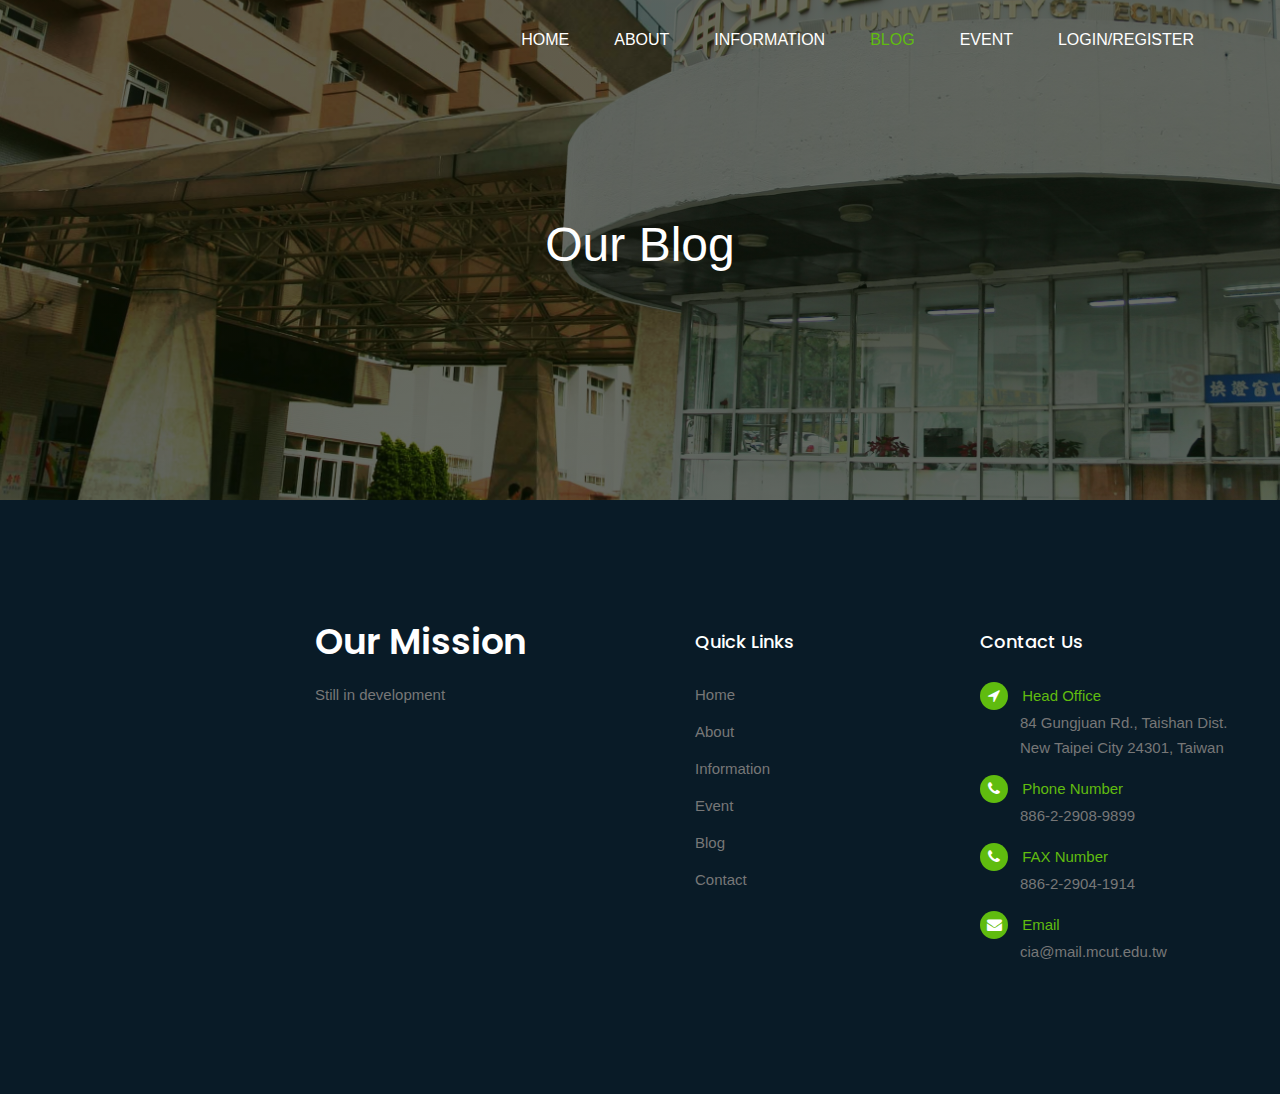
<file: blog.html>
<!doctype html>
<html lang="en">
    <head>
        <!-- Required meta tags -->
        <meta charset="utf-8">
        <meta name="viewport" content="width=device-width, initial-scale=1, shrink-to-fit=no">
        <link rel="icon" href="img/favicon.png" type="image/png">
        <title>Blog</title>
        <!-- Bootstrap CSS -->
        <link rel="stylesheet" href="css/bootstrap.css">
        <link rel="stylesheet" href="vendors/linericon/style.css">
        <link rel="stylesheet" href="css/font-awesome.min.css">
        <link rel="stylesheet" href="vendors/lightbox/simpleLightbox.css">
        <link rel="stylesheet" href="vendors/nice-select/css/nice-select.css">
        <!-- main css -->
        <link rel="stylesheet" href="css/style.css">
        <link rel="stylesheet" href="css/responsive.css">
    </head>
    <body>
        
        <!--================ Start Header Menu Area =================-->
	<header class="header_area">
		<div class="main_menu">
			<div class="container">
				<nav class="navbar navbar-expand-lg navbar-light">
					<div class="container">
						<!-- Brand and toggle get grouped for better mobile display -->
						<!-- <a class="navbar-brand logo_h" href="index.html"><img src="img/logo.png" alt=""></a> -->
						<button class="navbar-toggler" type="button" data-toggle="collapse" data-target="#navbarSupportedContent" aria-controls="navbarSupportedContent" aria-expanded="false" aria-label="Toggle navigation">
							<span class="icon-bar"></span>
							<span class="icon-bar"></span>
							<span class="icon-bar"></span>
						</button>
						<!-- Collect the nav links, forms, and other content for toggling -->
						<div class="collapse navbar-collapse offset" id="navbarSupportedContent">
							<ul class="nav navbar-nav menu_nav ml-auto">
								<li class="nav-item"><a class="nav-link" href="index.html">Home</a></li> 
								<li class="nav-item"><a class="nav-link" href="about-us.html">About</a></li> 								
								<li class="nav-item submenu dropdown">
									<a href="#" class="nav-link dropdown-toggle" data-toggle="dropdown" role="button" aria-haspopup="true" aria-expanded="false">Information</a>
									<ul class="dropdown-menu">
										<li class="nav-item"><a class="nav-link" href="locstud.html">Local Student</a>
										<li class="nav-item"><a class="nav-link" href="intstud.html">International Student</a>
										<li class="nav-item"><a class="nav-link" href="mou.html">MoU</a></li>
									</ul>
								</li> 
								<li class="nav-item active"><a class="nav-link" href="blog.html">Blog</a></li>								
								<li class="nav-item"><a class="nav-link" href="event.html">Event</a>
								<!-- <li class="nav-item"><a class="nav-link" href="contact.html">Contact</a></li> -->
								<li class="nav-item"><a class="nav-link" href="login.html">Login/Register</a></li>
							</ul>
						</div> 
					</div>
				</nav>
			</div>
		</div>
	</header>
        <!--================ End Header Menu Area =================-->
            
        <!--================ Home Banner Area =================-->
        <section class="banner_area">
            <div class="banner_inner d-flex align-items-center">
                <div class="overlay bg-parallax" data-stellar-ratio="0.9" data-stellar-vertical-offset="0" data-background=""></div>
                <div class="container">
                    <div class="banner_content text-center">
                        <h2>Our Blog</h2>
                        <!-- <p>Platea nullam nostra laoreet potenti hendrerit laoreet enim nisl</p> -->
                    </div>
                </div>
            </div>
        </section>
        <!--================ End Home Banner Area =================-->
        
        <!--================Blog Categorie Area =================--
        <section class="blog_categorie_area">
            <div class="container">
                <div class="row">
                    <div class="col-lg-4">
                        <div class="categories_post">
                            <img src="img/blog/cat-post/cat-post-3.jpg" alt="post">
                            <div class="categories_details">
                                <div class="categories_text">
                                    <a href="single-blog.html"><h5>Social Life</h5></a>
                                    <div class="border_line"></div>
                                    <p>Enjoy your social life together</p>
                                </div>
                            </div>
                        </div>
                    </div>
                    <div class="col-lg-4">
                        <div class="categories_post">
                            <img src="img/blog/cat-post/cat-post-2.jpg" alt="post">
                            <div class="categories_details">
                                <div class="categories_text">
                                    <a href="single-blog.html"><h5>Politics</h5></a>
                                    <div class="border_line"></div>
                                    <p>Be a part of politics</p>
                                </div>
                            </div>
                        </div>
                    </div>
                    <div class="col-lg-4">
                        <div class="categories_post">
                            <img src="img/blog/cat-post/cat-post-1.jpg" alt="post">
                            <div class="categories_details">
                                <div class="categories_text">
                                    <a href="single-blog.html"><h5>Food</h5></a>
                                    <div class="border_line"></div>
                                    <p>Let the food be finished</p>
                                </div>
                            </div>
                        </div>
                    </div>
                </div>
            </div>
        </section>
        <!--================Blog Categorie Area =================-->
        
        <!--================Blog Area =================--
        <section class="blog_area">
            <div class="container">
                <div class="row">
                    <div class="col-lg-8">
                        <div class="blog_left_sidebar">
                            <article class="row blog_item">
                               <div class="col-md-3">
                                   <div class="blog_info text-right">
                                        <div class="post_tag">
                                            <a href="#">Food,</a>
                                            <a class="active" href="#">Technology,</a>
                                            <a href="#">Politics,</a>
                                            <a href="#">Lifestyle</a>
                                        </div>
                                        <ul class="blog_meta list">
                                            <li><a href="#">Mark wiens<i class="lnr lnr-user"></i></a></li>
                                            <li><a href="#">12 Dec, 2017<i class="lnr lnr-calendar-full"></i></a></li>
                                            <li><a href="#">1.2M Views<i class="lnr lnr-eye"></i></a></li>
                                            <li><a href="#">06 Comments<i class="lnr lnr-bubble"></i></a></li>
                                        </ul>
                                    </div>
                               </div>
                                <div class="col-md-9">
                                    <div class="blog_post">
                                        <img src="img/blog/main-blog/m-blog-1.jpg" alt="">
                                        <div class="blog_details">
                                            <a href="single-blog.html"><h2>Astronomy Binoculars A Great Alternative</h2></a>
                                            <p>MCSE boot camps have its supporters and its detractors. Some people do not understand why you should have to spend money on boot camp when you can get the MCSE study materials yourself at a fraction.</p>
                                            <a href="single-blog.html" class="blog_btn">View More</a>
                                        </div>
                                    </div>
                                </div>
                            </article>
                            <article class="row blog_item">
                               <div class="col-md-3">
                                   <div class="blog_info text-right">
                                        <div class="post_tag">
                                            <a href="#">Food,</a>
                                            <a class="active" href="#">Technology,</a>
                                            <a href="#">Politics,</a>
                                            <a href="#">Lifestyle</a>
                                        </div>
                                        <ul class="blog_meta list">
                                            <li><a href="#">Mark wiens<i class="lnr lnr-user"></i></a></li>
                                            <li><a href="#">12 Dec, 2017<i class="lnr lnr-calendar-full"></i></a></li>
                                            <li><a href="#">1.2M Views<i class="lnr lnr-eye"></i></a></li>
                                            <li><a href="#">06 Comments<i class="lnr lnr-bubble"></i></a></li>
                                        </ul>
                                    </div>
                               </div>
                                <div class="col-md-9">
                                    <div class="blog_post">
                                        <img src="img/blog/main-blog/m-blog-2.jpg" alt="">
                                        <div class="blog_details">
                                            <a href="single-blog.html"><h2>The Basics Of Buying A Telescope</h2></a>
                                            <p>MCSE boot camps have its supporters and its detractors. Some people do not understand why you should have to spend money on boot camp when you can get the MCSE study materials yourself at a fraction.</p>
                                            <a href="single-blog.html" class="blog_btn">View More</a>
                                        </div>
                                    </div>
                                </div>
                            </article>
                            <article class="row blog_item">
                               <div class="col-md-3">
                                   <div class="blog_info text-right">
                                        <div class="post_tag">
                                            <a href="#">Food,</a>
                                            <a class="active" href="#">Technology,</a>
                                            <a href="#">Politics,</a>
                                            <a href="#">Lifestyle</a>
                                        </div>
                                        <ul class="blog_meta list">
                                            <li><a href="#">Mark wiens<i class="lnr lnr-user"></i></a></li>
                                            <li><a href="#">12 Dec, 2017<i class="lnr lnr-calendar-full"></i></a></li>
                                            <li><a href="#">1.2M Views<i class="lnr lnr-eye"></i></a></li>
                                            <li><a href="#">06 Comments<i class="lnr lnr-bubble"></i></a></li>
                                        </ul>
                                    </div>
                               </div>
                                <div class="col-md-9">
                                    <div class="blog_post">
                                        <img src="img/blog/main-blog/m-blog-3.jpg" alt="">
                                        <div class="blog_details">
                                            <a href="single-blog.html"><h2>The Glossary Of Telescopes</h2></a>
                                            <p>MCSE boot camps have its supporters and its detractors. Some people do not understand why you should have to spend money on boot camp when you can get the MCSE study materials yourself at a fraction.</p>
                                            <a href="single-blog.html" class="blog_btn">View More</a>
                                        </div>
                                    </div>
                                </div>
                            </article>
                            <article class="row blog_item">
                               <div class="col-md-3">
                                   <div class="blog_info text-right">
                                        <div class="post_tag">
                                            <a href="#">Food,</a>
                                            <a class="active" href="#">Technology,</a>
                                            <a href="#">Politics,</a>
                                            <a href="#">Lifestyle</a>
                                        </div>
                                        <ul class="blog_meta list">
                                            <li><a href="#">Mark wiens<i class="lnr lnr-user"></i></a></li>
                                            <li><a href="#">12 Dec, 2017<i class="lnr lnr-calendar-full"></i></a></li>
                                            <li><a href="#">1.2M Views<i class="lnr lnr-eye"></i></a></li>
                                            <li><a href="#">06 Comments<i class="lnr lnr-bubble"></i></a></li>
                                        </ul>
                                    </div>
                               </div>
                                <div class="col-md-9">
                                    <div class="blog_post">
                                        <img src="img/blog/main-blog/m-blog-4.jpg" alt="">
                                        <div class="blog_details">
                                            <a href="single-blog.html"><h2>The Night Sky</h2></a>
                                            <p>MCSE boot camps have its supporters and its detractors. Some people do not understand why you should have to spend money on boot camp when you can get the MCSE study materials yourself at a fraction.</p>
                                            <a href="single-blog.html" class="blog_btn">View More</a>
                                        </div>
                                    </div>
                                </div>
                            </article>
                            <article class="row blog_item">
                               <div class="col-md-3">
                                   <div class="blog_info text-right">
                                        <div class="post_tag">
                                            <a href="#">Food,</a>
                                            <a class="active" href="#">Technology,</a>
                                            <a href="#">Politics,</a>
                                            <a href="#">Lifestyle</a>
                                        </div>
                                        <ul class="blog_meta list">
                                            <li><a href="#">Mark wiens<i class="lnr lnr-user"></i></a></li>
                                            <li><a href="#">12 Dec, 2017<i class="lnr lnr-calendar-full"></i></a></li>
                                            <li><a href="#">1.2M Views<i class="lnr lnr-eye"></i></a></li>
                                            <li><a href="#">06 Comments<i class="lnr lnr-bubble"></i></a></li>
                                        </ul>
                                    </div>
                               </div>
                                <div class="col-md-9">
                                    <div class="blog_post">
                                        <img src="img/blog/main-blog/m-blog-5.jpg" alt="">
                                        <div class="blog_details">
                                            <a href="single-blog.html"><h2>Telescopes 101</h2></a>
                                            <p>MCSE boot camps have its supporters and its detractors. Some people do not understand why you should have to spend money on boot camp when you can get the MCSE study materials yourself at a fraction.</p>
                                            <a href="single-blog.html" class="blog_btn">View More</a>
                                        </div>
                                    </div>
                                </div>
                            </article>
                            <nav class="blog-pagination justify-content-center d-flex">
		                        <ul class="pagination">
		                            <li class="page-item">
		                                <a href="#" class="page-link" aria-label="Previous">
		                                    <span aria-hidden="true">
		                                        <span class="lnr lnr-chevron-left"></span>
		                                    </span>
		                                </a>
		                            </li>
		                            <li class="page-item"><a href="#" class="page-link">01</a></li>
		                            <li class="page-item active"><a href="#" class="page-link">02</a></li>
		                            <li class="page-item"><a href="#" class="page-link">03</a></li>
		                            <li class="page-item"><a href="#" class="page-link">04</a></li>
		                            <li class="page-item"><a href="#" class="page-link">09</a></li>
		                            <li class="page-item">
		                                <a href="#" class="page-link" aria-label="Next">
		                                    <span aria-hidden="true">
		                                        <span class="lnr lnr-chevron-right"></span>
		                                    </span>
		                                </a>
		                            </li>
		                        </ul>
		                    </nav>
                        </div>
                    </div>
                    <div class="col-lg-4">
                        <div class="blog_right_sidebar">
                            <aside class="single_sidebar_widget search_widget">
                                <div class="input-group">
                                    <input type="text" class="form-control" placeholder="Search Posts">
                                    <span class="input-group-btn">
                                        <button class="btn btn-default" type="button"><i class="lnr lnr-magnifier"></i></button>
                                    </span>
                                </div><!-- /input-group --
                                <div class="br"></div>
                            </aside>
                            <aside class="single_sidebar_widget author_widget">
                                <img class="author_img rounded-circle" src="img/blog/author.png" alt="">
                                <h4>Charlie Barber</h4>
                                <p>Senior blog writer</p>
                                <div class="social_icon">
                                    <a href="#"><i class="fa fa-facebook"></i></a>
                                    <a href="#"><i class="fa fa-twitter"></i></a>
                                    <a href="#"><i class="fa fa-github"></i></a>
                                    <a href="#"><i class="fa fa-behance"></i></a>
                                </div>
                                <p>Boot camps have its supporters andit sdetractors. Some people do not understand why you should have to spend money on boot camp when you can get. Boot camps have itssuppor ters andits detractors.</p>
                                <div class="br"></div>
                            </aside>
                            <aside class="single_sidebar_widget popular_post_widget">
                                <h3 class="widget_title">Popular Posts</h3>
                                <div class="media post_item">
                                    <img src="img/blog/popular-post/post1.jpg" alt="post">
                                    <div class="media-body">
                                        <a href="single-blog.html"><h3>Space The Final Frontier</h3></a>
                                        <p>02 Hours ago</p>
                                    </div>
                                </div>
                                <div class="media post_item">
                                    <img src="img/blog/popular-post/post2.jpg" alt="post">
                                    <div class="media-body">
                                        <a href="single-blog.html"><h3>The Amazing Hubble</h3></a>
                                        <p>02 Hours ago</p>
                                    </div>
                                </div>
                                <div class="media post_item">
                                    <img src="img/blog/popular-post/post3.jpg" alt="post">
                                    <div class="media-body">
                                        <a href="single-blog.html"><h3>Astronomy Or Astrology</h3></a>
                                        <p>03 Hours ago</p>
                                    </div>
                                </div>
                                <div class="media post_item">
                                    <img src="img/blog/popular-post/post4.jpg" alt="post">
                                    <div class="media-body">
                                        <a href="single-blog.html"><h3>Asteroids telescope</h3></a>
                                        <p>01 Hours ago</p>
                                    </div>
                                </div>
                                <div class="br"></div>
                            </aside>
                            <aside class="single_sidebar_widget ads_widget">
                                <a href="#"><img class="img-fluid" src="img/blog/add.jpg" alt=""></a>
                                <div class="br"></div>
                            </aside>
                            <aside class="single_sidebar_widget post_category_widget">
                                <h4 class="widget_title">Post Catgories</h4>
                                <ul class="list cat-list">
                                    <li>
                                        <a href="#" class="d-flex justify-content-between">
                                            <p>Technology</p>
                                            <p>37</p>
                                        </a>
                                    </li>
                                    <li>
                                        <a href="#" class="d-flex justify-content-between">
                                            <p>Lifestyle</p>
                                            <p>24</p>
                                        </a>
                                    </li>
                                    <li>
                                        <a href="#" class="d-flex justify-content-between">
                                            <p>Fashion</p>
                                            <p>59</p>
                                        </a>
                                    </li>
                                    <li>
                                        <a href="#" class="d-flex justify-content-between">
                                            <p>Art</p>
                                            <p>29</p>
                                        </a>
                                    </li>
                                    <li>
                                        <a href="#" class="d-flex justify-content-between">
                                            <p>Food</p>
                                            <p>15</p>
                                        </a>
                                    </li>
                                    <li>
                                        <a href="#" class="d-flex justify-content-between">
                                            <p>Architecture</p>
                                            <p>09</p>
                                        </a>
                                    </li>
                                    <li>
                                        <a href="#" class="d-flex justify-content-between">
                                            <p>Adventure</p>
                                            <p>44</p>
                                        </a>
                                    </li>															
                                </ul>
                                <div class="br"></div>
                            </aside>
                            <aside class="single-sidebar-widget newsletter_widget">
                                <h4 class="widget_title">Newsletter</h4>
                                <p>
                                Here, I focus on a range of items and features that we use in life without
                                giving them a second thought.
                                </p>
                                <div class="form-group d-flex flex-row">
                                    <div class="input-group">
                                        <div class="input-group-prepend">
                                            <div class="input-group-text"><i class="fa fa-envelope" aria-hidden="true"></i></div>
                                        </div>
                                        <input type="text" class="form-control" id="inlineFormInputGroup" placeholder="Enter email" onfocus="this.placeholder = ''" onblur="this.placeholder = 'Enter email'">
                                    </div>
                                    <a href="#" class="bbtns">Subcribe</a>
                                </div>	
                                <p class="text-bottom">You can unsubscribe at any time</p>	
                                <div class="br"></div>							
                            </aside>
                            <aside class="single-sidebar-widget tag_cloud_widget">
                                <h4 class="widget_title">Tag Clouds</h4>
                                <ul class="list">
                                    <li><a href="#">Technology</a></li>
                                    <li><a href="#">Fashion</a></li>
                                    <li><a href="#">Architecture</a></li>
                                    <li><a href="#">Fashion</a></li>
                                    <li><a href="#">Food</a></li>
                                    <li><a href="#">Technology</a></li>
                                    <li><a href="#">Lifestyle</a></li>
                                    <li><a href="#">Art</a></li>
                                    <li><a href="#">Adventure</a></li>
                                    <li><a href="#">Food</a></li>
                                    <li><a href="#">Lifestyle</a></li>
                                    <li><a href="#">Adventure</a></li>
                                </ul>
                            </aside>
                        </div>
                    </div>
                </div>
            </div>
        </section>
        <!--================Blog Area =================-->
        
         <!--================ Start footer Area  =================-->	
	<footer>
		<div class="footer-area">
			<div class="container" style ="margin-left:300px">
				<div class="row section_gap">
					<div class="col-lg-3 col-md-6 col-sm-6">
						<div class="single-footer-widget tp_widgets">
							<h4 class="footer_title large_title">Our Mission</h4>
							<p>
								Still in development
							</p>
						</div>
					</div>
					<div class="offset-lg-1 col-lg-2 col-md-6 col-sm-6">
						<div class="single-footer-widget tp_widgets">
							<h4 class="footer_title">Quick Links</h4>
							<ul class="list">
								<li><a href="#">Home</a></li>
								<li><a href="#">About</a></li>
								<li><a href="#">Information</a></li>
								<li><a href="#">Event</a></li>
								<li><a href="#">Blog</a></li>
								<li><a href="#">Contact</a></li>
							</ul>
						</div>
					</div>
					<!-- <div class="col-lg-2 col-md-6 col-sm-6"> -->
						<!-- <div class="single-footer-widget instafeed"> -->
							<!-- <h4 class="footer_title">Gallery</h6> -->
							<!-- <ul class="list instafeed d-flex flex-wrap"> -->
								<!-- <li><img src="img/gallery/g1.jpg" alt=""></li> -->
								<!-- <li><img src="img/gallery/g2.jpg" alt=""></li> -->
								<!-- <li><img src="img/gallery/g3.jpg" alt=""></li> -->
								<!-- <li><img src="img/gallery/g4.jpg" alt=""></li> -->
								<!-- <li><img src="img/gallery/g5.jpg" alt=""></li> -->
								<!-- <li><img src="img/gallery/g6.jpg" alt=""></li> -->
							<!-- </ul> -->
						<!-- </div> -->
					<!-- </div> -->
					<div class="offset-lg-1 col-lg-3 col-md-6 col-sm-6">
						<div class="single-footer-widget tp_widgets">
							<h4 class="footer_title">Contact Us</h4>
							<div class="ml-40">
								<p class="sm-head">
									<span class="fa fa-location-arrow"></span>
									Head Office
								</p>
								<p>84 Gungjuan Rd., Taishan Dist. New Taipei City 24301, Taiwan</p>
	
								<p class="sm-head">
									<span class="fa fa-phone"></span>
									Phone Number
								</p>
								<p>
									886-2-2908-9899 <br>									
								</p>
								
								<p class="sm-head">
									<span class="fa fa-phone"></span>
									FAX Number
								</p>
								<p>
									886-2-2904-1914 <br>									
								</p>
	
								<p class="sm-head">
									<span class="fa fa-envelope"></span>
									Email
								</p>
								<p>
									cia@mail.mcut.edu.tw <br>									
								</p>
							</div>
						</div>
					</div>
				</div>
			</div>
		</div>
	</footer>
        <!--================ End footer Area  =================--> 
        
        <!-- Optional JavaScript -->
        <!-- jQuery first, then Popper.js, then Bootstrap JS -->
        <script src="js/jquery-3.2.1.min.js"></script>
        <script src="js/popper.js"></script>
        <script src="js/bootstrap.min.js"></script>
        <script src="js/stellar.js"></script>
        <script src="vendors/lightbox/simpleLightbox.min.js"></script>
        <script src="vendors/nice-select/js/jquery.nice-select.min.js"></script>
        <script src="js/jquery.ajaxchimp.min.js"></script>
        <script src="js/mail-script.js"></script>
        <script src="js/theme.js"></script>
    </body>
</html>
</file>
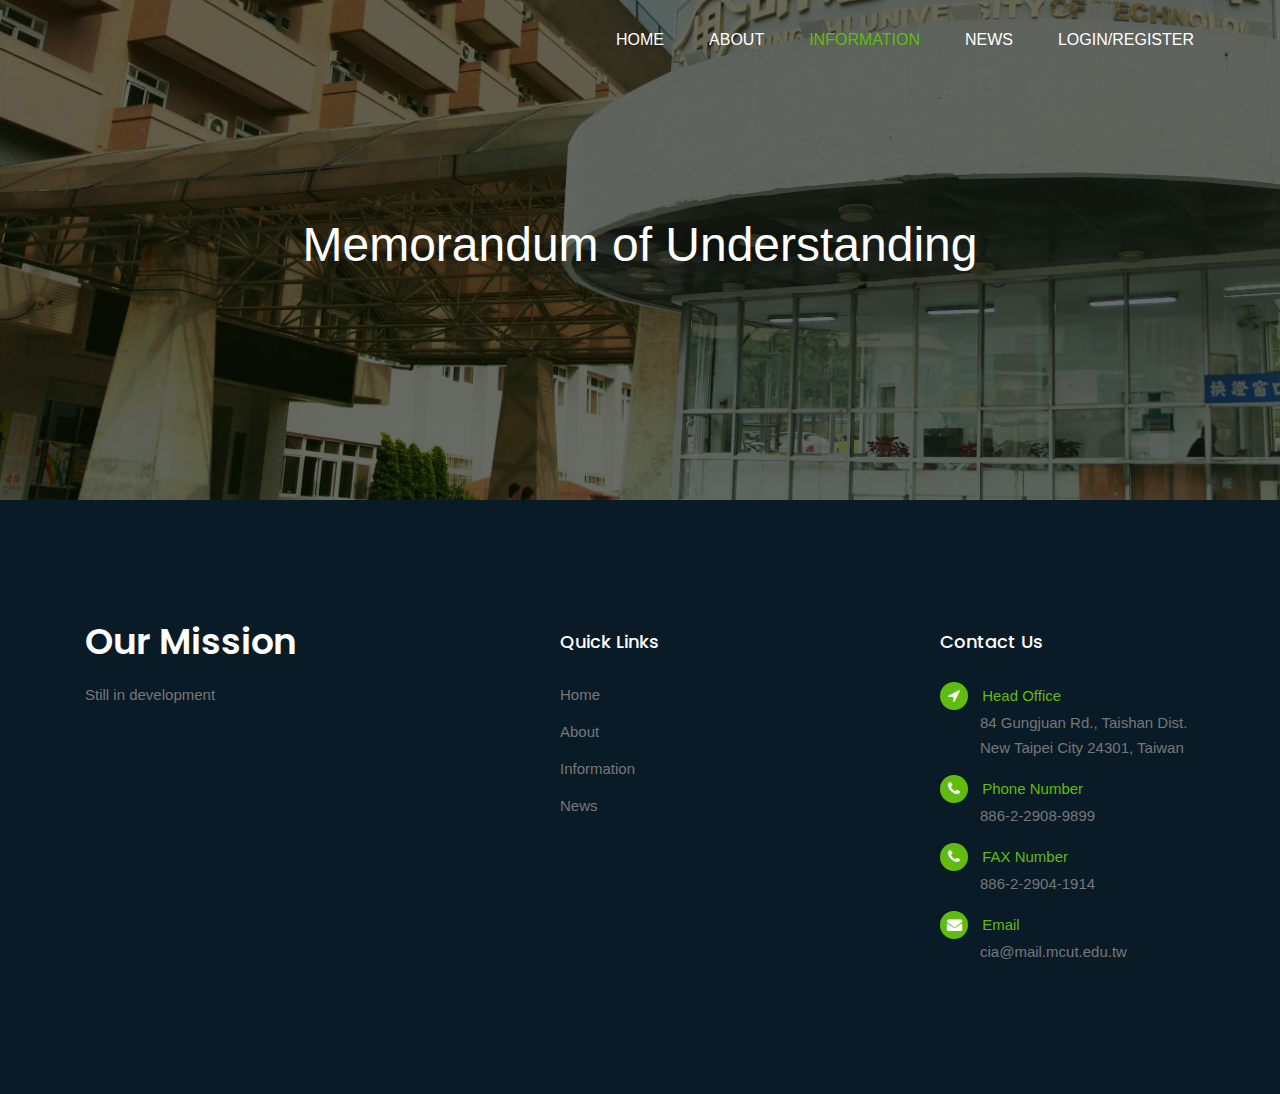
<file: mou.html>
<!doctype html>
<html lang="en">
    <head>
        <!-- Required meta tags -->
        <meta charset="utf-8">
        <meta name="viewport" content="width=device-width, initial-scale=1, shrink-to-fit=no">
        <link rel="icon" href="img/favicon.png" type="image/png">
        <title>MoU</title>
        <!-- Bootstrap CSS -->
        <link rel="stylesheet" href="css/bootstrap.css">
        <link rel="stylesheet" href="vendors/linericon/style.css">
        <link rel="stylesheet" href="css/font-awesome.min.css">
        <link rel="stylesheet" href="vendors/lightbox/simpleLightbox.css">
        <link rel="stylesheet" href="vendors/nice-select/css/nice-select.css">
        <!-- main css -->
        <link rel="stylesheet" href="css/style.css">
        <link rel="stylesheet" href="css/responsive.css">
    </head>
    <body>
        
        <!--================ Start Header Menu Area =================-->
	<header class="header_area">
		<div class="main_menu">
			<div class="container">
				<nav class="navbar navbar-expand-lg navbar-light">
					<div class="container">
						<!-- Brand and toggle get grouped for better mobile display -->
						<!-- <a class="navbar-brand logo_h" href="index.html"><img src="img/logo.png" alt=""></a> -->
						<button class="navbar-toggler" type="button" data-toggle="collapse" data-target="#navbarSupportedContent" aria-controls="navbarSupportedContent" aria-expanded="false" aria-label="Toggle navigation">
							<span class="icon-bar"></span>
							<span class="icon-bar"></span>
							<span class="icon-bar"></span>
						</button>
						<!-- Collect the nav links, forms, and other content for toggling -->
						<div class="collapse navbar-collapse offset" id="navbarSupportedContent">
							<ul class="nav navbar-nav menu_nav ml-auto">
								<li class="nav-item"><a class="nav-link" href="index.html">Home</a></li> 
								<li class="nav-item"><a class="nav-link" href="about-us.html">About</a></li> 								
								<li class="nav-item submenu dropdown active">
									<a href="#" class="nav-link dropdown-toggle" data-toggle="dropdown" role="button" aria-haspopup="true" aria-expanded="false">Information</a>
									<ul class="dropdown-menu">
										<li class="nav-item"><a class="nav-link" href="locstud.html">Local Student</a>
										<li class="nav-item"><a class="nav-link" href="intstud.html">International Student</a>
										<li class="nav-item"><a class="nav-link" href="mou.html">MoU</a></li>
									</ul>
								</li> 
								<li class="nav-item"><a class="nav-link" href="news.html">News</a></li>
								<!-- <li class="nav-item"><a class="nav-link" href="event.html">Event</a> -->
								<!-- <li class="nav-item"><a class="nav-link" href="contact.html">Contact</a></li> -->
								<li class="nav-item"><a class="nav-link" href="login.html">Login/Register</a></li>
							</ul>
						</div> 
					</div>
				</nav>
			</div>
		</div>
	</header>
		<!--================ End Header Menu Area =================-->
			
		<!--================ Home Banner Area =================-->
		<section class="banner_area">
			<div class="banner_inner d-flex align-items-center">
				<div class="overlay bg-parallax" data-stellar-ratio="0.9" data-stellar-vertical-offset="0" data-background=""></div>
				<div class="container">
					<div class="banner_content text-center">
						<h2>Memorandum of Understanding</h2>
						<!-- <p>Platea nullam nostra laoreet potenti hendrerit laoreet enim nisl</p> -->
					</div>
				</div>
			</div>
		</section>
		<!--================ End Home Banner Area =================-->
        
        
        <!-- Start Sample Area --
			<section class="sample-text-area">
				<div class="container">
					<h3 class="text-heading title_color">Text Sample</h3>
					<p class="sample-text">
						Every avid independent filmmaker has <b>Bold</b> about making that <i>Italic</i> interest documentary, or short film to show off their creative prowess. Many have great ideas and want to “wow” the<sup>Superscript</sup> scene, or video renters with their big project.  But once you have the<sub>Subscript</sub> “in the can” (no easy feat), how do you move from a <del>Strike</del> through of master DVDs with the <u>“Underline”</u> marked hand-written title inside a secondhand CD case, to a pile of cardboard boxes full of shiny new, retail-ready DVDs, with UPC barcodes and polywrap sitting on your doorstep?  You need to create eye-popping artwork and have your project replicated. Using a reputable full service DVD Replication company like PacificDisc, Inc. to partner with is certainly a helpful option to ensure a professional end result, but to help with your DVD replication project, here are 4 easy steps to follow for good DVD replication results: 

					</p>
				</div>
			</section>
			<!-- End Sample Area -->
			<!-- Start Button --
			<section class="button-area">
				<div class="container border-top-generic">
					<h3 class="text-heading title_color">Sample Buttons</h3>
					<div class="button-group-area">
						<a href="#" class="genric-btn default">Default</a>
						<a href="#" class="genric-btn primary">Primary</a>
						<a href="#" class="genric-btn success">Success</a>
						<a href="#" class="genric-btn info">Info</a>
						<a href="#" class="genric-btn warning">Warning</a>
						<a href="#" class="genric-btn danger">Danger</a>
						<a href="#" class="genric-btn link">Link</a>
						<a href="#" class="genric-btn disable">Disable</a>
					</div>
					<div class="button-group-area mt-10">
						<a href="#" class="genric-btn default-border">Default</a>
						<a href="#" class="genric-btn primary-border">Primary</a>
						<a href="#" class="genric-btn success-border">Success</a>
						<a href="#" class="genric-btn info-border">Info</a>
						<a href="#" class="genric-btn warning-border">Warning</a>
						<a href="#" class="genric-btn danger-border">Danger</a>
						<a href="#" class="genric-btn link-border">Link</a>
						<a href="#" class="genric-btn disable">Disable</a>
					</div>
					<div class="button-group-area mt-40">
						<a href="#" class="genric-btn default radius">Default</a>
						<a href="#" class="genric-btn primary radius">Primary</a>
						<a href="#" class="genric-btn success radius">Success</a>
						<a href="#" class="genric-btn info radius">Info</a>
						<a href="#" class="genric-btn warning radius">Warning</a>
						<a href="#" class="genric-btn danger radius">Danger</a>
						<a href="#" class="genric-btn link radius">Link</a>
						<a href="#" class="genric-btn disable radius">Disable</a>
					</div>
					<div class="button-group-area mt-10">
						<a href="#" class="genric-btn default-border radius">Default</a>
						<a href="#" class="genric-btn primary-border radius">Primary</a>
						<a href="#" class="genric-btn success-border radius">Success</a>
						<a href="#" class="genric-btn info-border radius">Info</a>
						<a href="#" class="genric-btn warning-border radius">Warning</a>
						<a href="#" class="genric-btn danger-border radius">Danger</a>
						<a href="#" class="genric-btn link-border radius">Link</a>
						<a href="#" class="genric-btn disable radius">Disable</a>
					</div>
					<div class="button-group-area mt-40">
						<a href="#" class="genric-btn default circle">Default</a>
						<a href="#" class="genric-btn primary circle">Primary</a>
						<a href="#" class="genric-btn success circle">Success</a>
						<a href="#" class="genric-btn info circle">Info</a>
						<a href="#" class="genric-btn warning circle">Warning</a>
						<a href="#" class="genric-btn danger circle">Danger</a>
						<a href="#" class="genric-btn link circle">Link</a>
						<a href="#" class="genric-btn disable circle">Disable</a>
					</div>
					<div class="button-group-area mt-10">
						<a href="#" class="genric-btn default-border circle">Default</a>
						<a href="#" class="genric-btn primary-border circle">Primary</a>
						<a href="#" class="genric-btn success-border circle">Success</a>
						<a href="#" class="genric-btn info-border circle">Info</a>
						<a href="#" class="genric-btn warning-border circle">Warning</a>
						<a href="#" class="genric-btn danger-border circle">Danger</a>
						<a href="#" class="genric-btn link-border circle">Link</a>
						<a href="#" class="genric-btn disable circle">Disable</a>
					</div>
					<div class="button-group-area mt-40">
						<a href="#" class="genric-btn default circle arrow">Default<span class="lnr lnr-arrow-right"></span></a>
						<a href="#" class="genric-btn primary circle arrow">Primary<span class="lnr lnr-arrow-right"></span></a>
						<a href="#" class="genric-btn success circle arrow">Success<span class="lnr lnr-arrow-right"></span></a>
						<a href="#" class="genric-btn info circle arrow">Info<span class="lnr lnr-arrow-right"></span></a>
						<a href="#" class="genric-btn warning circle arrow">Warning<span class="lnr lnr-arrow-right"></span></a>
						<a href="#" class="genric-btn danger circle arrow">Danger<span class="lnr lnr-arrow-right"></span></a>
					</div>
					<div class="button-group-area mt-10">
						<a href="#" class="genric-btn default-border circle arrow">Default<span class="lnr lnr-arrow-right"></span></a>
						<a href="#" class="genric-btn primary-border circle arrow">Primary<span class="lnr lnr-arrow-right"></span></a>
						<a href="#" class="genric-btn success-border circle arrow">Success<span class="lnr lnr-arrow-right"></span></a>
						<a href="#" class="genric-btn info-border circle arrow">Info<span class="lnr lnr-arrow-right"></span></a>
						<a href="#" class="genric-btn warning-border circle arrow">Warning<span class="lnr lnr-arrow-right"></span></a>
						<a href="#" class="genric-btn danger-border circle arrow">Danger<span class="lnr lnr-arrow-right"></span></a>
					</div>
					<div class="button-group-area mt-40">
						<a href="#" class="genric-btn primary e-large">Extra Large</a>
						<a href="#" class="genric-btn success large">Large</a>
						<a href="#" class="genric-btn primary">Default</a>
						<a href="#" class="genric-btn success medium">Medium</a>
						<a href="#" class="genric-btn primary small">Small</a>
					</div>
					<div class="button-group-area mt-10">
						<a href="#" class="genric-btn primary-border e-large">Extra Large</a>
						<a href="#" class="genric-btn success-border large">Large</a>
						<a href="#" class="genric-btn primary-border">Default</a>
						<a href="#" class="genric-btn success-border medium">Medium</a>
						<a href="#" class="genric-btn primary-border small">Small</a>
					</div>
				</div>
			</section>
			<!-- End Button -->
			<!-- Start Align Area --
			<div class="whole-wrap">
				<div class="container">
					<div class="section-top-border">
						<h3 class="mb-30 title_color">Left Aligned</h3>
						<div class="row">
							<div class="col-md-3">
								<img src="img/elements/d.jpg" alt="" class="img-fluid">
							</div>
							<div class="col-md-9 mt-sm-20 left-align-p">
								<p>Recently, the US Federal government banned online casinos from operating in America by making it illegal to transfer money to them through any US bank or payment system. As a result of this law, most of the popular online casino networks such as Party Gaming and PlayTech left the United States. Overnight, online casino players found themselves being chased by the Federal government. But, after a fortnight, the online casino industry came up with a solution and new online casinos started taking root. These began to operate under a different business umbrella, and by doing that, rendered the transfer of money to and from them legal. A major part of this was enlisting electronic banking systems that would accept this new clarification and start doing business with me. Listed in this article are the electronic banking systems that accept players from the United States that wish to play in online casinos.</p>
							</div>
						</div>
					</div>
					<div class="section-top-border text-right">
						<h3 class="mb-30 title_color">Right Aligned</h3>
						<div class="row">
							<div class="col-md-9">
								<p class="text-right">Over time, even the most sophisticated, memory packed computer can begin to run slow if we don’t do something to prevent it. The reason why has less to do with how computers are made and how they age and more to do with the way we use them. You see, all of the daily tasks that we do on our PC from running programs to downloading and deleting software can make our computer sluggish. To keep this from happening, you need to understand the reasons why your PC is getting slower and do something to keep your PC running at its best. You can do this through regular maintenance and PC performance optimization programs</p>
								<p class="text-right">Before we discuss all of the things that could be affecting your PC’s performance, let’s talk a little about what symptoms</p>
							</div>
							<div class="col-md-3">
								<img src="img/elements/d.jpg" alt="" class="img-fluid">
							</div>
						</div>
					</div>
					<div class="section-top-border">
						<h3 class="mb-30 title_color">Definition</h3>
						<div class="row">
							<div class="col-md-4">
								<div class="single-defination">
									<h4 class="mb-20">Definition 01</h4>
									<p>Recently, the US Federal government banned online casinos from operating in America by making it illegal to transfer money to them through any US bank or payment system. As a result of this law, most of the popular online casino networks</p>
								</div>
							</div>
							<div class="col-md-4">
								<div class="single-defination">
									<h4 class="mb-20">Definition 02</h4>
									<p>Recently, the US Federal government banned online casinos from operating in America by making it illegal to transfer money to them through any US bank or payment system. As a result of this law, most of the popular online casino networks</p>
								</div>
							</div>
							<div class="col-md-4">
								<div class="single-defination">
									<h4 class="mb-20">Definition 03</h4>
									<p>Recently, the US Federal government banned online casinos from operating in America by making it illegal to transfer money to them through any US bank or payment system. As a result of this law, most of the popular online casino networks</p>
								</div>
							</div>
						</div>
					</div>
					<div class="section-top-border">
						<h3 class="mb-30 title_color">Block Quotes</h3>
						<div class="row">
							<div class="col-lg-12">
								<blockquote class="generic-blockquote">
									“Recently, the US Federal government banned online casinos from operating in America by making it illegal to transfer money to them through any US bank or payment system. As a result of this law, most of the popular online casino networks such as Party Gaming and PlayTech left the United States. Overnight, online casino players found themselves being chased by the Federal government. But, after a fortnight, the online casino industry came up with a solution and new online casinos started taking root. These began to operate under a different business umbrella, and by doing that, rendered the transfer of money to and from them legal. A major part of this was enlisting electronic banking systems that would accept this new clarification and start doing business with me. Listed in this article are the electronic banking” 
								</blockquote>
							</div>
						</div>
					</div>
					<div class="section-top-border">
						<h3 class="mb-30 title_color">Table</h3>
						<div class="progress-table-wrap">
							<div class="progress-table">
								<div class="table-head">
									<div class="serial">#</div>
									<div class="country">Countries</div>
									<div class="visit">Visits</div>
									<div class="percentage">Percentages</div>
								</div>
								<div class="table-row">
									<div class="serial">01</div>
									<div class="country"> <img src="img/elements/f1.jpg" alt="flag">Canada</div>
									<div class="visit">645032</div>
									<div class="percentage">
										<div class="progress">
											<div class="progress-bar color-1" role="progressbar" style="width: 80%" aria-valuenow="80" aria-valuemin="0" aria-valuemax="100"></div>
										</div>
									</div>
								</div>
								<div class="table-row">
									<div class="serial">02</div>
									<div class="country"> <img src="img/elements/f2.jpg" alt="flag">Canada</div>
									<div class="visit">645032</div>
									<div class="percentage">
										<div class="progress">
											<div class="progress-bar color-2" role="progressbar" style="width: 30%" aria-valuenow="30" aria-valuemin="0" aria-valuemax="100"></div>
										</div>
									</div>
								</div>
								<div class="table-row">
									<div class="serial">03</div>
									<div class="country"> <img src="img/elements/f3.jpg" alt="flag">Canada</div>
									<div class="visit">645032</div>
									<div class="percentage">
										<div class="progress">
											<div class="progress-bar color-3" role="progressbar" style="width: 55%" aria-valuenow="55" aria-valuemin="0" aria-valuemax="100"></div>
										</div>
									</div>
								</div>
								<div class="table-row">
									<div class="serial">04</div>
									<div class="country"> <img src="img/elements/f4.jpg" alt="flag">Canada</div>
									<div class="visit">645032</div>
									<div class="percentage">
										<div class="progress">
											<div class="progress-bar color-4" role="progressbar" style="width: 60%" aria-valuenow="60" aria-valuemin="0" aria-valuemax="100"></div>
										</div>
									</div>
								</div>
								<div class="table-row">
									<div class="serial">05</div>
									<div class="country"> <img src="img/elements/f5.jpg" alt="flag">Canada</div>
									<div class="visit">645032</div>
									<div class="percentage">
										<div class="progress">
											<div class="progress-bar color-5" role="progressbar" style="width: 40%" aria-valuenow="40" aria-valuemin="0" aria-valuemax="100"></div>
										</div>
									</div>
								</div>
								<div class="table-row">
									<div class="serial">06</div>
									<div class="country"> <img src="img/elements/f6.jpg" alt="flag">Canada</div>
									<div class="visit">645032</div>
									<div class="percentage">
										<div class="progress">
											<div class="progress-bar color-6" role="progressbar" style="width: 70%" aria-valuenow="70" aria-valuemin="0" aria-valuemax="100"></div>
										</div>
									</div>
								</div>
								<div class="table-row">
									<div class="serial">07</div>
									<div class="country"> <img src="img/elements/f7.jpg" alt="flag">Canada</div>
									<div class="visit">645032</div>
									<div class="percentage">
										<div class="progress">
											<div class="progress-bar color-7" role="progressbar" style="width: 30%" aria-valuenow="30" aria-valuemin="0" aria-valuemax="100"></div>
										</div>
									</div>
								</div>
								<div class="table-row">
									<div class="serial">08</div>
									<div class="country"> <img src="img/elements/f8.jpg" alt="flag">Canada</div>
									<div class="visit">645032</div>
									<div class="percentage">
										<div class="progress">
											<div class="progress-bar color-8" role="progressbar" style="width: 60%" aria-valuenow="60" aria-valuemin="0" aria-valuemax="100"></div>
										</div>
									</div>
								</div>
							</div>
						</div>
					</div>
					<div class="section-top-border">
						<h3 class="title_color">Image Gallery</h3>
						<div class="row gallery-item">
							<div class="col-md-4">
								<a href="img/elements/g1.jpg" class="img-gal"><div class="single-gallery-image" style="background: url(img/elements/g1.jpg);"></div></a>
							</div>
							<div class="col-md-4">
								<a href="img/elements/g2.jpg" class="img-gal"><div class="single-gallery-image" style="background: url(img/elements/g2.jpg);"></div></a>
							</div>
							<div class="col-md-4">
								<a href="img/elements/g3.jpg" class="img-gal"><div class="single-gallery-image" style="background: url(img/elements/g3.jpg);"></div></a>
							</div>
							<div class="col-md-6">
								<a href="img/elements/g4.jpg" class="img-gal"><div class="single-gallery-image" style="background: url(img/elements/g4.jpg);"></div></a>
							</div>
							<div class="col-md-6">
								<a href="img/elements/g5.jpg" class="img-gal"><div class="single-gallery-image" style="background: url(img/elements/g5.jpg);"></div></a>
							</div>
							<div class="col-md-4">
								<a href="img/elements/g6.jpg" class="img-gal"><div class="single-gallery-image" style="background: url(img/elements/g6.jpg);"></div></a>
							</div>
							<div class="col-md-4">
								<a href="img/elements/g7.jpg" class="img-gal"><div class="single-gallery-image" style="background: url(img/elements/g7.jpg);"></div></a>
							</div>
							<div class="col-md-4">
								<a href="img/elements/g8.jpg" class="img-gal"><div class="single-gallery-image" style="background: url(img/elements/g8.jpg);"></div></a>
							</div>
						</div>
					</div>
					<div class="section-top-border">
						<div class="row">
							<div class="col-lg-4 col-sm-6 typo-sec">
								<h3 class="mb-20 title_color">Typography</h3>
								<div class="typography">
									<h1 class="typo-list">This is header 01</h1>
									<h2 class="typo-list">This is header 02</h2>
									<h3 class="typo-list">This is header 03</h3>
									<h4 class="typo-list">This is header 04</h4>
									<h5 class="typo-list">This is header 01</h5>
									<h6 class="typo-list">This is header 01</h6>
								</div>
							</div>
							<div class="col-lg-4 col-sm-6 mt-sm-30 typo-sec">
								<h3 class="mb-20 title_color">Unordered List</h3>
								<div class="">
									<ul class="unordered-list">
										<li>Fta Keys</li>
										<li>For Women Only Your Computer Usage</li>
										<li>Facts Why Inkjet Printing Is Very Appealing
											<ul>
												<li>Addiction When Gambling Becomes
													<ul>
														<li>Protective Preventative Maintenance</li>
													</ul>
												</li>
											</ul>
										</li>
										<li>Dealing With Technical Support 10 Useful Tips</li>
										<li>Make Myspace Your Best Designed Space</li>
										<li>Cleaning And Organizing Your Computer</li>
									</ul>
								</div>
							</div>
							<div class="col-lg-4 col-sm-6 mt-sm-30 typo-sec">
								<h3 class="mb-20 title_color">Ordered List</h3>
								<div class="">
									<ol class="ordered-list">
										<li><span>Fta Keys</span></li>
										<li><span>For Women Only Your Computer Usage</span></li>
										<li><span>Facts Why Inkjet Printing Is Very Appealing</span>
											<ol class="ordered-list-alpha">
												<li><span>Addiction When Gambling Becomes</span>
													<ol class="ordered-list-roman">
														<li><span>Protective Preventative Maintenance</span></li>
													</ol>
												</li>
											</ol>
										</li>
										<li><span>Dealing With Technical Support 10 Useful Tips</span></li>
										<li><span>Make Myspace Your Best Designed Space</span></li>
										<li><span>Cleaning And Organizing Your Computer</span></li>
									</ol>
								</div>
							</div>
						</div>
					</div>
					<div class="section-top-border">
						<div class="row">
							<div class="col-lg-8 col-md-8">
								<h3 class="mb-30 title_color">Form Element</h3>
								<form action="#">
									<div class="mt-10">
										<input type="text" name="first_name" placeholder="First Name" onfocus="this.placeholder = ''" onblur="this.placeholder = 'First Name'" required class="single-input">
									</div>
									<div class="mt-10">
										<input type="text" name="last_name" placeholder="Last Name" onfocus="this.placeholder = ''" onblur="this.placeholder = 'Last Name'" required class="single-input">
									</div>
									<div class="mt-10">
										<input type="text" name="last_name" placeholder="Last Name" onfocus="this.placeholder = ''" onblur="this.placeholder = 'Last Name'" required class="single-input">
									</div>
									<div class="mt-10">
										<input type="email" name="EMAIL" placeholder="Email address" onfocus="this.placeholder = ''" onblur="this.placeholder = 'Email address'" required class="single-input">
									</div>
									<div class="input-group-icon mt-10">
										<div class="icon"><i class="fa fa-thumb-tack" aria-hidden="true"></i></div>
										<input type="text" name="address" placeholder="Address" onfocus="this.placeholder = ''" onblur="this.placeholder = 'Address'" required class="single-input">
									</div>
									<div class="input-group-icon mt-10">
										<div class="icon"><i class="fa fa-plane" aria-hidden="true"></i></div>
										<div class="form-select" id="default-select">
											<select>
												<option value="1">City</option>
												<option value="1">Dhaka</option>
												<option value="1">Dilli</option>
												<option value="1">Newyork</option>
												<option value="1">Islamabad</option>
											</select>
										</div>
									</div>
									<div class="input-group-icon mt-10">
										<div class="icon"><i class="fa fa-globe" aria-hidden="true"></i></div>
										<div class="form-select" id="default-select2">
											<select>
												<option value="1">Country</option>
												<option value="1">Bangladesh</option>
												<option value="1">India</option>
												<option value="1">England</option>
												<option value="1">Srilanka</option>
											</select>
										</div>
									</div>
									
									<div class="mt-10">
										<textarea class="single-textarea" placeholder="Message" onfocus="this.placeholder = ''" onblur="this.placeholder = 'Message'" required></textarea>
									</div>
									<div class="mt-10">
										<input type="text" name="first_name" placeholder="Primary color" onfocus="this.placeholder = ''" onblur="this.placeholder = 'Primary color'" required class="single-input-primary">
									</div>
									<div class="mt-10">
										<input type="text" name="first_name" placeholder="Accent color" onfocus="this.placeholder = ''" onblur="this.placeholder = 'Accent color'" required class="single-input-accent">
									</div>
									<div class="mt-10">
										<input type="text" name="first_name" placeholder="Secondary color" onfocus="this.placeholder = ''" onblur="this.placeholder = 'Secondary color'" required class="single-input-secondary">
									</div>
								</form>
							</div>
							<div class="col-lg-3 col-md-4 mt-sm-30 element-wrap">
								<div class="single-element-widget">
									<h3 class="mb-30 title_color">Switches</h3>
									<div class="switch-wrap d-flex justify-content-between">
										<p>01. Sample Switch</p>
										<div class="primary-switch">
											<input type="checkbox" id="default-switch">
											<label for="default-switch"></label>
										</div>
									</div>
									<div class="switch-wrap d-flex justify-content-between">
										<p>02. Primary Color Switch</p>
										<div class="primary-switch">
											<input type="checkbox" id="primary-switch" checked>
											<label for="primary-switch"></label>
										</div>
									</div>
									<div class="switch-wrap d-flex justify-content-between">
										<p>03. Confirm Color Switch</p>
										<div class="confirm-switch">
											<input type="checkbox" id="confirm-switch" checked>
											<label for="confirm-switch"></label>
										</div>
									</div>
								</div>
								<div class="single-element-widget">
									<h3 class="mb-30 title_color">Selectboxes</h3>
									<div class="default-select" id="default-select">
										<select>
											<option value="1">English</option>
											<option value="1">Spanish</option>
											<option value="1">Arabic</option>
											<option value="1">Portuguise</option>
											<option value="1">Bengali</option>
										</select>
									</div>
								</div>
								<div class="single-element-widget">
									<h3 class="mb-30 title_color">Checkboxes</h3>
									<div class="switch-wrap d-flex justify-content-between">
										<p>01. Sample Checkbox</p>
										<div class="primary-checkbox">
											<input type="checkbox" id="default-checkbox">
											<label for="default-checkbox"></label>
										</div>
									</div>
									<div class="switch-wrap d-flex justify-content-between">
										<p>02. Primary Color Checkbox</p>
										<div class="primary-checkbox">
											<input type="checkbox" id="primary-checkbox" checked>
											<label for="primary-checkbox"></label>
										</div>
									</div>
									<div class="switch-wrap d-flex justify-content-between">
										<p>03. Confirm Color Checkbox</p>
										<div class="confirm-checkbox">
											<input type="checkbox" id="confirm-checkbox">
											<label for="confirm-checkbox"></label>
										</div>
									</div>
									<div class="switch-wrap d-flex justify-content-between">
										<p>04. Disabled Checkbox</p>
										<div class="disabled-checkbox">
											<input type="checkbox" id="disabled-checkbox" disabled>
											<label for="disabled-checkbox"></label>
										</div>
									</div>
									<div class="switch-wrap d-flex justify-content-between">
										<p>05. Disabled Checkbox active</p>
										<div class="disabled-checkbox">
											<input type="checkbox" id="disabled-checkbox-active" checked disabled>
											<label for="disabled-checkbox-active"></label>
										</div>
									</div>
								</div>
								<div class="single-element-widget">
									<h3 class="mb-30 title_color">Radios</h3>
									<div class="switch-wrap d-flex justify-content-between">
										<p>01. Sample radio</p>
										<div class="primary-radio">
											<input type="checkbox" id="default-radio">
											<label for="default-radio"></label>
										</div>
									</div>
									<div class="switch-wrap d-flex justify-content-between">
										<p>02. Primary Color radio</p>
										<div class="primary-radio">
											<input type="checkbox" id="primary-radio" checked>
											<label for="primary-radio"></label>
										</div>
									</div>
									<div class="switch-wrap d-flex justify-content-between">
										<p>03. Confirm Color radio</p>
										<div class="confirm-radio">
											<input type="checkbox" id="confirm-radio" checked>
											<label for="confirm-radio"></label>
										</div>
									</div>
									<div class="switch-wrap d-flex justify-content-between">
										<p>04. Disabled radio</p>
										<div class="disabled-radio">
											<input type="checkbox" id="disabled-radio" disabled>
											<label for="disabled-radio"></label>
										</div>
									</div>
									<div class="switch-wrap d-flex justify-content-between">
										<p>05. Disabled radio active</p>
										<div class="disabled-radio">
											<input type="checkbox" id="disabled-radio-active" checked disabled>
											<label for="disabled-radio-active"></label>
										</div>
									</div>
								</div>
							</div>
						</div>
					</div>
				</div>
			</div>
			<!-- End Align Area -->
        
		<!--================ Start footer Area  =================-->	
	<footer>
		<div class="footer-area">
			<div class="container" tyle="margin:auto; width:100%;">
				<div class="row section_gap">
					<div class="col-lg-3 col-md-6 col-sm-6">
						<div class="single-footer-widget tp_widgets">
							<h4 class="footer_title large_title">Our Mission</h4>
							<p>
								Still in development
							</p>
						</div>
					</div>
					<div class="offset-lg-2 col-lg-2 col-md-6 col-sm-6">
						<div class="single-footer-widget tp_widgets">
							<h4 class="footer_title">Quick Links</h4>
							<ul class="list">
								<li><a href="#">Home</a></li>
								<li><a href="#">About</a></li>
								<li><a href="#">Information</a></li>
								<li><a href="#">News</a></li>
							</ul>
						</div>
					</div>
					<!-- <div class="col-lg-2 col-md-6 col-sm-6"> -->
						<!-- <div class="single-footer-widget instafeed"> -->
							<!-- <h4 class="footer_title">Gallery</h6> -->
							<!-- <ul class="list instafeed d-flex flex-wrap"> -->
								<!-- <li><img src="img/gallery/g1.jpg" alt=""></li> -->
								<!-- <li><img src="img/gallery/g2.jpg" alt=""></li> -->
								<!-- <li><img src="img/gallery/g3.jpg" alt=""></li> -->
								<!-- <li><img src="img/gallery/g4.jpg" alt=""></li> -->
								<!-- <li><img src="img/gallery/g5.jpg" alt=""></li> -->
								<!-- <li><img src="img/gallery/g6.jpg" alt=""></li> -->
							<!-- </ul> -->
						<!-- </div> -->
					<!-- </div> -->
					<div class="offset-lg-2 col-lg-3 col-md-6 col-sm-6">
						<div class="single-footer-widget tp_widgets">
							<h4 class="footer_title">Contact Us</h4>
							<div class="ml-40">
								<p class="sm-head">
									<span class="fa fa-location-arrow"></span>
									Head Office
								</p>
								<p>84 Gungjuan Rd., Taishan Dist. New Taipei City 24301, Taiwan</p>
	
								<p class="sm-head">
									<span class="fa fa-phone"></span>
									Phone Number
								</p>
								<p>
									886-2-2908-9899 <br>									
								</p>
								
								<p class="sm-head">
									<span class="fa fa-phone"></span>
									FAX Number
								</p>
								<p>
									886-2-2904-1914 <br>									
								</p>
	
								<p class="sm-head">
									<span class="fa fa-envelope"></span>
									Email
								</p>
								<p>
									cia@mail.mcut.edu.tw <br>									
								</p>
							</div>
						</div>
					</div>
				</div>
			</div>
		</div>
	</footer>
		<!--================ End footer Area  =================-->
        
        
        
        
        <!-- Optional JavaScript -->
        <!-- jQuery first, then Popper.js, then Bootstrap JS -->
        <script src="js/jquery-3.2.1.min.js"></script>
        <script src="js/popper.js"></script>
        <script src="js/bootstrap.min.js"></script>
        <script src="js/stellar.js"></script>
        <script src="vendors/lightbox/simpleLightbox.min.js"></script>
        <script src="vendors/nice-select/js/jquery.nice-select.min.js"></script>
        <script src="vendors/jquery-ui/jquery-ui.js"></script>
        <script src="js/jquery.ajaxchimp.min.js"></script>
        <script src="js/mail-script.js"></script>
        <script src="js/theme.js"></script>
    </body>
</html>
</file>
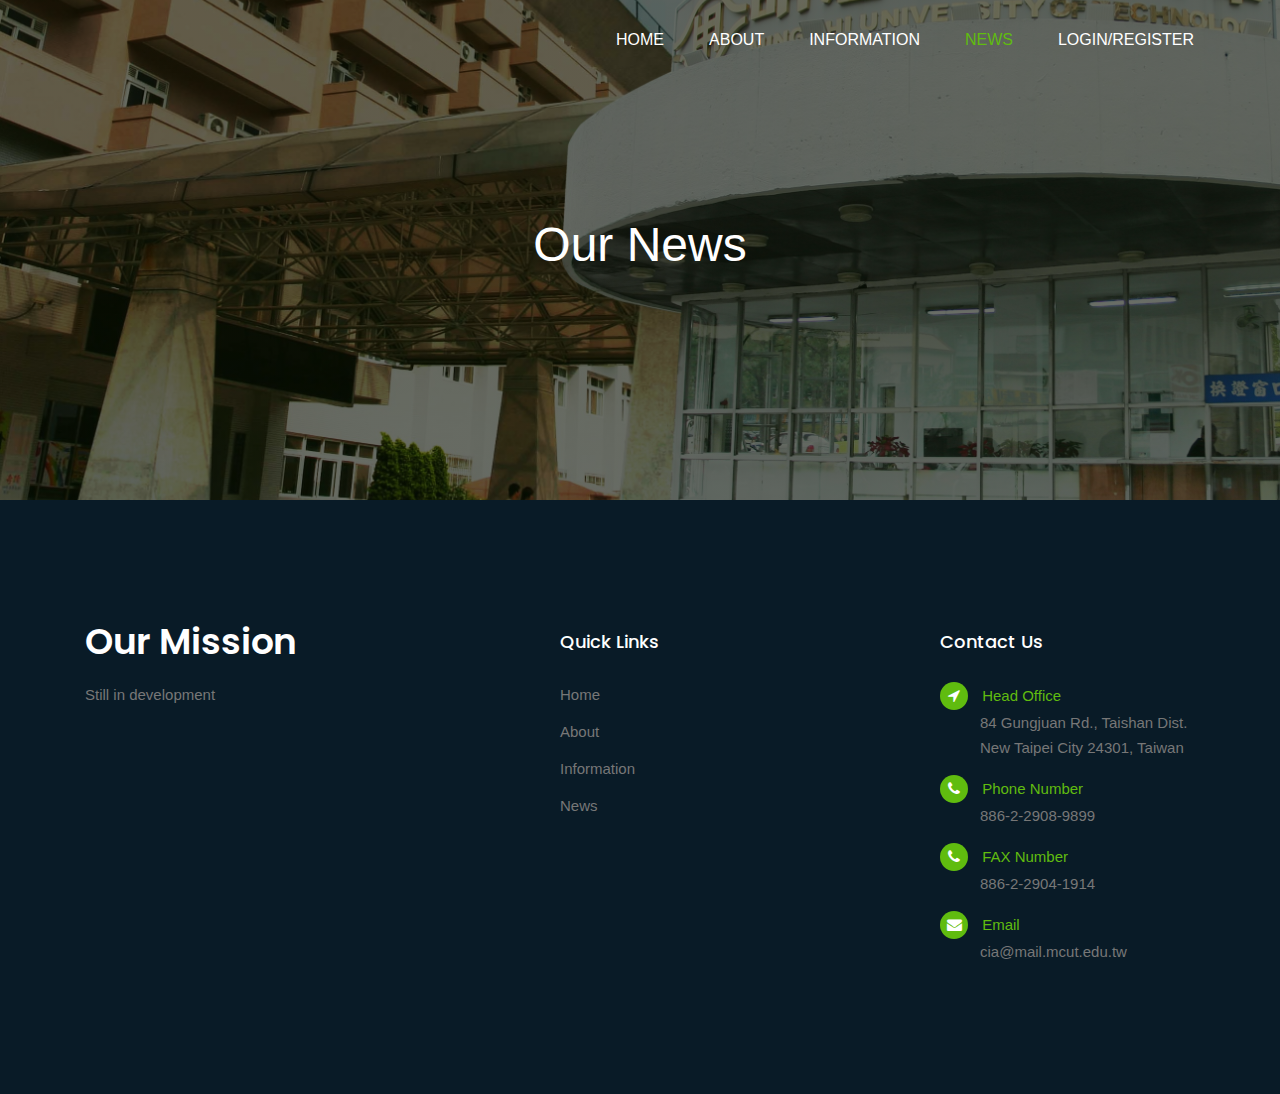
<file: news.html>
<!doctype html>
<html lang="en">
    <head>
        <!-- Required meta tags -->
        <meta charset="utf-8">
        <meta name="viewport" content="width=device-width, initial-scale=1, shrink-to-fit=no">
        <link rel="icon" href="img/favicon.png" type="image/png">
        <title>News</title>
        <!-- Bootstrap CSS -->
        <link rel="stylesheet" href="css/bootstrap.css">
        <link rel="stylesheet" href="vendors/linericon/style.css">
        <link rel="stylesheet" href="css/font-awesome.min.css">
        <link rel="stylesheet" href="vendors/lightbox/simpleLightbox.css">
        <link rel="stylesheet" href="vendors/nice-select/css/nice-select.css">
        <!-- main css -->
        <link rel="stylesheet" href="css/style.css">
        <link rel="stylesheet" href="css/responsive.css">
    </head>
    <body>
        
        <!--================ Start Header Menu Area =================-->
	<header class="header_area">
		<div class="main_menu">
			<div class="container">
				<nav class="navbar navbar-expand-lg navbar-light">
					<div class="container">
						<!-- Brand and toggle get grouped for better mobile display -->
						<!-- <a class="navbar-brand logo_h" href="index.html"><img src="img/logo.png" alt=""></a> -->
						<button class="navbar-toggler" type="button" data-toggle="collapse" data-target="#navbarSupportedContent" aria-controls="navbarSupportedContent" aria-expanded="false" aria-label="Toggle navigation">
							<span class="icon-bar"></span>
							<span class="icon-bar"></span>
							<span class="icon-bar"></span>
						</button>
						<!-- Collect the nav links, forms, and other content for toggling -->
						<div class="collapse navbar-collapse offset" id="navbarSupportedContent">
							<ul class="nav navbar-nav menu_nav ml-auto">
								<li class="nav-item"><a class="nav-link" href="index.html">Home</a></li> 
								<li class="nav-item"><a class="nav-link" href="about-us.html">About</a></li> 								
								<li class="nav-item submenu dropdown">
									<a href="#" class="nav-link dropdown-toggle" data-toggle="dropdown" role="button" aria-haspopup="true" aria-expanded="false">Information</a>
									<ul class="dropdown-menu">
										<li class="nav-item"><a class="nav-link" href="locstud.html">Local Student</a>
										<li class="nav-item"><a class="nav-link" href="intstud.html">International Student</a>
										<li class="nav-item"><a class="nav-link" href="mou.html">MoU</a></li>
									</ul>
								</li> 
								<li class="nav-item active"><a class="nav-link" href="news.html">News</a></li>
								<!-- <li class="nav-item"><a class="nav-link" href="event.html">Event</a> -->
								<!-- <li class="nav-item"><a class="nav-link" href="contact.html">Contact</a></li> -->
								<li class="nav-item"><a class="nav-link" href="login.html">Login/Register</a></li>
							</ul>
						</div> 
					</div>
				</nav>
			</div>
		</div>
	</header>
        <!--================ End Header Menu Area =================-->
            
        <!--================ Home Banner Area =================-->
        <section class="banner_area">
            <div class="banner_inner d-flex align-items-center">
                <div class="overlay bg-parallax" data-stellar-ratio="0.9" data-stellar-vertical-offset="0" data-background=""></div>
                <div class="container">
                    <div class="banner_content text-center">
                        <h2>Our News</h2>
                        <!-- <p>Platea nullam nostra laoreet potenti hendrerit laoreet enim nisl</p> -->
                    </div>
                </div>
            </div>
        </section>
        <!--================ End Home Banner Area =================-->
        
        <!--================Blog Categorie Area =================--
        <section class="blog_categorie_area">
            <div class="container">
                <div class="row">
                    <div class="col-lg-4">
                        <div class="categories_post">
                            <img src="img/blog/cat-post/cat-post-3.jpg" alt="post">
                            <div class="categories_details">
                                <div class="categories_text">
                                    <a href="single-blog.html"><h5>Social Life</h5></a>
                                    <div class="border_line"></div>
                                    <p>Enjoy your social life together</p>
                                </div>
                            </div>
                        </div>
                    </div>
                    <div class="col-lg-4">
                        <div class="categories_post">
                            <img src="img/blog/cat-post/cat-post-2.jpg" alt="post">
                            <div class="categories_details">
                                <div class="categories_text">
                                    <a href="single-blog.html"><h5>Politics</h5></a>
                                    <div class="border_line"></div>
                                    <p>Be a part of politics</p>
                                </div>
                            </div>
                        </div>
                    </div>
                    <div class="col-lg-4">
                        <div class="categories_post">
                            <img src="img/blog/cat-post/cat-post-1.jpg" alt="post">
                            <div class="categories_details">
                                <div class="categories_text">
                                    <a href="single-blog.html"><h5>Food</h5></a>
                                    <div class="border_line"></div>
                                    <p>Let the food be finished</p>
                                </div>
                            </div>
                        </div>
                    </div>
                </div>
            </div>
        </section>
        <!--================Blog Categorie Area =================-->
        
        <!--================Blog Area =================--
        <section class="blog_area">
            <div class="container">
                <div class="row">
                    <div class="col-lg-8">
                        <div class="blog_left_sidebar">
                            <article class="row blog_item">
                               <div class="col-md-3">
                                   <div class="blog_info text-right">
                                        <div class="post_tag">
                                            <a href="#">Food,</a>
                                            <a class="active" href="#">Technology,</a>
                                            <a href="#">Politics,</a>
                                            <a href="#">Lifestyle</a>
                                        </div>
                                        <ul class="blog_meta list">
                                            <li><a href="#">Mark wiens<i class="lnr lnr-user"></i></a></li>
                                            <li><a href="#">12 Dec, 2017<i class="lnr lnr-calendar-full"></i></a></li>
                                            <li><a href="#">1.2M Views<i class="lnr lnr-eye"></i></a></li>
                                            <li><a href="#">06 Comments<i class="lnr lnr-bubble"></i></a></li>
                                        </ul>
                                    </div>
                               </div>
                                <div class="col-md-9">
                                    <div class="blog_post">
                                        <img src="img/blog/main-blog/m-blog-1.jpg" alt="">
                                        <div class="blog_details">
                                            <a href="single-blog.html"><h2>Astronomy Binoculars A Great Alternative</h2></a>
                                            <p>MCSE boot camps have its supporters and its detractors. Some people do not understand why you should have to spend money on boot camp when you can get the MCSE study materials yourself at a fraction.</p>
                                            <a href="single-blog.html" class="blog_btn">View More</a>
                                        </div>
                                    </div>
                                </div>
                            </article>
                            <article class="row blog_item">
                               <div class="col-md-3">
                                   <div class="blog_info text-right">
                                        <div class="post_tag">
                                            <a href="#">Food,</a>
                                            <a class="active" href="#">Technology,</a>
                                            <a href="#">Politics,</a>
                                            <a href="#">Lifestyle</a>
                                        </div>
                                        <ul class="blog_meta list">
                                            <li><a href="#">Mark wiens<i class="lnr lnr-user"></i></a></li>
                                            <li><a href="#">12 Dec, 2017<i class="lnr lnr-calendar-full"></i></a></li>
                                            <li><a href="#">1.2M Views<i class="lnr lnr-eye"></i></a></li>
                                            <li><a href="#">06 Comments<i class="lnr lnr-bubble"></i></a></li>
                                        </ul>
                                    </div>
                               </div>
                                <div class="col-md-9">
                                    <div class="blog_post">
                                        <img src="img/blog/main-blog/m-blog-2.jpg" alt="">
                                        <div class="blog_details">
                                            <a href="single-blog.html"><h2>The Basics Of Buying A Telescope</h2></a>
                                            <p>MCSE boot camps have its supporters and its detractors. Some people do not understand why you should have to spend money on boot camp when you can get the MCSE study materials yourself at a fraction.</p>
                                            <a href="single-blog.html" class="blog_btn">View More</a>
                                        </div>
                                    </div>
                                </div>
                            </article>
                            <article class="row blog_item">
                               <div class="col-md-3">
                                   <div class="blog_info text-right">
                                        <div class="post_tag">
                                            <a href="#">Food,</a>
                                            <a class="active" href="#">Technology,</a>
                                            <a href="#">Politics,</a>
                                            <a href="#">Lifestyle</a>
                                        </div>
                                        <ul class="blog_meta list">
                                            <li><a href="#">Mark wiens<i class="lnr lnr-user"></i></a></li>
                                            <li><a href="#">12 Dec, 2017<i class="lnr lnr-calendar-full"></i></a></li>
                                            <li><a href="#">1.2M Views<i class="lnr lnr-eye"></i></a></li>
                                            <li><a href="#">06 Comments<i class="lnr lnr-bubble"></i></a></li>
                                        </ul>
                                    </div>
                               </div>
                                <div class="col-md-9">
                                    <div class="blog_post">
                                        <img src="img/blog/main-blog/m-blog-3.jpg" alt="">
                                        <div class="blog_details">
                                            <a href="single-blog.html"><h2>The Glossary Of Telescopes</h2></a>
                                            <p>MCSE boot camps have its supporters and its detractors. Some people do not understand why you should have to spend money on boot camp when you can get the MCSE study materials yourself at a fraction.</p>
                                            <a href="single-blog.html" class="blog_btn">View More</a>
                                        </div>
                                    </div>
                                </div>
                            </article>
                            <article class="row blog_item">
                               <div class="col-md-3">
                                   <div class="blog_info text-right">
                                        <div class="post_tag">
                                            <a href="#">Food,</a>
                                            <a class="active" href="#">Technology,</a>
                                            <a href="#">Politics,</a>
                                            <a href="#">Lifestyle</a>
                                        </div>
                                        <ul class="blog_meta list">
                                            <li><a href="#">Mark wiens<i class="lnr lnr-user"></i></a></li>
                                            <li><a href="#">12 Dec, 2017<i class="lnr lnr-calendar-full"></i></a></li>
                                            <li><a href="#">1.2M Views<i class="lnr lnr-eye"></i></a></li>
                                            <li><a href="#">06 Comments<i class="lnr lnr-bubble"></i></a></li>
                                        </ul>
                                    </div>
                               </div>
                                <div class="col-md-9">
                                    <div class="blog_post">
                                        <img src="img/blog/main-blog/m-blog-4.jpg" alt="">
                                        <div class="blog_details">
                                            <a href="single-blog.html"><h2>The Night Sky</h2></a>
                                            <p>MCSE boot camps have its supporters and its detractors. Some people do not understand why you should have to spend money on boot camp when you can get the MCSE study materials yourself at a fraction.</p>
                                            <a href="single-blog.html" class="blog_btn">View More</a>
                                        </div>
                                    </div>
                                </div>
                            </article>
                            <article class="row blog_item">
                               <div class="col-md-3">
                                   <div class="blog_info text-right">
                                        <div class="post_tag">
                                            <a href="#">Food,</a>
                                            <a class="active" href="#">Technology,</a>
                                            <a href="#">Politics,</a>
                                            <a href="#">Lifestyle</a>
                                        </div>
                                        <ul class="blog_meta list">
                                            <li><a href="#">Mark wiens<i class="lnr lnr-user"></i></a></li>
                                            <li><a href="#">12 Dec, 2017<i class="lnr lnr-calendar-full"></i></a></li>
                                            <li><a href="#">1.2M Views<i class="lnr lnr-eye"></i></a></li>
                                            <li><a href="#">06 Comments<i class="lnr lnr-bubble"></i></a></li>
                                        </ul>
                                    </div>
                               </div>
                                <div class="col-md-9">
                                    <div class="blog_post">
                                        <img src="img/blog/main-blog/m-blog-5.jpg" alt="">
                                        <div class="blog_details">
                                            <a href="single-blog.html"><h2>Telescopes 101</h2></a>
                                            <p>MCSE boot camps have its supporters and its detractors. Some people do not understand why you should have to spend money on boot camp when you can get the MCSE study materials yourself at a fraction.</p>
                                            <a href="single-blog.html" class="blog_btn">View More</a>
                                        </div>
                                    </div>
                                </div>
                            </article>
                            <nav class="blog-pagination justify-content-center d-flex">
		                        <ul class="pagination">
		                            <li class="page-item">
		                                <a href="#" class="page-link" aria-label="Previous">
		                                    <span aria-hidden="true">
		                                        <span class="lnr lnr-chevron-left"></span>
		                                    </span>
		                                </a>
		                            </li>
		                            <li class="page-item"><a href="#" class="page-link">01</a></li>
		                            <li class="page-item active"><a href="#" class="page-link">02</a></li>
		                            <li class="page-item"><a href="#" class="page-link">03</a></li>
		                            <li class="page-item"><a href="#" class="page-link">04</a></li>
		                            <li class="page-item"><a href="#" class="page-link">09</a></li>
		                            <li class="page-item">
		                                <a href="#" class="page-link" aria-label="Next">
		                                    <span aria-hidden="true">
		                                        <span class="lnr lnr-chevron-right"></span>
		                                    </span>
		                                </a>
		                            </li>
		                        </ul>
		                    </nav>
                        </div>
                    </div>
                    <div class="col-lg-4">
                        <div class="blog_right_sidebar">
                            <aside class="single_sidebar_widget search_widget">
                                <div class="input-group">
                                    <input type="text" class="form-control" placeholder="Search Posts">
                                    <span class="input-group-btn">
                                        <button class="btn btn-default" type="button"><i class="lnr lnr-magnifier"></i></button>
                                    </span>
                                </div><!-- /input-group --
                                <div class="br"></div>
                            </aside>
                            <aside class="single_sidebar_widget author_widget">
                                <img class="author_img rounded-circle" src="img/blog/author.png" alt="">
                                <h4>Charlie Barber</h4>
                                <p>Senior blog writer</p>
                                <div class="social_icon">
                                    <a href="#"><i class="fa fa-facebook"></i></a>
                                    <a href="#"><i class="fa fa-twitter"></i></a>
                                    <a href="#"><i class="fa fa-github"></i></a>
                                    <a href="#"><i class="fa fa-behance"></i></a>
                                </div>
                                <p>Boot camps have its supporters andit sdetractors. Some people do not understand why you should have to spend money on boot camp when you can get. Boot camps have itssuppor ters andits detractors.</p>
                                <div class="br"></div>
                            </aside>
                            <aside class="single_sidebar_widget popular_post_widget">
                                <h3 class="widget_title">Popular Posts</h3>
                                <div class="media post_item">
                                    <img src="img/blog/popular-post/post1.jpg" alt="post">
                                    <div class="media-body">
                                        <a href="single-blog.html"><h3>Space The Final Frontier</h3></a>
                                        <p>02 Hours ago</p>
                                    </div>
                                </div>
                                <div class="media post_item">
                                    <img src="img/blog/popular-post/post2.jpg" alt="post">
                                    <div class="media-body">
                                        <a href="single-blog.html"><h3>The Amazing Hubble</h3></a>
                                        <p>02 Hours ago</p>
                                    </div>
                                </div>
                                <div class="media post_item">
                                    <img src="img/blog/popular-post/post3.jpg" alt="post">
                                    <div class="media-body">
                                        <a href="single-blog.html"><h3>Astronomy Or Astrology</h3></a>
                                        <p>03 Hours ago</p>
                                    </div>
                                </div>
                                <div class="media post_item">
                                    <img src="img/blog/popular-post/post4.jpg" alt="post">
                                    <div class="media-body">
                                        <a href="single-blog.html"><h3>Asteroids telescope</h3></a>
                                        <p>01 Hours ago</p>
                                    </div>
                                </div>
                                <div class="br"></div>
                            </aside>
                            <aside class="single_sidebar_widget ads_widget">
                                <a href="#"><img class="img-fluid" src="img/blog/add.jpg" alt=""></a>
                                <div class="br"></div>
                            </aside>
                            <aside class="single_sidebar_widget post_category_widget">
                                <h4 class="widget_title">Post Catgories</h4>
                                <ul class="list cat-list">
                                    <li>
                                        <a href="#" class="d-flex justify-content-between">
                                            <p>Technology</p>
                                            <p>37</p>
                                        </a>
                                    </li>
                                    <li>
                                        <a href="#" class="d-flex justify-content-between">
                                            <p>Lifestyle</p>
                                            <p>24</p>
                                        </a>
                                    </li>
                                    <li>
                                        <a href="#" class="d-flex justify-content-between">
                                            <p>Fashion</p>
                                            <p>59</p>
                                        </a>
                                    </li>
                                    <li>
                                        <a href="#" class="d-flex justify-content-between">
                                            <p>Art</p>
                                            <p>29</p>
                                        </a>
                                    </li>
                                    <li>
                                        <a href="#" class="d-flex justify-content-between">
                                            <p>Food</p>
                                            <p>15</p>
                                        </a>
                                    </li>
                                    <li>
                                        <a href="#" class="d-flex justify-content-between">
                                            <p>Architecture</p>
                                            <p>09</p>
                                        </a>
                                    </li>
                                    <li>
                                        <a href="#" class="d-flex justify-content-between">
                                            <p>Adventure</p>
                                            <p>44</p>
                                        </a>
                                    </li>															
                                </ul>
                                <div class="br"></div>
                            </aside>
                            <aside class="single-sidebar-widget newsletter_widget">
                                <h4 class="widget_title">Newsletter</h4>
                                <p>
                                Here, I focus on a range of items and features that we use in life without
                                giving them a second thought.
                                </p>
                                <div class="form-group d-flex flex-row">
                                    <div class="input-group">
                                        <div class="input-group-prepend">
                                            <div class="input-group-text"><i class="fa fa-envelope" aria-hidden="true"></i></div>
                                        </div>
                                        <input type="text" class="form-control" id="inlineFormInputGroup" placeholder="Enter email" onfocus="this.placeholder = ''" onblur="this.placeholder = 'Enter email'">
                                    </div>
                                    <a href="#" class="bbtns">Subcribe</a>
                                </div>	
                                <p class="text-bottom">You can unsubscribe at any time</p>	
                                <div class="br"></div>							
                            </aside>
                            <aside class="single-sidebar-widget tag_cloud_widget">
                                <h4 class="widget_title">Tag Clouds</h4>
                                <ul class="list">
                                    <li><a href="#">Technology</a></li>
                                    <li><a href="#">Fashion</a></li>
                                    <li><a href="#">Architecture</a></li>
                                    <li><a href="#">Fashion</a></li>
                                    <li><a href="#">Food</a></li>
                                    <li><a href="#">Technology</a></li>
                                    <li><a href="#">Lifestyle</a></li>
                                    <li><a href="#">Art</a></li>
                                    <li><a href="#">Adventure</a></li>
                                    <li><a href="#">Food</a></li>
                                    <li><a href="#">Lifestyle</a></li>
                                    <li><a href="#">Adventure</a></li>
                                </ul>
                            </aside>
                        </div>
                    </div>
                </div>
            </div>
        </section>
        <!--================Blog Area =================-->
        
         <!--================ Start footer Area  =================-->	
	<footer>
		<div class="footer-area">
			<div class="container" tyle="margin:auto; width:100%;">
				<div class="row section_gap">
					<div class="col-lg-3 col-md-6 col-sm-6">
						<div class="single-footer-widget tp_widgets">
							<h4 class="footer_title large_title">Our Mission</h4>
							<p>
								Still in development
							</p>
						</div>
					</div>
					<div class="offset-lg-2 col-lg-2 col-md-6 col-sm-6">
						<div class="single-footer-widget tp_widgets">
							<h4 class="footer_title">Quick Links</h4>
							<ul class="list">
								<li><a href="#">Home</a></li>
								<li><a href="#">About</a></li>
								<li><a href="#">Information</a></li>
								<li><a href="#">News</a></li>								
							</ul>
						</div>
					</div>
					<!-- <div class="col-lg-2 col-md-6 col-sm-6"> -->
						<!-- <div class="single-footer-widget instafeed"> -->
							<!-- <h4 class="footer_title">Gallery</h6> -->
							<!-- <ul class="list instafeed d-flex flex-wrap"> -->
								<!-- <li><img src="img/gallery/g1.jpg" alt=""></li> -->
								<!-- <li><img src="img/gallery/g2.jpg" alt=""></li> -->
								<!-- <li><img src="img/gallery/g3.jpg" alt=""></li> -->
								<!-- <li><img src="img/gallery/g4.jpg" alt=""></li> -->
								<!-- <li><img src="img/gallery/g5.jpg" alt=""></li> -->
								<!-- <li><img src="img/gallery/g6.jpg" alt=""></li> -->
							<!-- </ul> -->
						<!-- </div> -->
					<!-- </div> -->
					<div class="offset-lg-2 col-lg-3 col-md-6 col-sm-6">
						<div class="single-footer-widget tp_widgets">
							<h4 class="footer_title">Contact Us</h4>
							<div class="ml-40">
								<p class="sm-head">
									<span class="fa fa-location-arrow"></span>
									Head Office
								</p>
								<p>84 Gungjuan Rd., Taishan Dist. New Taipei City 24301, Taiwan</p>
	
								<p class="sm-head">
									<span class="fa fa-phone"></span>
									Phone Number
								</p>
								<p>
									886-2-2908-9899 <br>									
								</p>
								
								<p class="sm-head">
									<span class="fa fa-phone"></span>
									FAX Number
								</p>
								<p>
									886-2-2904-1914 <br>									
								</p>
	
								<p class="sm-head">
									<span class="fa fa-envelope"></span>
									Email
								</p>
								<p>
									cia@mail.mcut.edu.tw <br>									
								</p>
							</div>
						</div>
					</div>
				</div>
			</div>
		</div>
	</footer>
        <!--================ End footer Area  =================--> 
        
        <!-- Optional JavaScript -->
        <!-- jQuery first, then Popper.js, then Bootstrap JS -->
        <script src="js/jquery-3.2.1.min.js"></script>
        <script src="js/popper.js"></script>
        <script src="js/bootstrap.min.js"></script>
        <script src="js/stellar.js"></script>
        <script src="vendors/lightbox/simpleLightbox.min.js"></script>
        <script src="vendors/nice-select/js/jquery.nice-select.min.js"></script>
        <script src="js/jquery.ajaxchimp.min.js"></script>
        <script src="js/mail-script.js"></script>
        <script src="js/theme.js"></script>
    </body>
</html>
</file>
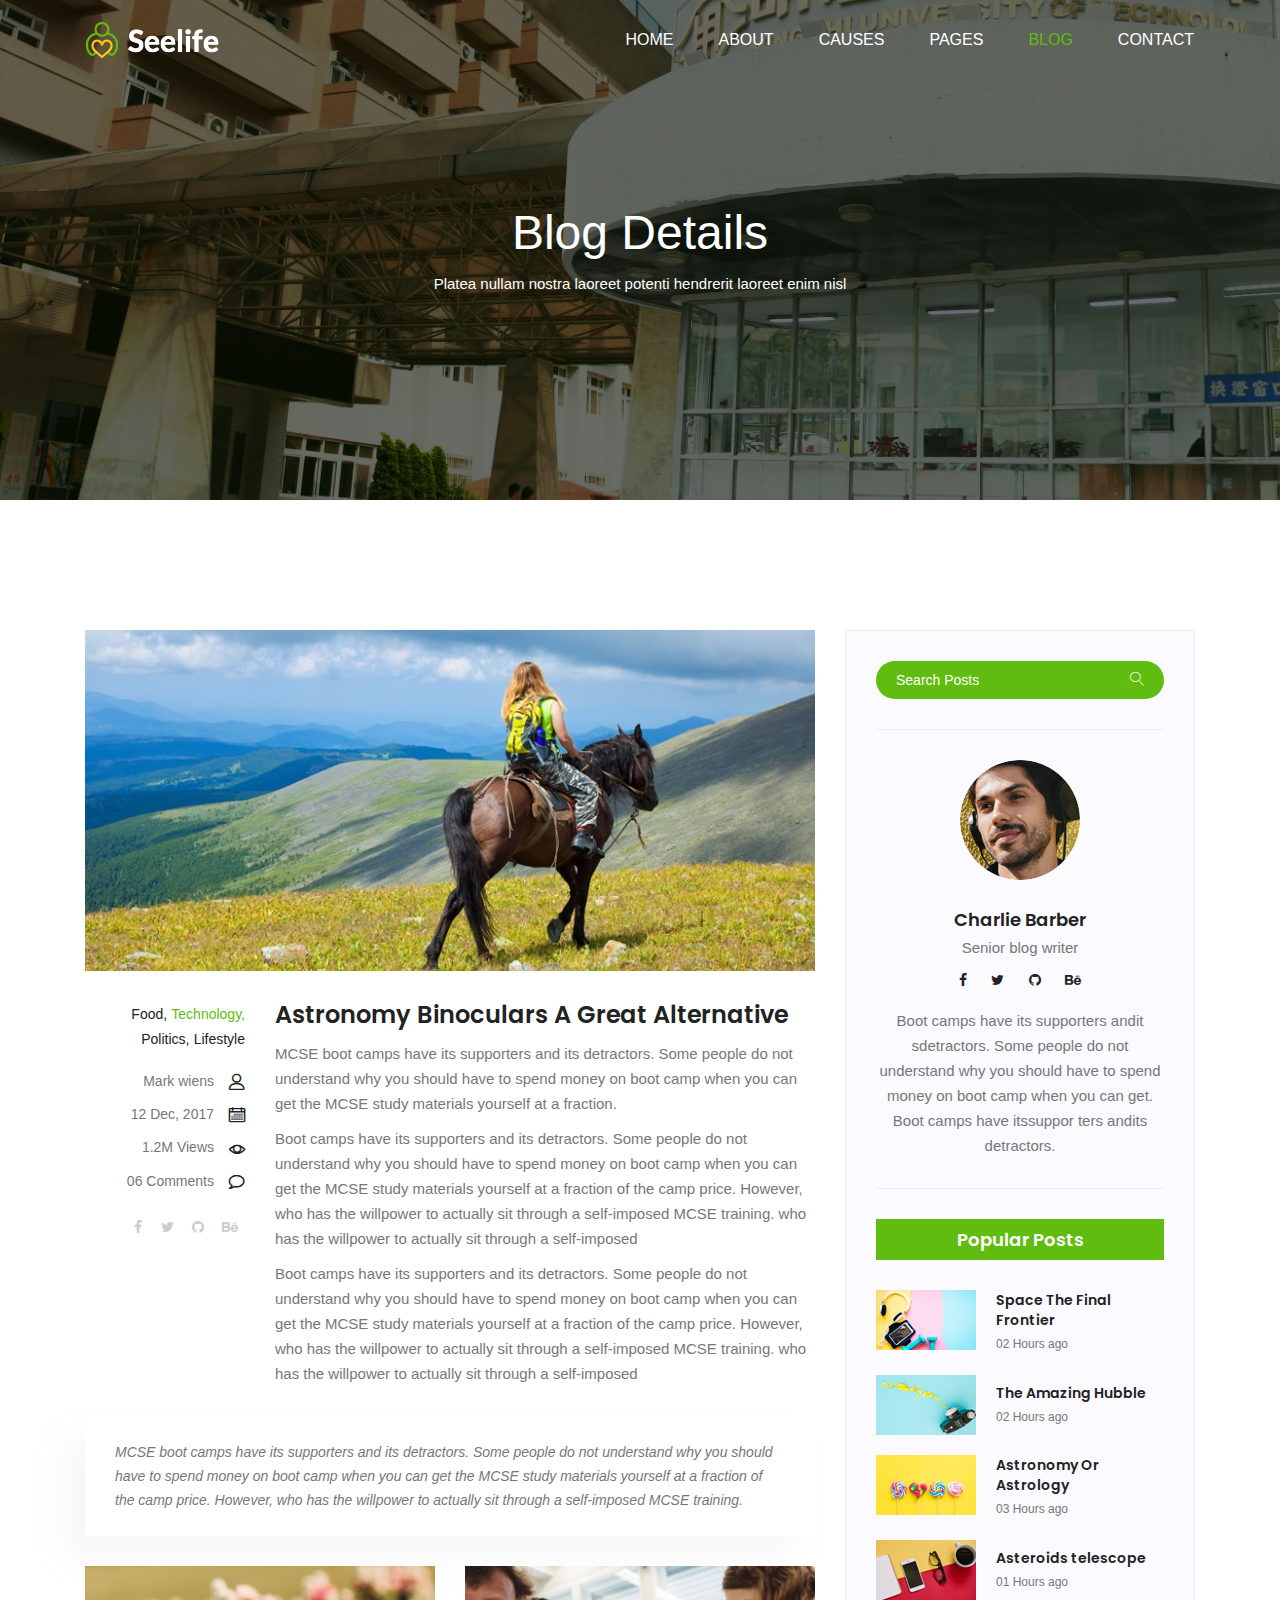
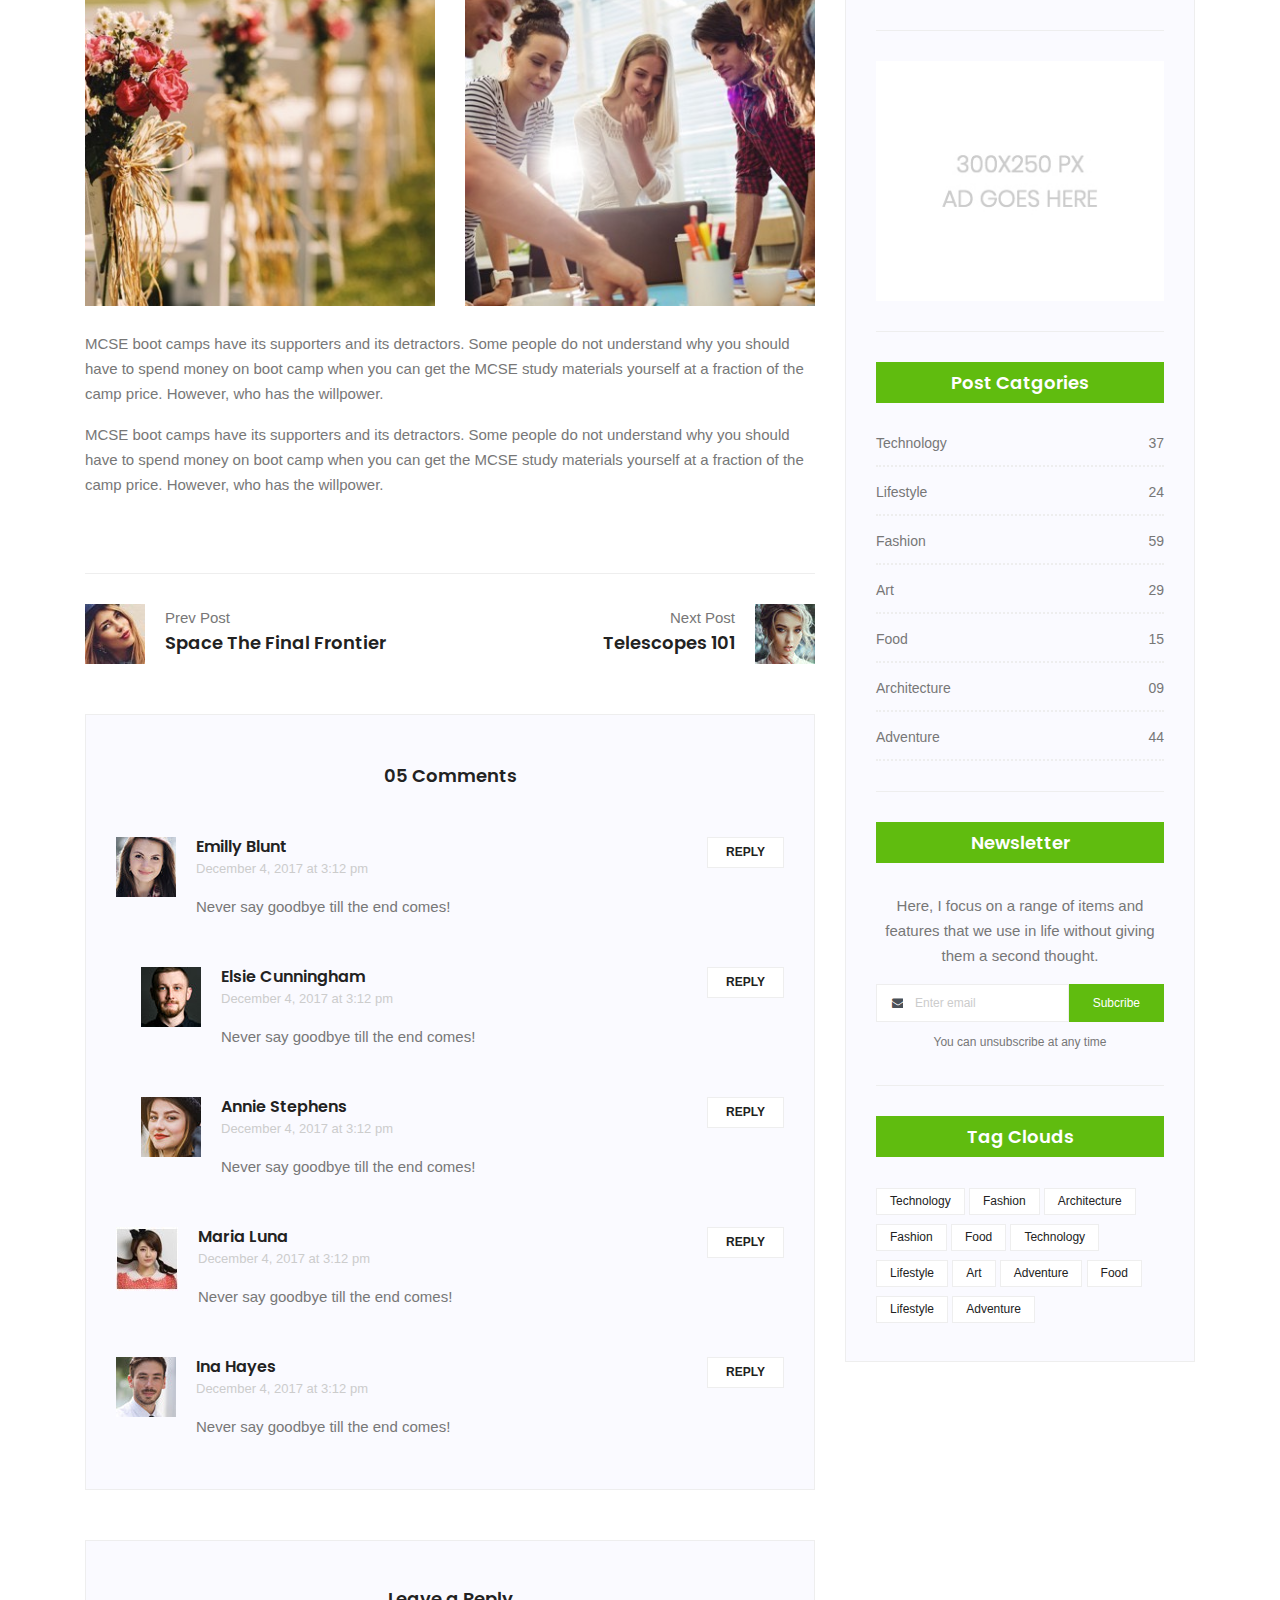
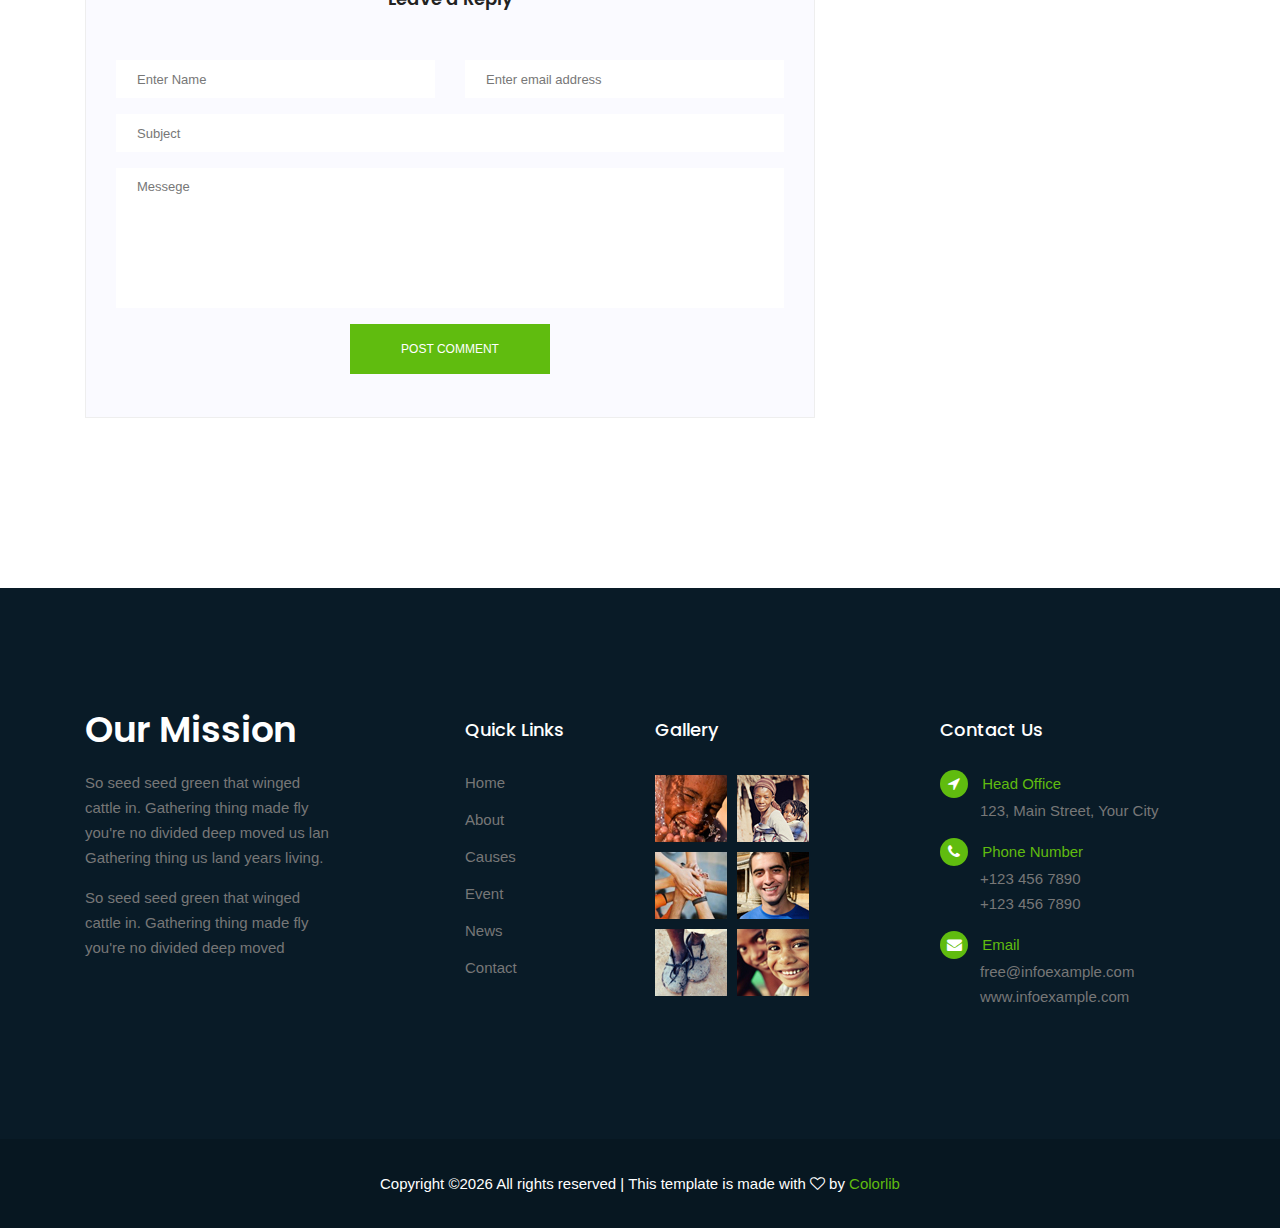
<file: single-blog.html>
<!doctype html>
<html lang="en">
    <head>
        <!-- Required meta tags -->
        <meta charset="utf-8">
        <meta name="viewport" content="width=device-width, initial-scale=1, shrink-to-fit=no">
        <link rel="icon" href="img/favicon.png" type="image/png">
        <title>Blog Details</title>
        <!-- Bootstrap CSS -->
        <link rel="stylesheet" href="css/bootstrap.css">
        <link rel="stylesheet" href="vendors/linericon/style.css">
        <link rel="stylesheet" href="css/font-awesome.min.css">
        <link rel="stylesheet" href="vendors/lightbox/simpleLightbox.css">
        <link rel="stylesheet" href="vendors/nice-select/css/nice-select.css">
        <!-- main css -->
        <link rel="stylesheet" href="css/style.css">
        <link rel="stylesheet" href="css/responsive.css">
    </head>
<body>
        
        <!--================ Start Header Menu Area =================-->
        <header class="header_area">
            <div class="main_menu">
                <div class="container">
                    <nav class="navbar navbar-expand-lg navbar-light">
                        <div class="container">
                            <!-- Brand and toggle get grouped for better mobile display -->
                            <a class="navbar-brand logo_h" href="index.html"><img src="img/logo.png" alt=""></a>
                            <button class="navbar-toggler" type="button" data-toggle="collapse" data-target="#navbarSupportedContent" aria-controls="navbarSupportedContent" aria-expanded="false" aria-label="Toggle navigation">
                                <span class="icon-bar"></span>
                                <span class="icon-bar"></span>
                                <span class="icon-bar"></span>
                            </button>
                            <!-- Collect the nav links, forms, and other content for toggling -->
                            <div class="collapse navbar-collapse offset" id="navbarSupportedContent">
                                <ul class="nav navbar-nav menu_nav ml-auto">
                                    <li class="nav-item"><a class="nav-link" href="index.html">Home</a></li> 
                                    <li class="nav-item"><a class="nav-link" href="about-us.html">About</a></li> 
                                    <li class="nav-item"><a class="nav-link" href="causes.html">Causes</a>
                                    <li class="nav-item submenu dropdown">
                                        <a href="#" class="nav-link dropdown-toggle" data-toggle="dropdown" role="button" aria-haspopup="true" aria-expanded="false">Pages</a>
                                        <ul class="dropdown-menu">
                                            <li class="nav-item"><a class="nav-link" href="events.html">Events</a>
                                            <li class="nav-item"><a class="nav-link" href="event-details.html">Event Details</a> 
                                            <li class="nav-item"><a class="nav-link" href="elements.html">Elements</a></li>
                                        </ul>
                                    </li> 
                                    <li class="nav-item submenu dropdown active">
                                        <a href="#" class="nav-link dropdown-toggle" data-toggle="dropdown" role="button" aria-haspopup="true" aria-expanded="false">Blog</a>
                                        <ul class="dropdown-menu">
                                            <li class="nav-item"><a class="nav-link" href="blog.html">Blog</a></li>
                                            <li class="nav-item"><a class="nav-link" href="single-blog.html">Blog Details</a></li>
                                        </ul>
                                    </li> 
                                    <li class="nav-item"><a class="nav-link" href="contact.html">Contact</a></li>
                                </ul>
                            </div> 
                        </div>
                    </nav>
                </div>
            </div>
        </header>
        <!--================ End Header Menu Area =================-->
            
        <!--================ Home Banner Area =================-->
        <section class="banner_area">
            <div class="banner_inner d-flex align-items-center">
                <div class="overlay bg-parallax" data-stellar-ratio="0.9" data-stellar-vertical-offset="0" data-background=""></div>
                <div class="container">
                    <div class="banner_content text-center">
                        <h2>Blog Details</h2>
                        <p>Platea nullam nostra laoreet potenti hendrerit laoreet enim nisl</p>
                    </div>
                </div>
            </div>
        </section>
        <!--================ End Home Banner Area =================-->
        
        <!--================Blog Area =================-->
        <section class="blog_area single-post-area section_gap">
            <div class="container">
                <div class="row">
                    <div class="col-lg-8 posts-list">
                        <div class="single-post row">
                            <div class="col-lg-12">
                                <div class="feature-img">
                                    <img class="img-fluid" src="img/blog/feature-img1.jpg" alt="">
                                </div>									
                            </div>
                            <div class="col-lg-3  col-md-3">
                                <div class="blog_info text-right">
                                    <div class="post_tag">
                                        <a href="#">Food,</a>
                                        <a class="active" href="#">Technology,</a>
                                        <a href="#">Politics,</a>
                                        <a href="#">Lifestyle</a>
                                    </div>
                                    <ul class="blog_meta list">
                                        <li><a href="#">Mark wiens<i class="lnr lnr-user"></i></a></li>
                                        <li><a href="#">12 Dec, 2017<i class="lnr lnr-calendar-full"></i></a></li>
                                        <li><a href="#">1.2M Views<i class="lnr lnr-eye"></i></a></li>
                                        <li><a href="#">06 Comments<i class="lnr lnr-bubble"></i></a></li>
                                    </ul>
                                    <ul class="social-links">
                                        <li><a href="#"><i class="fa fa-facebook"></i></a></li>
                                        <li><a href="#"><i class="fa fa-twitter"></i></a></li>
                                        <li><a href="#"><i class="fa fa-github"></i></a></li>
                                        <li><a href="#"><i class="fa fa-behance"></i></a></li>
                                    </ul>
                                </div>
                            </div>
                            <div class="col-lg-9 col-md-9 blog_details">
                                <h2>Astronomy Binoculars A Great Alternative</h2>
                                <p class="excert">
                                    MCSE boot camps have its supporters and its detractors. Some people do not understand why you should have to spend money on boot camp when you can get the MCSE study materials yourself at a fraction.
                                </p>
                                <p>
                                    Boot camps have its supporters and its detractors. Some people do not understand why you should have to spend money on boot camp when you can get the MCSE study materials yourself at a fraction of the camp price. However, who has the willpower to actually sit through a self-imposed MCSE training. who has the willpower to actually sit through a self-imposed
                                </p>
                                <p>
                                    Boot camps have its supporters and its detractors. Some people do not understand why you should have to spend money on boot camp when you can get the MCSE study materials yourself at a fraction of the camp price. However, who has the willpower to actually sit through a self-imposed MCSE training. who has the willpower to actually sit through a self-imposed
                                </p>
                            </div>
                            <div class="col-lg-12">
                                <div class="quotes">
                                    MCSE boot camps have its supporters and its detractors. Some people do not understand why you should have to spend money on boot camp when you can get the MCSE study materials yourself at a fraction of the camp price. However, who has the willpower to actually sit through a self-imposed MCSE training.										
                                </div>
                                <div class="row">
                                    <div class="col-6">
                                        <img class="img-fluid" src="img/blog/post-img1.jpg" alt="">
                                    </div>
                                    <div class="col-6">
                                        <img class="img-fluid" src="img/blog/post-img2.jpg" alt="">
                                    </div>	
                                    <div class="col-lg-12 mt-25">
                                        <p>
                                            MCSE boot camps have its supporters and its detractors. Some people do not understand why you should have to spend money on boot camp when you can get the MCSE study materials yourself at a fraction of the camp price. However, who has the willpower.
                                        </p>
                                        <p>
                                            MCSE boot camps have its supporters and its detractors. Some people do not understand why you should have to spend money on boot camp when you can get the MCSE study materials yourself at a fraction of the camp price. However, who has the willpower.
                                        </p>											
                                    </div>									
                                </div>
                            </div>
                        </div>
                        <div class="navigation-area">
                            <div class="row">
                                <div class="col-lg-6 col-md-6 col-12 nav-left flex-row d-flex justify-content-start align-items-center">
                                    <div class="thumb">
                                        <a href="#"><img class="img-fluid" src="img/blog/prev.jpg" alt=""></a>
                                    </div>
                                    <div class="arrow">
                                        <a href="#"><span class="lnr text-white lnr-arrow-left"></span></a>
                                    </div>
                                    <div class="detials">
                                        <p>Prev Post</p>
                                        <a href="#"><h4>Space The Final Frontier</h4></a>
                                    </div>
                                </div>
                                <div class="col-lg-6 col-md-6 col-12 nav-right flex-row d-flex justify-content-end align-items-center">
                                    <div class="detials">
                                        <p>Next Post</p>
                                        <a href="#"><h4>Telescopes 101</h4></a>
                                    </div>
                                    <div class="arrow">
                                        <a href="#"><span class="lnr text-white lnr-arrow-right"></span></a>
                                    </div>
                                    <div class="thumb">
                                        <a href="#"><img class="img-fluid" src="img/blog/next.jpg" alt=""></a>
                                    </div>										
                                </div>									
                            </div>
                        </div>
                        <div class="comments-area">
                            <h4>05 Comments</h4>
                            <div class="comment-list">
                                <div class="single-comment justify-content-between d-flex">
                                    <div class="user justify-content-between d-flex">
                                        <div class="thumb">
                                            <img src="img/blog/c1.jpg" alt="">
                                        </div>
                                        <div class="desc">
                                            <h5><a href="#">Emilly Blunt</a></h5>
                                            <p class="date">December 4, 2017 at 3:12 pm </p>
                                            <p class="comment">
                                                Never say goodbye till the end comes!
                                            </p>
                                        </div>
                                    </div>
                                    <div class="reply-btn">
                                           <a href="" class="btn-reply text-uppercase">reply</a> 
                                    </div>
                                </div>
                            </div>	
                            <div class="comment-list left-padding">
                                <div class="single-comment justify-content-between d-flex">
                                    <div class="user justify-content-between d-flex">
                                        <div class="thumb">
                                            <img src="img/blog/c2.jpg" alt="">
                                        </div>
                                        <div class="desc">
                                            <h5><a href="#">Elsie Cunningham</a></h5>
                                            <p class="date">December 4, 2017 at 3:12 pm </p>
                                            <p class="comment">
                                                Never say goodbye till the end comes!
                                            </p>
                                        </div>
                                    </div>
                                    <div class="reply-btn">
                                           <a href="" class="btn-reply text-uppercase">reply</a> 
                                    </div>
                                </div>
                            </div>	
                            <div class="comment-list left-padding">
                                <div class="single-comment justify-content-between d-flex">
                                    <div class="user justify-content-between d-flex">
                                        <div class="thumb">
                                            <img src="img/blog/c3.jpg" alt="">
                                        </div>
                                        <div class="desc">
                                            <h5><a href="#">Annie Stephens</a></h5>
                                            <p class="date">December 4, 2017 at 3:12 pm </p>
                                            <p class="comment">
                                                Never say goodbye till the end comes!
                                            </p>
                                        </div>
                                    </div>
                                    <div class="reply-btn">
                                           <a href="" class="btn-reply text-uppercase">reply</a> 
                                    </div>
                                </div>
                            </div>	
                            <div class="comment-list">
                                <div class="single-comment justify-content-between d-flex">
                                    <div class="user justify-content-between d-flex">
                                        <div class="thumb">
                                            <img src="img/blog/c4.jpg" alt="">
                                        </div>
                                        <div class="desc">
                                            <h5><a href="#">Maria Luna</a></h5>
                                            <p class="date">December 4, 2017 at 3:12 pm </p>
                                            <p class="comment">
                                                Never say goodbye till the end comes!
                                            </p>
                                        </div>
                                    </div>
                                    <div class="reply-btn">
                                           <a href="" class="btn-reply text-uppercase">reply</a> 
                                    </div>
                                </div>
                            </div>	
                            <div class="comment-list">
                                <div class="single-comment justify-content-between d-flex">
                                    <div class="user justify-content-between d-flex">
                                        <div class="thumb">
                                            <img src="img/blog/c5.jpg" alt="">
                                        </div>
                                        <div class="desc">
                                            <h5><a href="#">Ina Hayes</a></h5>
                                            <p class="date">December 4, 2017 at 3:12 pm </p>
                                            <p class="comment">
                                                Never say goodbye till the end comes!
                                            </p>
                                        </div>
                                    </div>
                                    <div class="reply-btn">
                                           <a href="" class="btn-reply text-uppercase">reply</a> 
                                    </div>
                                </div>
                            </div>	                                             				
                        </div>
                        <div class="comment-form">
                            <h4>Leave a Reply</h4>
                            <form>
                                <div class="form-group form-inline">
                                  <div class="form-group col-lg-6 col-md-6 name">
                                    <input type="text" class="form-control" id="name" placeholder="Enter Name" onfocus="this.placeholder = ''" onblur="this.placeholder = 'Enter Name'">
                                  </div>
                                  <div class="form-group col-lg-6 col-md-6 email">
                                    <input type="email" class="form-control" id="email" placeholder="Enter email address" onfocus="this.placeholder = ''" onblur="this.placeholder = 'Enter email address'">
                                  </div>										
                                </div>
                                <div class="form-group">
                                    <input type="text" class="form-control" id="subject" placeholder="Subject" onfocus="this.placeholder = ''" onblur="this.placeholder = 'Subject'">
                                </div>
                                <div class="form-group">
                                    <textarea class="form-control mb-10" rows="5" name="message" placeholder="Messege" onfocus="this.placeholder = ''" onblur="this.placeholder = 'Messege'" required=""></textarea>
                                </div>
                                <a href="#" class="primary-btn primary_btn">Post Comment</a>	
                            </form>
                        </div>
                    </div>
                    <div class="col-lg-4">
                        <div class="blog_right_sidebar">
                            <aside class="single_sidebar_widget search_widget">
                                <div class="input-group">
                                    <input type="text" class="form-control" placeholder="Search Posts">
                                    <span class="input-group-btn">
                                        <button class="btn btn-default" type="button"><i class="lnr lnr-magnifier"></i></button>
                                    </span>
                                </div><!-- /input-group -->
                                <div class="br"></div>
                            </aside>
                            <aside class="single_sidebar_widget author_widget">
                                <img class="author_img rounded-circle" src="img/blog/author.png" alt="">
                                <h4>Charlie Barber</h4>
                                <p>Senior blog writer</p>
                                <div class="social_icon">
                                    <a href="#"><i class="fa fa-facebook"></i></a>
                                    <a href="#"><i class="fa fa-twitter"></i></a>
                                    <a href="#"><i class="fa fa-github"></i></a>
                                    <a href="#"><i class="fa fa-behance"></i></a>
                                </div>
                                <p>Boot camps have its supporters andit sdetractors. Some people do not understand why you should have to spend money on boot camp when you can get. Boot camps have itssuppor ters andits detractors.</p>
                                <div class="br"></div>
                            </aside>
                            <aside class="single_sidebar_widget popular_post_widget">
                                <h3 class="widget_title">Popular Posts</h3>
                                <div class="media post_item">
                                    <img src="img/blog/popular-post/post1.jpg" alt="post">
                                    <div class="media-body">
                                        <a href="single-blog.html"><h3>Space The Final Frontier</h3></a>
                                        <p>02 Hours ago</p>
                                    </div>
                                </div>
                                <div class="media post_item">
                                    <img src="img/blog/popular-post/post2.jpg" alt="post">
                                    <div class="media-body">
                                        <a href="single-blog.html"><h3>The Amazing Hubble</h3></a>
                                        <p>02 Hours ago</p>
                                    </div>
                                </div>
                                <div class="media post_item">
                                    <img src="img/blog/popular-post/post3.jpg" alt="post">
                                    <div class="media-body">
                                        <a href="single-blog.html"><h3>Astronomy Or Astrology</h3></a>
                                        <p>03 Hours ago</p>
                                    </div>
                                </div>
                                <div class="media post_item">
                                    <img src="img/blog/popular-post/post4.jpg" alt="post">
                                    <div class="media-body">
                                        <a href="single-blog.html"><h3>Asteroids telescope</h3></a>
                                        <p>01 Hours ago</p>
                                    </div>
                                </div>
                                <div class="br"></div>
                            </aside>
                            <aside class="single_sidebar_widget ads_widget">
                                <a href="#"><img class="img-fluid" src="img/blog/add.jpg" alt=""></a>
                                <div class="br"></div>
                            </aside>
                            <aside class="single_sidebar_widget post_category_widget">
                                <h4 class="widget_title">Post Catgories</h4>
                                <ul class="list cat-list">
                                    <li>
                                        <a href="#" class="d-flex justify-content-between">
                                            <p>Technology</p>
                                            <p>37</p>
                                        </a>
                                    </li>
                                    <li>
                                        <a href="#" class="d-flex justify-content-between">
                                            <p>Lifestyle</p>
                                            <p>24</p>
                                        </a>
                                    </li>
                                    <li>
                                        <a href="#" class="d-flex justify-content-between">
                                            <p>Fashion</p>
                                            <p>59</p>
                                        </a>
                                    </li>
                                    <li>
                                        <a href="#" class="d-flex justify-content-between">
                                            <p>Art</p>
                                            <p>29</p>
                                        </a>
                                    </li>
                                    <li>
                                        <a href="#" class="d-flex justify-content-between">
                                            <p>Food</p>
                                            <p>15</p>
                                        </a>
                                    </li>
                                    <li>
                                        <a href="#" class="d-flex justify-content-between">
                                            <p>Architecture</p>
                                            <p>09</p>
                                        </a>
                                    </li>
                                    <li>
                                        <a href="#" class="d-flex justify-content-between">
                                            <p>Adventure</p>
                                            <p>44</p>
                                        </a>
                                    </li>															
                                </ul>
                                <div class="br"></div>
                            </aside>
                            <aside class="single-sidebar-widget newsletter_widget">
                                <h4 class="widget_title">Newsletter</h4>
                                <p>
                                Here, I focus on a range of items and features that we use in life without
                                giving them a second thought.
                                </p>
                                <div class="form-group d-flex flex-row">
                                    <div class="input-group">
                                        <div class="input-group-prepend">
                                            <div class="input-group-text"><i class="fa fa-envelope" aria-hidden="true"></i></div>
                                        </div>
                                        <input type="text" class="form-control" id="inlineFormInputGroup" placeholder="Enter email" onfocus="this.placeholder = ''" onblur="this.placeholder = 'Enter email'">
                                    </div>
                                    <a href="#" class="bbtns">Subcribe</a>
                                </div>	
                                <p class="text-bottom">You can unsubscribe at any time</p>	
                                <div class="br"></div>							
                            </aside>
                            <aside class="single-sidebar-widget tag_cloud_widget">
                                <h4 class="widget_title">Tag Clouds</h4>
                                <ul class="list">
                                    <li><a href="#">Technology</a></li>
                                    <li><a href="#">Fashion</a></li>
                                    <li><a href="#">Architecture</a></li>
                                    <li><a href="#">Fashion</a></li>
                                    <li><a href="#">Food</a></li>
                                    <li><a href="#">Technology</a></li>
                                    <li><a href="#">Lifestyle</a></li>
                                    <li><a href="#">Art</a></li>
                                    <li><a href="#">Adventure</a></li>
                                    <li><a href="#">Food</a></li>
                                    <li><a href="#">Lifestyle</a></li>
                                    <li><a href="#">Adventure</a></li>
                                </ul>
                            </aside>
                        </div>
                    </div>
                </div>
            </div>
        </section>
        <!--================Blog Area =================-->
        
         <!--================ Start footer Area  =================-->	
    <footer>
            <div class="footer-area">
                <div class="container">
                    <div class="row section_gap">
                        <div class="col-lg-3 col-md-6 col-sm-6">
                            <div class="single-footer-widget tp_widgets">
                                <h4 class="footer_title large_title">Our Mission</h4>
                                <p>
                                    So seed seed green that winged cattle in. Gathering thing made fly you're no 
                                    divided deep moved us lan Gathering thing us land years living.
                                </p>
                                <p>
                                    So seed seed green that winged cattle in. Gathering thing made fly you're no divided deep moved 
                                </p>
                            </div>
                        </div>
                        <div class="offset-lg-1 col-lg-2 col-md-6 col-sm-6">
                            <div class="single-footer-widget tp_widgets">
                                <h4 class="footer_title">Quick Links</h4>
                                <ul class="list">
                                    <li><a href="#">Home</a></li>
                                    <li><a href="#">About</a></li>
                                    <li><a href="#">Causes</a></li>
                                    <li><a href="#">Event</a></li>
                                    <li><a href="#">News</a></li>
                                    <li><a href="#">Contact</a></li>
                                </ul>
                            </div>
                        </div>
                        <div class="col-lg-2 col-md-6 col-sm-6">
                            <div class="single-footer-widget instafeed">
                                <h4 class="footer_title">Gallery</h6>
                                <ul class="list instafeed d-flex flex-wrap">
                                    <li><img src="img/gallery/g1.jpg" alt=""></li>
                                    <li><img src="img/gallery/g2.jpg" alt=""></li>
                                    <li><img src="img/gallery/g3.jpg" alt=""></li>
                                    <li><img src="img/gallery/g4.jpg" alt=""></li>
                                    <li><img src="img/gallery/g5.jpg" alt=""></li>
                                    <li><img src="img/gallery/g6.jpg" alt=""></li>
                                </ul>
                            </div>
                        </div>
                        <div class="offset-lg-1 col-lg-3 col-md-6 col-sm-6">
                            <div class="single-footer-widget tp_widgets">
                                <h4 class="footer_title">Contact Us</h4>
                                <div class="ml-40">
                                    <p class="sm-head">
                                        <span class="fa fa-location-arrow"></span>
                                        Head Office
                                    </p>
                                    <p>123, Main Street, Your City</p>
        
                                    <p class="sm-head">
                                        <span class="fa fa-phone"></span>
                                        Phone Number
                                    </p>
                                    <p>
                                        +123 456 7890 <br>
                                        +123 456 7890
                                    </p>
        
                                    <p class="sm-head">
                                        <span class="fa fa-envelope"></span>
                                        Email
                                    </p>
                                    <p>
                                        free@infoexample.com <br>
                                        www.infoexample.com
                                    </p>
                                </div>
                            </div>
                        </div>
                    </div>
                </div>
            </div>
    
            <div class="footer-bottom">
                <div class="container">
                    <div class="row d-flex">
                        <p class="col-lg-12 footer-text text-center">
                            <!-- Link back to Colorlib can't be removed. Template is licensed under CC BY 3.0. -->
Copyright &copy;<script>document.write(new Date().getFullYear());</script> All rights reserved | This template is made with <i class="fa fa-heart-o" aria-hidden="true"></i> by <a href="https://colorlib.com" target="_blank">Colorlib</a>
<!-- Link back to Colorlib can't be removed. Template is licensed under CC BY 3.0. --></p>
                    </div>
                </div>
            </div>
        </footer>
        <!--================ End footer Area  =================--> 
        
        
        
        
        <!-- Optional JavaScript -->
        <!-- jQuery first, then Popper.js, then Bootstrap JS -->
        <script src="js/jquery-3.2.1.min.js"></script>
        <script src="js/popper.js"></script>
        <script src="js/bootstrap.min.js"></script>
        <script src="js/stellar.js"></script>
        <script src="vendors/lightbox/simpleLightbox.min.js"></script>
        <script src="vendors/nice-select/js/jquery.nice-select.min.js"></script>
        <script src="js/jquery.ajaxchimp.min.js"></script>
        <script src="js/mail-script.js"></script>
        <script src="js/theme.js"></script>
    </body>
</html>
</file>
<file: vendors/linericon/style.css>
@font-face {
	font-family: 'Linearicons-Free';
	src:url('fonts/Linearicons-Free.eot?w118d');
	src:url('fonts/Linearicons-Free.eot?#iefixw118d') format('embedded-opentype'),
		url('fonts/Linearicons-Free.woff2?w118d') format('woff2'),
		url('fonts/Linearicons-Free.woff?w118d') format('woff'),
		url('fonts/Linearicons-Free.ttf?w118d') format('truetype'),
		url('fonts/Linearicons-Free.svg?w118d#Linearicons-Free') format('svg');
	font-weight: normal;
	font-style: normal;
}

.lnr {
	font-family: 'Linearicons-Free';
	speak: none;
	font-style: normal;
	font-weight: normal;
	font-variant: normal;
	text-transform: none;
	line-height: 1;

	/* Better Font Rendering =========== */
	-webkit-font-smoothing: antialiased;
	-moz-osx-font-smoothing: grayscale;
}

.lnr-home:before {
	content: "\e800";
}
.lnr-apartment:before {
	content: "\e801";
}
.lnr-pencil:before {
	content: "\e802";
}
.lnr-magic-wand:before {
	content: "\e803";
}
.lnr-drop:before {
	content: "\e804";
}
.lnr-lighter:before {
	content: "\e805";
}
.lnr-poop:before {
	content: "\e806";
}
.lnr-sun:before {
	content: "\e807";
}
.lnr-moon:before {
	content: "\e808";
}
.lnr-cloud:before {
	content: "\e809";
}
.lnr-cloud-upload:before {
	content: "\e80a";
}
.lnr-cloud-download:before {
	content: "\e80b";
}
.lnr-cloud-sync:before {
	content: "\e80c";
}
.lnr-cloud-check:before {
	content: "\e80d";
}
.lnr-database:before {
	content: "\e80e";
}
.lnr-lock:before {
	content: "\e80f";
}
.lnr-cog:before {
	content: "\e810";
}
.lnr-trash:before {
	content: "\e811";
}
.lnr-dice:before {
	content: "\e812";
}
.lnr-heart:before {
	content: "\e813";
}
.lnr-star:before {
	content: "\e814";
}
.lnr-star-half:before {
	content: "\e815";
}
.lnr-star-empty:before {
	content: "\e816";
}
.lnr-flag:before {
	content: "\e817";
}
.lnr-envelope:before {
	content: "\e818";
}
.lnr-paperclip:before {
	content: "\e819";
}
.lnr-inbox:before {
	content: "\e81a";
}
.lnr-eye:before {
	content: "\e81b";
}
.lnr-printer:before {
	content: "\e81c";
}
.lnr-file-empty:before {
	content: "\e81d";
}
.lnr-file-add:before {
	content: "\e81e";
}
.lnr-enter:before {
	content: "\e81f";
}
.lnr-exit:before {
	content: "\e820";
}
.lnr-graduation-hat:before {
	content: "\e821";
}
.lnr-license:before {
	content: "\e822";
}
.lnr-music-note:before {
	content: "\e823";
}
.lnr-film-play:before {
	content: "\e824";
}
.lnr-camera-video:before {
	content: "\e825";
}
.lnr-camera:before {
	content: "\e826";
}
.lnr-picture:before {
	content: "\e827";
}
.lnr-book:before {
	content: "\e828";
}
.lnr-bookmark:before {
	content: "\e829";
}
.lnr-user:before {
	content: "\e82a";
}
.lnr-users:before {
	content: "\e82b";
}
.lnr-shirt:before {
	content: "\e82c";
}
.lnr-store:before {
	content: "\e82d";
}
.lnr-cart:before {
	content: "\e82e";
}
.lnr-tag:before {
	content: "\e82f";
}
.lnr-phone-handset:before {
	content: "\e830";
}
.lnr-phone:before {
	content: "\e831";
}
.lnr-pushpin:before {
	content: "\e832";
}
.lnr-map-marker:before {
	content: "\e833";
}
.lnr-map:before {
	content: "\e834";
}
.lnr-location:before {
	content: "\e835";
}
.lnr-calendar-full:before {
	content: "\e836";
}
.lnr-keyboard:before {
	content: "\e837";
}
.lnr-spell-check:before {
	content: "\e838";
}
.lnr-screen:before {
	content: "\e839";
}
.lnr-smartphone:before {
	content: "\e83a";
}
.lnr-tablet:before {
	content: "\e83b";
}
.lnr-laptop:before {
	content: "\e83c";
}
.lnr-laptop-phone:before {
	content: "\e83d";
}
.lnr-power-switch:before {
	content: "\e83e";
}
.lnr-bubble:before {
	content: "\e83f";
}
.lnr-heart-pulse:before {
	content: "\e840";
}
.lnr-construction:before {
	content: "\e841";
}
.lnr-pie-chart:before {
	content: "\e842";
}
.lnr-chart-bars:before {
	content: "\e843";
}
.lnr-gift:before {
	content: "\e844";
}
.lnr-diamond:before {
	content: "\e845";
}
.lnr-linearicons:before {
	content: "\e846";
}
.lnr-dinner:before {
	content: "\e847";
}
.lnr-coffee-cup:before {
	content: "\e848";
}
.lnr-leaf:before {
	content: "\e849";
}
.lnr-paw:before {
	content: "\e84a";
}
.lnr-rocket:before {
	content: "\e84b";
}
.lnr-briefcase:before {
	content: "\e84c";
}
.lnr-bus:before {
	content: "\e84d";
}
.lnr-car:before {
	content: "\e84e";
}
.lnr-train:before {
	content: "\e84f";
}
.lnr-bicycle:before {
	content: "\e850";
}
.lnr-wheelchair:before {
	content: "\e851";
}
.lnr-select:before {
	content: "\e852";
}
.lnr-earth:before {
	content: "\e853";
}
.lnr-smile:before {
	content: "\e854";
}
.lnr-sad:before {
	content: "\e855";
}
.lnr-neutral:before {
	content: "\e856";
}
.lnr-mustache:before {
	content: "\e857";
}
.lnr-alarm:before {
	content: "\e858";
}
.lnr-bullhorn:before {
	content: "\e859";
}
.lnr-volume-high:before {
	content: "\e85a";
}
.lnr-volume-medium:before {
	content: "\e85b";
}
.lnr-volume-low:before {
	content: "\e85c";
}
.lnr-volume:before {
	content: "\e85d";
}
.lnr-mic:before {
	content: "\e85e";
}
.lnr-hourglass:before {
	content: "\e85f";
}
.lnr-undo:before {
	content: "\e860";
}
.lnr-redo:before {
	content: "\e861";
}
.lnr-sync:before {
	content: "\e862";
}
.lnr-history:before {
	content: "\e863";
}
.lnr-clock:before {
	content: "\e864";
}
.lnr-download:before {
	content: "\e865";
}
.lnr-upload:before {
	content: "\e866";
}
.lnr-enter-down:before {
	content: "\e867";
}
.lnr-exit-up:before {
	content: "\e868";
}
.lnr-bug:before {
	content: "\e869";
}
.lnr-code:before {
	content: "\e86a";
}
.lnr-link:before {
	content: "\e86b";
}
.lnr-unlink:before {
	content: "\e86c";
}
.lnr-thumbs-up:before {
	content: "\e86d";
}
.lnr-thumbs-down:before {
	content: "\e86e";
}
.lnr-magnifier:before {
	content: "\e86f";
}
.lnr-cross:before {
	content: "\e870";
}
.lnr-menu:before {
	content: "\e871";
}
.lnr-list:before {
	content: "\e872";
}
.lnr-chevron-up:before {
	content: "\e873";
}
.lnr-chevron-down:before {
	content: "\e874";
}
.lnr-chevron-left:before {
	content: "\e875";
}
.lnr-chevron-right:before {
	content: "\e876";
}
.lnr-arrow-up:before {
	content: "\e877";
}
.lnr-arrow-down:before {
	content: "\e878";
}
.lnr-arrow-left:before {
	content: "\e879";
}
.lnr-arrow-right:before {
	content: "\e87a";
}
.lnr-move:before {
	content: "\e87b";
}
.lnr-warning:before {
	content: "\e87c";
}
.lnr-question-circle:before {
	content: "\e87d";
}
.lnr-menu-circle:before {
	content: "\e87e";
}
.lnr-checkmark-circle:before {
	content: "\e87f";
}
.lnr-cross-circle:before {
	content: "\e880";
}
.lnr-plus-circle:before {
	content: "\e881";
}
.lnr-circle-minus:before {
	content: "\e882";
}
.lnr-arrow-up-circle:before {
	content: "\e883";
}
.lnr-arrow-down-circle:before {
	content: "\e884";
}
.lnr-arrow-left-circle:before {
	content: "\e885";
}
.lnr-arrow-right-circle:before {
	content: "\e886";
}
.lnr-chevron-up-circle:before {
	content: "\e887";
}
.lnr-chevron-down-circle:before {
	content: "\e888";
}
.lnr-chevron-left-circle:before {
	content: "\e889";
}
.lnr-chevron-right-circle:before {
	content: "\e88a";
}
.lnr-crop:before {
	content: "\e88b";
}
.lnr-frame-expand:before {
	content: "\e88c";
}
.lnr-frame-contract:before {
	content: "\e88d";
}
.lnr-layers:before {
	content: "\e88e";
}
.lnr-funnel:before {
	content: "\e88f";
}
.lnr-text-format:before {
	content: "\e890";
}
.lnr-text-format-remove:before {
	content: "\e891";
}
.lnr-text-size:before {
	content: "\e892";
}
.lnr-bold:before {
	content: "\e893";
}
.lnr-italic:before {
	content: "\e894";
}
.lnr-underline:before {
	content: "\e895";
}
.lnr-strikethrough:before {
	content: "\e896";
}
.lnr-highlight:before {
	content: "\e897";
}
.lnr-text-align-left:before {
	content: "\e898";
}
.lnr-text-align-center:before {
	content: "\e899";
}
.lnr-text-align-right:before {
	content: "\e89a";
}
.lnr-text-align-justify:before {
	content: "\e89b";
}
.lnr-line-spacing:before {
	content: "\e89c";
}
.lnr-indent-increase:before {
	content: "\e89d";
}
.lnr-indent-decrease:before {
	content: "\e89e";
}
.lnr-pilcrow:before {
	content: "\e89f";
}
.lnr-direction-ltr:before {
	content: "\e8a0";
}
.lnr-direction-rtl:before {
	content: "\e8a1";
}
.lnr-page-break:before {
	content: "\e8a2";
}
.lnr-sort-alpha-asc:before {
	content: "\e8a3";
}
.lnr-sort-amount-asc:before {
	content: "\e8a4";
}
.lnr-hand:before {
	content: "\e8a5";
}
.lnr-pointer-up:before {
	content: "\e8a6";
}
.lnr-pointer-right:before {
	content: "\e8a7";
}
.lnr-pointer-down:before {
	content: "\e8a8";
}
.lnr-pointer-left:before {
	content: "\e8a9";
}
</file>
<file: vendors/nice-select/css/nice-select.css>
.nice-select {
  -webkit-tap-highlight-color: transparent;
  background-color: #fff;
  border-radius: 5px;
  border: solid 1px #e8e8e8;
  box-sizing: border-box;
  clear: both;
  cursor: pointer;
  display: block;
  float: left;
  font-family: inherit;
  font-size: 14px;
  font-weight: normal;
  height: 42px;
  line-height: 40px;
  outline: none;
  padding-left: 18px;
  padding-right: 30px;
  position: relative;
  text-align: left !important;
  -webkit-transition: all 0.2s ease-in-out;
  transition: all 0.2s ease-in-out;
  -webkit-user-select: none;
     -moz-user-select: none;
      -ms-user-select: none;
          user-select: none;
  white-space: nowrap;
  width: auto; }
  .nice-select:hover {
    border-color: #dbdbdb; }
  .nice-select:active, .nice-select.open, .nice-select:focus {
    border-color: #999; }
  .nice-select:after {
    border-bottom: 2px solid #999;
    border-right: 2px solid #999;
    content: '';
    display: block;
    height: 5px;
    margin-top: -4px;
    pointer-events: none;
    position: absolute;
    right: 12px;
    top: 50%;
    -webkit-transform-origin: 66% 66%;
        -ms-transform-origin: 66% 66%;
            transform-origin: 66% 66%;
    -webkit-transform: rotate(45deg);
        -ms-transform: rotate(45deg);
            transform: rotate(45deg);
    -webkit-transition: all 0.15s ease-in-out;
    transition: all 0.15s ease-in-out;
    width: 5px; }
  .nice-select.open:after {
    -webkit-transform: rotate(-135deg);
        -ms-transform: rotate(-135deg);
            transform: rotate(-135deg); }
  .nice-select.open .list {
    opacity: 1;
    pointer-events: auto;
    -webkit-transform: scale(1) translateY(0);
        -ms-transform: scale(1) translateY(0);
            transform: scale(1) translateY(0); }
  .nice-select.disabled {
    border-color: #ededed;
    color: #999;
    pointer-events: none; }
    .nice-select.disabled:after {
      border-color: #cccccc; }
  .nice-select.wide {
    width: 100%; }
    .nice-select.wide .list {
      left: 0 !important;
      right: 0 !important; }
  .nice-select.right {
    float: right; }
    .nice-select.right .list {
      left: auto;
      right: 0; }
  .nice-select.small {
    font-size: 12px;
    height: 36px;
    line-height: 34px; }
    .nice-select.small:after {
      height: 4px;
      width: 4px; }
    .nice-select.small .option {
      line-height: 34px;
      min-height: 34px; }
  .nice-select .list {
    background-color: #fff;
    border-radius: 5px;
    box-shadow: 0 0 0 1px rgba(68, 68, 68, 0.11);
    box-sizing: border-box;
    margin-top: 4px;
    opacity: 0;
    overflow: hidden;
    padding: 0;
    pointer-events: none;
    position: absolute;
    top: 100%;
    left: 0;
    -webkit-transform-origin: 50% 0;
        -ms-transform-origin: 50% 0;
            transform-origin: 50% 0;
    -webkit-transform: scale(0.75) translateY(-21px);
        -ms-transform: scale(0.75) translateY(-21px);
            transform: scale(0.75) translateY(-21px);
    -webkit-transition: all 0.2s cubic-bezier(0.5, 0, 0, 1.25), opacity 0.15s ease-out;
    transition: all 0.2s cubic-bezier(0.5, 0, 0, 1.25), opacity 0.15s ease-out;
    z-index: 9; }
    .nice-select .list:hover .option:not(:hover) {
      background-color: transparent !important; }
  .nice-select .option {
    cursor: pointer;
    font-weight: 400;
    line-height: 40px;
    list-style: none;
    min-height: 40px;
    outline: none;
    padding-left: 18px;
    padding-right: 29px;
    text-align: left;
    -webkit-transition: all 0.2s;
    transition: all 0.2s; }
    .nice-select .option:hover, .nice-select .option.focus, .nice-select .option.selected.focus {
      background-color: #f6f6f6; }
    .nice-select .option.selected {
      font-weight: bold; }
    .nice-select .option.disabled {
      background-color: transparent;
      color: #999;
      cursor: default; }

.no-csspointerevents .nice-select .list {
  display: none; }

.no-csspointerevents .nice-select.open .list {
  display: block; }
</file>
<file: css/style.css>
/*----------------------------------------------------
@File: Default Styles
@Author: Rocky Ahmed
@URL: http://wethemez.com
Author E-mail: rockybd1995@gmail.com

This file contains the styling for the actual theme, this
is the file you need to edit to change the look of the
theme.
---------------------------------------------------- */
/*=====================================================================
@Template Name: HostHub Construction 
@Author: Rocky Ahmed
@Developed By: Rocky Ahmed
@Developer URL: http://rocky.wethemez.com
Author E-mail: rockybd1995@gmail.com

@Default Styles

Table of Content:
01/ Variables
02/ predefin
03/ header
04/ button
05/ banner
06/ breadcrumb
07/ about
08/ team
09/ project 
10/ price 
11/ team 
12/ blog 
13/ video  
14/ features  
15/ career  
16/ contact 
17/ footer

=====================================================================*/
/*----------------------------------------------------*/
/*font Variables*/
/*Color Variables*/
/*=================== fonts ====================*/
@import url("https://fonts.googleapis.com/css?family=Poppins:500,600");
/*---------------------------------------------------- */
/*----------------------------------------------------*/
body {
  line-height: 25px;
  font-size: 15px;
  font-family: "Roboto", sans-serif;
  font-weight: normal;
  color: #777777; }

h1,
h2,
h3,
h4,
h5,
h6 {
  font-family: "Poppins", sans-serif;
  font-weight: 600;
  color: #222222; }

.list {
  list-style: none;
  margin: 0px;
  padding: 0px; }

a {
  text-decoration: none;
  transition: all 0.3s ease-in-out; }
  a:hover, a:focus {
    text-decoration: none;
    outline: none; }

button:focus {
  outline: none;
  box-shadow: none; }

.ml-10 {
  margin-left: 10px; }

.ml-20 {
  margin-left: 20px; }

.ml-40 {
  margin-left: 40px; }

.mr-20 {
  margin-right: 20px; }

.mr-25 {
  margin-right: 25px; }

.mt-20 {
  margin-top: 20px; }

.mt-25 {
  margin-top: 25px; }

/*---------------------------------------------------- */
/*----------------------------------------------------*/
.section_gap {
  padding: 130px 0px; }
  @media (max-width: 991px) {
    .section_gap {
      padding: 70px 0; } }

.section_gap_top {
  padding-top: 120px; }
  @media (max-width: 991px) {
    .section_gap_top {
      padding-top: 70px 0; } }

.section_gap_bottom {
  padding-bottom: 120px; }
  @media (max-width: 991px) {
    .section_gap_bottom {
      padding-bottom: 70px 0; } }

.white_bg {
  background: #fff !important; }

/* Main Title Area css
============================================================================================ */
.main_title {
  text-align: center;
  margin-bottom: 80px; }
  @media (max-width: 991px) {
    .main_title {
      margin-bottom: 40px; } }
  .main_title h2 {
    font-size: 36px;
    margin-bottom: 10px;
    text-transform: capitalize; }
    @media (max-width: 767px) {
      .main_title h2 {
        font-size: 30px; } }
  .main_title p {
    margin-bottom: 0px;
    max-width: 570px;
    margin: auto; }
  .main_title.white h2 {
    color: #fff; }
  .main_title.white p {
    color: #fff;
    opacity: .6; }

/* End Main Title Area css
============================================================================================ */
.primary_btn {
  display: inline-block;
  background: #60bc0f;
  padding: 0px 50px;
  color: #fff;
  font-family: "Roboto", sans-serif;
  font-size: 12px;
  font-weight: 500;
  line-height: 48px;
  border: 1px solid #60bc0f;
  border-radius: 0px;
  outline: none !important;
  box-shadow: none !important;
  text-align: center;
  text-transform: uppercase;
  cursor: pointer;
  transition: all 300ms linear 0s; }
  .primary_btn:hover {
    background: transparent;
    color: #60bc0f; }
  .primary_btn.yellow_btn {
    background: #fdbb00 !important;
    border: 1px solid #fdbb00 !important;
    color: #000000; }
    .primary_btn.yellow_btn:hover {
      background: transparent !important; }

/*---------------------------------------------------- */
/*----------------------------------------------------*/
.header_area {
  position: absolute;
  width: 100%;
  top: 0;
  left: 0;
  z-index: 99999;
  transition: background 0.4s, all 0.3s linear; }
  .header_area .container {
    padding: 0px 8px; }
  .header_area .navbar {
    background: transparent;
    padding: 0px;
    border: 0px;
    border-radius: 0px; }
    .header_area .navbar .nav .nav-item {
      margin-right: 45px; }
      .header_area .navbar .nav .nav-item .nav-link {
        font-size: 16px;
        font-weight: 500;
        line-height: 80px;
        text-transform: uppercase;
        color: #ffffff;
        padding: 0px;
        display: inline-block; }
        .header_area .navbar .nav .nav-item .nav-link:after {
          display: none; }
      .header_area .navbar .nav .nav-item:hover .nav-link, .header_area .navbar .nav .nav-item.active .nav-link {
        color: #60bc0f; }
      .header_area .navbar .nav .nav-item.submenu {
        position: relative; }
        .header_area .navbar .nav .nav-item.submenu ul {
          border: none;
          padding: 0px;
          border-radius: 0px;
          box-shadow: none;
          margin: 0px;
          background: #fff; }
          @media (min-width: 992px) {
            .header_area .navbar .nav .nav-item.submenu ul {
              position: absolute;
              top: 120%;
              left: 0px;
              min-width: 230px;
              text-align: left;
              opacity: 0;
              transition: all 300ms ease-in;
              visibility: hidden;
              display: block;
              border: none;
              padding: 0px;
              border-radius: 0px;
              box-shadow: 0px 5px 10px rgba(221, 221, 221, 0.2); } }
          .header_area .navbar .nav .nav-item.submenu ul:before {
            content: "";
            width: 0;
            height: 0;
            border-style: solid;
            border-width: 10px 10px 0 10px;
            border-color: #eeeeee transparent transparent transparent;
            position: absolute;
            right: 24px;
            top: 45px;
            z-index: 3;
            opacity: 0;
            transition: all 400ms linear; }
          .header_area .navbar .nav .nav-item.submenu ul .nav-item {
            display: block;
            float: none;
            margin-right: 0px;
            border-bottom: 1px solid #ededed;
            margin-left: 0px;
            transition: all 0.4s linear; }
            .header_area .navbar .nav .nav-item.submenu ul .nav-item .nav-link {
              line-height: 45px;
              color: #222222;
              padding: 0px 30px;
              transition: all 150ms linear;
              display: block;
              margin-right: 0px;
              text-transform: capitalize; }
            .header_area .navbar .nav .nav-item.submenu ul .nav-item:last-child {
              border-bottom: none; }
            .header_area .navbar .nav .nav-item.submenu ul .nav-item:hover .nav-link {
              background: #60bc0f;
              color: #fff; }
        @media (min-width: 992px) {
          .header_area .navbar .nav .nav-item.submenu:hover ul {
            visibility: visible;
            opacity: 1;
            top: 100%; } }
        .header_area .navbar .nav .nav-item.submenu:hover ul .nav-item {
          margin-top: 0px; }
      .header_area .navbar .nav .nav-item:last-child {
        margin-right: 0px; }
  .header_area.navbar_fixed .main_menu {
    position: fixed;
    width: 100%;
    top: -70px;
    left: 0;
    right: 0;
    background: #222222;
    transform: translateY(70px);
    transition: transform 500ms ease, background 500ms ease;
    -webkit-transition: transform 500ms ease, background 500ms ease;
    box-shadow: 0px 3px 16px 0px rgba(0, 0, 0, 0.1); }
    .header_area.navbar_fixed .main_menu .navbar .nav .nav-item .nav-link {
      line-height: 70px; }

/*---------------------------------------------------- */
/*----------------------------------------------------*/
/* Home Banner Area css
============================================================================================ */
.home_banner_area {
  z-index: 1;
  min-height: 900px;
  display: flex;
  background: linear-gradient(rgba(3, 1, 10, 0.5), rgba(3, 1, 10, 0.5)), url(../img/MCUT.jpg) no-repeat scroll center center;
  background-size: cover; }
  .home_banner_area .banner_inner {
    width: 100%;
    display: flex; }
    .home_banner_area .banner_inner .container {
      vertical-align: middle;
      align-self: center; }
    .home_banner_area .banner_inner .banner_content {
      color: #fff;
      vertical-align: middle;
      align-self: center;
      text-align: center; }
      .home_banner_area .banner_inner .banner_content .upper_text {
        font-size: 50px;
        text-transform: uppercase;
        color: #fdbb00; }
        @media (max-width: 767px) {
          .home_banner_area .banner_inner .banner_content .upper_text {
            font-size: 35px; } }
      .home_banner_area .banner_inner .banner_content h2 {
        color: #ffffff;
        margin-top: 0px;
        font-size: 50px;
        font-weight: bold;
        font-family: "Poppins", sans-serif;
        line-height: 70px;
        text-transform: uppercase;
        margin-bottom: 20px; }
      .home_banner_area .banner_inner .banner_content p {
        color: #f9f9ff;
        max-width: 680px;
        margin: 0px auto 45px; }
      @media (max-width: 767px) {
        .home_banner_area .banner_inner .banner_content .mr-20 {
          margin-right: 0;
          margin-bottom: 15px; } }

.banner_area {
  position: relative;
  z-index: 1;
  min-height: 500px; }
  .banner_area .banner_inner {
    position: relative;
    overflow: hidden;
    width: 100%;
    min-height: 500px;
    background: transparent;
    z-index: 1; }
    .banner_area .banner_inner .overlay {
      background: linear-gradient(0deg, rgba(6, 13, 1, 0.6), rgba(6, 13, 1, 0.6)), url(../img/MCUT1.jpg) no-repeat scroll center center;
      background-size: cover;
      position: absolute;
      left: 0;
      right: 0;
      top: 0;
      height: 100%;
      bottom: 0;
      z-index: -1;
      opacity: 1; }
    .banner_area .banner_inner .banner_content h2 {
      color: #fff;
      font-size: 48px;
      font-family: "Roboto", sans-serif;
      margin-bottom: 10px;
      font-weight: 500; }
    .banner_area .banner_inner .banner_content p {
      color: #ffffff;
      margin-bottom: 0; }

/* End Home Banner Area css
============================================================================================ */

/* Tabel  */
	table {
	  /* border-collapse: collapse; */
	  border-spacing: 0;
	  /* height: 300pt; */
	  /* width: 90%;	   */
	  overflow-y: scroll;	  
	  border: 3px solid #ddd;
	  /* margin-left : 80px;	  	   */
	  font-family: "Poppins", sans-serif;
	  font-size: 10pt;
	}		
	
	th, td {
	  border: 3px solid #dddddd;
	  /* text-align: center; */
	  width: 50px;	  	  
	  /* padding: 16px; */
	}	
	
	td{
	  font-size:9pt;	
	}
	
	th{
	  position: absolute;
	  background-color: #60bc0f;
	  color: white;
	}
/* Tabel */
/*---------------------------------------------------- */
/*----------------------------------------------------*/
/* Start About Us Area css
============================================================================================ */
.about_area .about_thumb {
  overflow: hidden;
  display: inline-block; }
@media (max-width: 991px) {
  .about_area .about_content {
    text-align: center; } }
.about_area .about_content h2 {
  font-size: 36px;
  margin-bottom: 30px; }
  @media (max-width: 767px) {
    .about_area .about_content h2 {
      font-size: 25px; } }
  @media (max-width: 1199px) {
    .about_area .about_content h2 br {
      display: none; } }
.about_area .about_content p:last-of-type {
  margin-bottom: 0; }
.about_area .about_content .primary_btn {
  margin-top: 35px; }
.about_area .about_left {
  padding-right: 0;
  padding-left: 30px; }
  @media (max-width: 991px) {
    .about_area .about_left {
      padding-right: 15px;
      margin-top: 0px;
      margin-bottom: 40px; } }
.about_area .about_right {
  padding: 110px 60px;
  background: #ffffff;
  margin-top: 70px;
  margin-left: -40px;
  z-index: 2;
  box-shadow: 0px 5px 40px rgba(153, 153, 153, 0.2); }
  @media (max-width: 1199px) {
    .about_area .about_right {
      padding: 50px 30px; } }
  @media (max-width: 991px) {
    .about_area .about_right {
      margin-left: 0;
      margin-top: 20px; } }

/* End About Us Area css
============================================================================================ */
/* Start Causes Area css
============================================================================================ */
.causes_area {
  padding: 130px 0px 100px; }
  @media (max-width: 991px) {
    .causes_area {
      padding: 70px 0px 40px; } }

.single_causes {
  padding: 50px;
  border-radius: 5px;
  box-shadow: none;
  text-align: center;
  margin-bottom: 30px;
  transition: all 300ms linear 0s;
  background: #f9fafc; }
  @media (max-width: 575px) {
    .single_causes {
      padding: 50px 10px; } }
  .single_causes img {
    margin-bottom: 35px; }
  .single_causes h4 {
    font-size: 20px;
    margin-bottom: 40px; }
  .single_causes p {
    margin-bottom: 0px; }
  .single_causes:hover {
    box-shadow: 0px 20px 30px rgba(153, 153, 153, 0.2); }

/* End Causes Area css
============================================================================================ */
/* Our Major Cause Area css
============================================================================================ */
.features_causes {
  padding-bottom: 100px; }
  @media (max-width: 991px) {
    .features_causes {
      padding-bottom: 40px; } }
  .features_causes .card {
    border-radius: 0px;
    border: 0;
    transition: all 300ms linear 0s;
    margin-bottom: 30px;
    overflow: hidden; }
    .features_causes .card p {
      margin-bottom: 0; }
    .features_causes .card .card-body {
      padding: 0; }
    .features_causes .card .card-img-top {
      border-radius: 0px; }
    .features_causes .card figure {
      overflow: hidden;
      margin: 0; }
      .features_causes .card figure img {
        transition: all 300ms linear 0s; }
    .features_causes .card .card_inner_body {
      padding: 40px 30px; }
      .features_causes .card .card_inner_body h4 {
        font-size: 20px; }
        @media (max-width: 1199px) and (min-width: 992px) {
          .features_causes .card .card_inner_body h4 {
            font-size: 16px; } }
    .features_causes .card .raised_goal {
      margin-top: 25px;
      margin-bottom: 20px; }
      .features_causes .card .raised_goal span {
        color: #60bc0f; }
    .features_causes .card .donation .primary_btn {
      line-height: 34px;
      padding: 0 20px; }
    .features_causes .card .donation span {
      color: #60bc0f; }
    .features_causes .card .card-text {
      margin-bottom: 0; }
    .features_causes .card:hover {
      box-shadow: 0px 12px 40px rgba(153, 153, 153, 0.2); }
      .features_causes .card:hover img {
        transform: scale(1.2);
        -webkit-transform: scale(1.2);
        -moz-transform: scale(1.2);
        -o-transform: scale(1.2);
        -ms-transform: scale(1.2); }
      .features_causes .card:hover .donation .primary_btn {
        background: #fdbb00;
        color: #000000;
        border: 1px solid #fdbb00; }

/* End Our Major Cause Area css
============================================================================================ */
/* Start recent Events css
=========================================================================================== */
.event_area {
  padding-bottom: 70px; }
  @media (max-width: 991px) {
    .event_area {
      padding-bottom: 10px; } }
  .event_area .single_event {
    margin-bottom: 60px; }
    .event_area .single_event figure {
      overflow: hidden;
      margin: 0;
      position: relative; }
      .event_area .single_event figure img {
        transition: all 300ms linear 0s; }
    @media (max-width: 1024px) {
      .event_area .single_event .content_wrapper {
        margin-top: 0; } }
    @media (max-width: 767px) {
      .event_area .single_event .content_wrapper {
        margin-top: 30px;
        text-align: center; } }
    .event_area .single_event .content_wrapper .title {
      font-size: 20px;
      margin-bottom: 15px; }
      @media (max-width: 1024px) {
        .event_area .single_event .content_wrapper .title {
          margin-bottom: 10px; } }
      .event_area .single_event .content_wrapper .title a {
        color: #222222; }
    @media (max-width: 1199px) and (min-width: 992px) {
      .event_area .single_event .content_wrapper .count_time {
        display: none !important; } }
    @media (max-width: 767px) {
      .event_area .single_event .content_wrapper .count_time {
        display: none !important; } }
    .event_area .single_event .content_wrapper .count_time h4 {
      font-size: 20px;
      margin-bottom: 0px; }
    .event_area .single_event .content_wrapper .primary_btn {
      line-height: 38px; }
    .event_area .single_event:hover .title a {
      color: #60bc0f; }
    .event_area .single_event:hover img {
      transform: scale(1.2);
      -webkit-transform: scale(1.2);
      -moz-transform: scale(1.2);
      -o-transform: scale(1.2);
      -ms-transform: scale(1.2); }
    .event_area .single_event:hover .img-overlay {
      background: initial; }
    .event_area .single_event:hover .primary_btn {
      background: #fdbb00;
      border: 1px solid #fdbb00;
      color: #222222; }

@media (max-width: 991px) {
  .event-details-area .condition-right h2 {
    margin-top: 40px; } }
.event-details-area .condition-right ul {
  padding-left: 0px;
  margin-top: 30px; }
.event-details-area .condition-right li {
  list-style: none;
  margin-bottom: 5px; }
  .event-details-area .condition-right li::before {
    font: normal normal normal 14px/1 FontAwesome;
    margin-right: 20px; }
  .event-details-area .condition-right li:nth-child(1)::before {
    content: "\f073"; }
  .event-details-area .condition-right li:nth-child(2)::before {
    content: "\f015"; }
  .event-details-area .condition-right li:nth-child(3)::before {
    content: "\f124"; }

/* recent Events css End
=========================================================================================== */
/* Team Area css
============================================================================================ */
.team_area {
  background: #f9fafc; }

.team_inner {
  margin-bottom: -50px; }

.team_item {
  position: relative;
  text-align: center;
  margin-bottom: 50px; }
  .team_item .team_img {
    position: relative;
    overflow: hidden; }
  .team_item .team_name {
    text-align: center;
    padding: 20px; }
    .team_item .team_name h4 {
      margin-bottom: 5px;
      font-weight: 500;
      font-size: 20px;
      transition: all 300ms linear 0s; }
    .team_item .team_name p {
      margin-bottom: 0px; }
  .team_item .social {
    margin-top: 30px; }
    .team_item .social a {
      font-size: 14px;
      color: #acadb0;
      margin-right: 20px;
      text-align: center;
      height: 30px;
      width: 30px;
      background: transparent;
      display: inline-block;
      text-align: center;
      line-height: 30px;
      border-radius: 20px;
      border: 1px solid #777777;
      transition: all 300ms linear 0s; }
      .team_item .social a:last-child {
        margin-right: 0px; }
      .team_item .social a:hover, .team_item .social a.active {
        background: #60bc0f;
        color: #ffffff;
        border: 1px solid #60bc0f; }
  .team_item:hover .team_img:before {
    opacity: 1; }
  .team_item:hover .team_img .hover {
    bottom: 0px; }
  .team_item:hover .team_name h4 {
    color: #60bc0f; }

/* End Team Area css
============================================================================================ */
/* Start CTA Area css
============================================================================================ */
.cta-area {
  background: #60bc0f;
  background-size: cover;
  text-align: center;
  color: #fff;
  z-index: 1; }
  .cta-area.overlay:after {
    background: #000;
    opacity: .5; }
  .cta-area h1 {
    font-size: 36px;
    color: #fff;
    margin-bottom: 20px; }
  .cta-area p {
    margin-bottom: 40px; }
  .cta-area .primary-btn {
    margin-top: 15px; }

/* End CTA Area css
============================================================================================ */
/* Start Story Area css
============================================================================================ */
.story_area {
  padding-bottom: 100px; }
  @media (max-width: 991px) {
    .story_area {
      padding-bottom: 40px; } }

.single-story {
  margin-bottom: 30px; }
  .single-story .story-thumb {
    position: relative; }
  .single-story .story-details {
    padding-top: 25px; }
    .single-story .story-details .story-meta a {
      display: inline-block;
      color: #777777;
      border-right: 1px solid #999999;
      padding-right: 20px;
      padding-left: 18px;
      font-size: 14px; }
      .single-story .story-details .story-meta a:first-child {
        padding-left: 0px; }
      .single-story .story-details .story-meta a:last-child {
        border-right: 0px; }
    .single-story .story-details .story-meta span {
      padding-right: 10px;
      text-transform: uppercase; }
    .single-story .story-details h5 {
      font-size: 20px;
      margin-top: 15px; }
      .single-story .story-details h5 a {
        color: #222222;
        font-size: 18px;
        line-height: 27px;
        transition: all 300ms linear 0s; }
  .single-story:hover h5 a {
    color: #60bc0f; }

/* End Story Area css
============================================================================================ */
/* Start Subscribe Area css
============================================================================================ */
.subscribe_area {
  background: url(../img/subscribe-bg.jpg) no-repeat center;
  padding: 42px 40px;
  position: relative;
  margin-bottom: -67px;
  z-index: 9999; }
  @media (max-width: 991px) {
    .subscribe_area {
      background: #60bc0f;
      margin-bottom: 70px;
      padding: 50px 40px; } }
  @media (max-width: 767px) {
    .subscribe_area {
      padding: 40px 15px; } }
  .subscribe_area h1 {
    font-size: 36px;
    margin-bottom: 0px; }
    @media (max-width: 1199px) {
      .subscribe_area h1 {
        font-size: 30px; } }
    @media (max-width: 991px) {
      .subscribe_area h1 {
        margin-bottom: 20px;
        text-align: center; } }
  .subscribe_area .subscribe_form {
    margin-left: 109px; }
    @media (max-width: 1199px) {
      .subscribe_area .subscribe_form {
        margin-left: 50px; } }
    @media (max-width: 767px) {
      .subscribe_area .subscribe_form {
        margin: 0 auto; } }
    .subscribe_area .subscribe_form input {
      min-width: 300px;
      background: #ffffff;
      border-radius: 5px;
      border: 0px;
      font-size: 14px;
      padding: 12px 20px; }
      @media (max-width: 767px) {
        .subscribe_area .subscribe_form input {
          min-width: 210px;
          margin-bottom: 15px; } }
      .subscribe_area .subscribe_form input:focus {
        outline: none; }
    @media (max-width: 1199px) {
      .subscribe_area .subscribe_form .primary_btn {
        padding: 0 20px; } }
    .subscribe_area .subscribe_form .primary_btn:hover {
      color: #ffffff !important; }
    @media (max-width: 767px) {
      .subscribe_area .subscribe_form .primary_btn.ml-10 {
        margin-left: 0; } }
    .subscribe_area .subscribe_form .info {
      position: absolute;
      bottom: -28px;
      font-size: 14px; }
  @media (max-width: 991px) {
    .subscribe_area .d-flex {
      -ms-flex-direction: column;
      flex-direction: column; } }

/* End Subscribe Area css
============================================================================================ */
/*---------------------------------------------------- */
/*----------------------------------------------------*/
.blog_btn {
  border: 1px solid #eeeeee;
  background: #f9f9ff;
  padding: 0px 32px;
  font-size: 13px;
  font-weight: 500;
  font-family: "Roboto", sans-serif;
  color: #222222;
  line-height: 34px;
  display: inline-block; }
  .blog_btn:hover {
    background: #60bc0f;
    border-color: #60bc0f;
    color: #fff; }

/*================= latest_blog_area css =============*/
.single-recent-blog-post {
  margin-bottom: 30px; }
  .single-recent-blog-post .thumb {
    overflow: hidden; }
    .single-recent-blog-post .thumb img {
      transition: all 0.7s linear; }
  .single-recent-blog-post .details {
    padding-top: 30px; }
    .single-recent-blog-post .details .sec_h4 {
      line-height: 24px;
      padding: 10px 0px 13px;
      transition: all 0.3s linear; }
      .single-recent-blog-post .details .sec_h4:hover {
        color: #777777; }
  .single-recent-blog-post .date {
    font-size: 14px;
    line-height: 24px;
    font-weight: 400; }
  .single-recent-blog-post:hover img {
    transform: scale(1.23) rotate(10deg); }

.tags .tag_btn {
  font-size: 12px;
  font-weight: 500;
  line-height: 20px;
  border: 1px solid #eeeeee;
  display: inline-block;
  padding: 1px 18px;
  text-align: center;
  color: #222222; }
  .tags .tag_btn:before {
    background: #60bc0f; }
  .tags .tag_btn + .tag_btn {
    margin-left: 2px; }

/*========= blog_categorie_area css ===========*/
.blog_categorie_area {
  padding-top: 80px;
  padding-bottom: 80px; }

.categories_post {
  position: relative;
  text-align: center;
  cursor: pointer; }
  .categories_post img {
    max-width: 100%; }
  .categories_post .categories_details {
    position: absolute;
    top: 20px;
    left: 20px;
    right: 20px;
    bottom: 20px;
    background: rgba(0, 0, 0, 0.8);
    color: #fff;
    transition: all 0.3s linear;
    display: flex;
    align-items: center;
    justify-content: center; }
    .categories_post .categories_details h5 {
      margin-bottom: 0px;
      font-size: 18px;
      line-height: 26px;
      text-transform: uppercase;
      color: #fff;
      position: relative; }
    .categories_post .categories_details p {
      font-weight: 300;
      font-size: 14px;
      line-height: 26px;
      margin-bottom: 0px; }
    .categories_post .categories_details .border_line {
      margin: 10px 0px;
      background: #fff;
      width: 100%;
      height: 1px; }
  .categories_post:hover .categories_details {
    background: rgba(96, 188, 15, 0.8); }

/*============ blog_left_sidebar css ==============*/
.blog_item {
  margin-bottom: 40px; }

.blog_info {
  padding-top: 30px; }
  .blog_info .post_tag {
    padding-bottom: 20px; }
    .blog_info .post_tag a {
      font: 300 14px/21px "Roboto", sans-serif;
      color: #222222; }
      .blog_info .post_tag a:hover {
        color: #777777; }
      .blog_info .post_tag a.active {
        color: #60bc0f; }
  .blog_info .blog_meta li a {
    font: 300 14px/20px "Roboto", sans-serif;
    color: #777777;
    vertical-align: middle;
    padding-bottom: 12px;
    display: inline-block; }
    .blog_info .blog_meta li a i {
      color: #222222;
      font-size: 16px;
      font-weight: 600;
      padding-left: 15px;
      line-height: 20px;
      vertical-align: middle; }
    .blog_info .blog_meta li a:hover {
      color: #60bc0f; }

.blog_post img {
  max-width: 100%; }

.blog_details {
  padding-top: 20px; }
  .blog_details h2 {
    font-size: 24px;
    line-height: 36px;
    color: #222222;
    font-weight: 600;
    transition: all 0.3s linear; }
    .blog_details h2:hover {
      color: #60bc0f; }
  .blog_details p {
    margin-bottom: 26px; }

.view_btn {
  font-size: 14px;
  line-height: 36px;
  display: inline-block;
  color: #222222;
  font-weight: 500;
  padding: 0px 30px;
  background: #fff; }

.blog_right_sidebar {
  border: 1px solid #eeeeee;
  background: #fafaff;
  padding: 30px; }
  .blog_right_sidebar .widget_title {
    font-size: 18px;
    line-height: 25px;
    background: #60bc0f;
    text-align: center;
    color: #fff;
    padding: 8px 0px;
    margin-bottom: 30px; }
  .blog_right_sidebar .search_widget .input-group .form-control {
    font-size: 14px;
    line-height: 29px;
    border: 0px;
    width: 100%;
    font-weight: 300;
    color: #fff;
    padding-left: 20px;
    border-radius: 45px;
    z-index: 0;
    background: #60bc0f; }
    .blog_right_sidebar .search_widget .input-group .form-control.placeholder {
      color: #fff; }
    .blog_right_sidebar .search_widget .input-group .form-control:-moz-placeholder {
      color: #fff; }
    .blog_right_sidebar .search_widget .input-group .form-control::-moz-placeholder {
      color: #fff; }
    .blog_right_sidebar .search_widget .input-group .form-control::-webkit-input-placeholder {
      color: #fff; }
    .blog_right_sidebar .search_widget .input-group .form-control:focus {
      box-shadow: none; }
  .blog_right_sidebar .search_widget .input-group .btn-default {
    position: absolute;
    right: 20px;
    background: transparent;
    border: 0px;
    box-shadow: none;
    font-size: 14px;
    color: #fff;
    padding: 0px;
    top: 50%;
    transform: translateY(-50%);
    z-index: 1; }
  .blog_right_sidebar .author_widget {
    text-align: center; }
    .blog_right_sidebar .author_widget h4 {
      font-size: 18px;
      line-height: 20px;
      color: #222222;
      margin-bottom: 5px;
      margin-top: 30px; }
    .blog_right_sidebar .author_widget p {
      margin-bottom: 0px; }
    .blog_right_sidebar .author_widget .social_icon {
      padding: 7px 0px 15px; }
      .blog_right_sidebar .author_widget .social_icon a {
        font-size: 14px;
        color: #222222;
        transition: all 0.2s linear; }
        .blog_right_sidebar .author_widget .social_icon a + a {
          margin-left: 20px; }
        .blog_right_sidebar .author_widget .social_icon a:hover {
          color: #60bc0f; }
  .blog_right_sidebar .popular_post_widget .post_item .media-body {
    justify-content: center;
    align-self: center;
    padding-left: 20px; }
    .blog_right_sidebar .popular_post_widget .post_item .media-body h3 {
      font-size: 14px;
      line-height: 20px;
      color: #222222;
      margin-bottom: 4px;
      transition: all 0.3s linear; }
      .blog_right_sidebar .popular_post_widget .post_item .media-body h3:hover {
        color: #60bc0f; }
    .blog_right_sidebar .popular_post_widget .post_item .media-body p {
      font-size: 12px;
      line-height: 21px;
      margin-bottom: 0px; }
  .blog_right_sidebar .popular_post_widget .post_item + .post_item {
    margin-top: 20px; }
  .blog_right_sidebar .post_category_widget .cat-list li {
    border-bottom: 2px dotted #eee;
    transition: all 0.3s ease 0s;
    padding-bottom: 12px; }
    .blog_right_sidebar .post_category_widget .cat-list li a {
      font-size: 14px;
      line-height: 20px;
      color: #777; }
      .blog_right_sidebar .post_category_widget .cat-list li a p {
        margin-bottom: 0px; }
    .blog_right_sidebar .post_category_widget .cat-list li + li {
      padding-top: 15px; }
    .blog_right_sidebar .post_category_widget .cat-list li:hover {
      border-color: #60bc0f; }
      .blog_right_sidebar .post_category_widget .cat-list li:hover a {
        color: #60bc0f; }
  .blog_right_sidebar .newsletter_widget {
    text-align: center; }
    .blog_right_sidebar .newsletter_widget .form-group {
      margin-bottom: 8px; }
    .blog_right_sidebar .newsletter_widget .input-group-prepend {
      margin-right: -1px; }
    .blog_right_sidebar .newsletter_widget .input-group-text {
      background: #fff;
      border-radius: 0px;
      vertical-align: top;
      font-size: 12px;
      line-height: 36px;
      padding: 0px 0px 0px 15px;
      border: 1px solid #eeeeee;
      border-right: 0px; }
    .blog_right_sidebar .newsletter_widget .form-control {
      font-size: 12px;
      line-height: 24px;
      color: #cccccc;
      border: 1px solid #eeeeee;
      border-left: 0px;
      border-radius: 0px; }
      .blog_right_sidebar .newsletter_widget .form-control.placeholder {
        color: #cccccc; }
      .blog_right_sidebar .newsletter_widget .form-control:-moz-placeholder {
        color: #cccccc; }
      .blog_right_sidebar .newsletter_widget .form-control::-moz-placeholder {
        color: #cccccc; }
      .blog_right_sidebar .newsletter_widget .form-control::-webkit-input-placeholder {
        color: #cccccc; }
      .blog_right_sidebar .newsletter_widget .form-control:focus {
        outline: none;
        box-shadow: none; }
    .blog_right_sidebar .newsletter_widget .bbtns {
      background: #60bc0f;
      color: #fff;
      font-size: 12px;
      line-height: 38px;
      display: inline-block;
      font-weight: 500;
      padding: 0px 24px 0px 24px;
      border-radius: 0; }
    .blog_right_sidebar .newsletter_widget .text-bottom {
      font-size: 12px; }
  .blog_right_sidebar .tag_cloud_widget ul li {
    display: inline-block; }
    .blog_right_sidebar .tag_cloud_widget ul li a {
      display: inline-block;
      border: 1px solid #eee;
      background: #fff;
      padding: 0px 13px;
      margin-bottom: 8px;
      transition: all 0.3s ease 0s;
      color: #222222;
      font-size: 12px; }
      .blog_right_sidebar .tag_cloud_widget ul li a:hover {
        background: #60bc0f;
        color: #fff; }
  .blog_right_sidebar .br {
    width: 100%;
    height: 1px;
    background: #eeeeee;
    margin: 30px 0px; }

.blog-pagination {
  padding-top: 25px;
  padding-bottom: 95px; }
  .blog-pagination .page-link {
    border-radius: 0; }
  .blog-pagination .page-item {
    border: none; }

.page-link {
  background: transparent;
  font-weight: 400; }

.blog-pagination .page-item.active .page-link {
  background-color: #60bc0f;
  border-color: transparent;
  color: #fff; }

.blog-pagination .page-link {
  position: relative;
  display: block;
  padding: 0.5rem 0.75rem;
  margin-left: -1px;
  line-height: 1.25;
  color: #8a8a8a;
  border: none; }

.blog-pagination .page-link .lnr {
  font-weight: 600; }

.blog-pagination .page-item:last-child .page-link,
.blog-pagination .page-item:first-child .page-link {
  border-radius: 0; }

.blog-pagination .page-link:hover {
  color: #fff;
  text-decoration: none;
  background-color: #60bc0f;
  border-color: #eee; }

/*============ Start Blog Single Styles  =============*/
.single-post-area .social-links {
  padding-top: 10px; }
  .single-post-area .social-links li {
    display: inline-block;
    margin-bottom: 10px; }
    .single-post-area .social-links li a {
      color: #cccccc;
      padding: 7px;
      font-size: 14px;
      transition: all 0.2s linear; }
      .single-post-area .social-links li a:hover {
        color: #222222; }
.single-post-area .blog_details {
  padding-top: 26px; }
  .single-post-area .blog_details p {
    margin-bottom: 10px; }
.single-post-area .quotes {
  margin-top: 20px;
  margin-bottom: 30px;
  padding: 24px 35px 24px 30px;
  background-color: white;
  box-shadow: -20.84px 21.58px 30px 0px rgba(176, 176, 176, 0.1);
  font-size: 14px;
  line-height: 24px;
  color: #777;
  font-style: italic; }
.single-post-area .arrow {
  position: absolute; }
  .single-post-area .arrow .lnr {
    font-size: 20px;
    font-weight: 600; }
.single-post-area .thumb .overlay-bg {
  background: rgba(0, 0, 0, 0.8); }
.single-post-area .navigation-area {
  border-top: 1px solid #eee;
  padding-top: 30px;
  margin-top: 60px; }
  .single-post-area .navigation-area p {
    margin-bottom: 0px; }
  .single-post-area .navigation-area h4 {
    font-size: 18px;
    line-height: 25px;
    color: #222222; }
  .single-post-area .navigation-area .nav-left {
    text-align: left; }
    .single-post-area .navigation-area .nav-left .thumb {
      margin-right: 20px;
      background: #000; }
      .single-post-area .navigation-area .nav-left .thumb img {
        transition: all 300ms linear 0s; }
    .single-post-area .navigation-area .nav-left .lnr {
      margin-left: 20px;
      opacity: 0;
      transition: all 300ms linear 0s; }
    .single-post-area .navigation-area .nav-left:hover .lnr {
      opacity: 1; }
    .single-post-area .navigation-area .nav-left:hover .thumb img {
      opacity: .5; }
    @media (max-width: 767px) {
      .single-post-area .navigation-area .nav-left {
        margin-bottom: 30px; } }
  .single-post-area .navigation-area .nav-right {
    text-align: right; }
    .single-post-area .navigation-area .nav-right .thumb {
      margin-left: 20px;
      background: #000; }
      .single-post-area .navigation-area .nav-right .thumb img {
        transition: all 300ms linear 0s; }
    .single-post-area .navigation-area .nav-right .lnr {
      margin-right: 20px;
      opacity: 0;
      transition: all 300ms linear 0s; }
    .single-post-area .navigation-area .nav-right:hover .lnr {
      opacity: 1; }
    .single-post-area .navigation-area .nav-right:hover .thumb img {
      opacity: .5; }
@media (max-width: 991px) {
  .single-post-area .sidebar-widgets {
    padding-bottom: 0px; } }

.comments-area {
  background: #fafaff;
  border: 1px solid #eee;
  padding: 50px 30px;
  margin-top: 50px; }
  @media (max-width: 414px) {
    .comments-area {
      padding: 50px 8px; } }
  .comments-area h4 {
    text-align: center;
    margin-bottom: 50px;
    color: #222222;
    font-size: 18px; }
  .comments-area h5 {
    font-size: 16px;
    margin-bottom: 0px; }
  .comments-area a {
    color: #222222; }
  .comments-area .comment-list {
    padding-bottom: 48px; }
    .comments-area .comment-list:last-child {
      padding-bottom: 0px; }
    .comments-area .comment-list.left-padding {
      padding-left: 25px; }
    @media (max-width: 413px) {
      .comments-area .comment-list .single-comment h5 {
        font-size: 12px; }
      .comments-area .comment-list .single-comment .date {
        font-size: 11px; }
      .comments-area .comment-list .single-comment .comment {
        font-size: 10px; } }
  .comments-area .thumb {
    margin-right: 20px; }
  .comments-area .date {
    font-size: 13px;
    color: #cccccc;
    margin-bottom: 13px; }
  .comments-area .comment {
    color: #777777;
    margin-bottom: 0px; }
  .comments-area .btn-reply {
    background-color: #fff;
    color: #222222;
    border: 1px solid #eee;
    padding: 2px 18px;
    font-size: 12px;
    display: block;
    font-weight: 600;
    transition: all 300ms linear 0s; }
    .comments-area .btn-reply:hover {
      background-color: #60bc0f;
      color: #fff; }

.comment-form {
  background: #fafaff;
  text-align: center;
  border: 1px solid #eee;
  padding: 47px 30px 43px;
  margin-top: 50px;
  margin-bottom: 40px; }
  .comment-form h4 {
    text-align: center;
    margin-bottom: 50px;
    font-size: 18px;
    line-height: 22px;
    color: #222222; }
  .comment-form .name {
    padding-left: 0px; }
    @media (max-width: 767px) {
      .comment-form .name {
        padding-right: 0px;
        margin-bottom: 1rem; } }
  .comment-form .email {
    padding-right: 0px; }
    @media (max-width: 991px) {
      .comment-form .email {
        padding-left: 0px; } }
  .comment-form .form-control {
    padding: 8px 20px;
    background: #fff;
    border: none;
    border-radius: 0px;
    width: 100%;
    font-size: 14px;
    color: #777777;
    border: 1px solid transparent; }
    .comment-form .form-control:focus {
      box-shadow: none;
      border: 1px solid #eee; }
  .comment-form textarea.form-control {
    height: 140px;
    resize: none; }
  .comment-form ::-webkit-input-placeholder {
    /* Chrome/Opera/Safari */
    font-size: 13px;
    color: #777; }
  .comment-form ::-moz-placeholder {
    /* Firefox 19+ */
    font-size: 13px;
    color: #777; }
  .comment-form :-ms-input-placeholder {
    /* IE 10+ */
    font-size: 13px;
    color: #777; }
  .comment-form :-moz-placeholder {
    /* Firefox 18- */
    font-size: 13px;
    color: #777; }

/*============ End Blog Single Styles  =============*/
/*---------------------------------------------------- */
/*----------------------------------------------------*/
/* Reservation Form Area css
============================================================================================ */
.reservation_form_area .res_form_inner {
  max-width: 555px;
  margin: auto;
  box-shadow: 0px 10px 30px 0px rgba(153, 153, 153, 0.1);
  padding: 75px 50px;
  position: relative; }
  .reservation_form_area .res_form_inner:before {
    content: "";
    background: url(../img/contact-shap-1.png);
    position: absolute;
    left: -125px;
    height: 421px;
    width: 98px;
    top: 50%;
    transform: translateY(-50%); }
  .reservation_form_area .res_form_inner:after {
    content: "";
    background: url(../img/contact-shap-2.png);
    position: absolute;
    right: -125px;
    height: 421px;
    width: 98px;
    top: 50%;
    transform: translateY(-50%); }

.reservation_form .form-group input {
  height: 40px;
  border-radius: 0px;
  border: 1px solid #eeeeee;
  outline: none;
  box-shadow: none;
  padding: 0px 15px;
  font-size: 13px;
  font-family: "Roboto", sans-serif;
  font-weight: 300;
  color: #999999; }
  .reservation_form .form-group input.placeholder {
    font-size: 13px;
    font-family: "Roboto", sans-serif;
    font-weight: 300;
    color: #999999; }
  .reservation_form .form-group input:-moz-placeholder {
    font-size: 13px;
    font-family: "Roboto", sans-serif;
    font-weight: 300;
    color: #999999; }
  .reservation_form .form-group input::-moz-placeholder {
    font-size: 13px;
    font-family: "Roboto", sans-serif;
    font-weight: 300;
    color: #999999; }
  .reservation_form .form-group input::-webkit-input-placeholder {
    font-size: 13px;
    font-family: "Roboto", sans-serif;
    font-weight: 300;
    color: #999999; }
.reservation_form .form-group .res_select {
  height: 40px;
  border: 1px solid #eeeeee;
  border-radius: 0px;
  width: 100%;
  padding: 0px 15px;
  line-height: 36px; }
  .reservation_form .form-group .res_select .current {
    font-size: 13px;
    font-family: "Roboto", sans-serif;
    font-weight: 300;
    color: #999999; }
  .reservation_form .form-group .res_select:after {
    content: "\e874";
    font-family: 'Linearicons-Free';
    color: #cccccc;
    transform: rotate(0deg);
    border: none;
    margin-top: -17px;
    font-size: 13px;
    right: 22px; }
.reservation_form .form-group:last-child {
  text-align: center; }

/* End Reservation Form Area css
============================================================================================ */
/*============== contact_area css ================*/
.mapBox {
  height: 420px;
  margin-bottom: 80px; }

.contact_info .info_item {
  position: relative;
  padding-left: 45px; }
  .contact_info .info_item i {
    position: absolute;
    left: 0;
    top: 0;
    font-size: 20px;
    line-height: 24px;
    color: #60bc0f;
    font-weight: 600; }
  .contact_info .info_item h6 {
    font-size: 16px;
    line-height: 24px;
    color: #777777;
    font-weight: bold;
    margin-bottom: 0px;
    color: #222222; }
    .contact_info .info_item h6 a {
      color: #222222; }
  .contact_info .info_item p {
    font-size: 14px;
    line-height: 24px;
    padding: 2px 0px; }

.contact_form .form-group {
  margin-bottom: 10px; }
  .contact_form .form-group .form-control {
    font-size: 13px;
    line-height: 26px;
    color: #999;
    border: 1px solid #eeeeee;
    font-family: "Roboto", sans-serif;
    border-radius: 0px;
    padding-left: 20px; }
    .contact_form .form-group .form-control:focus {
      box-shadow: none;
      outline: none; }
    .contact_form .form-group .form-control.placeholder {
      color: #999; }
    .contact_form .form-group .form-control:-moz-placeholder {
      color: #999; }
    .contact_form .form-group .form-control::-moz-placeholder {
      color: #999; }
    .contact_form .form-group .form-control::-webkit-input-placeholder {
      color: #999; }
  .contact_form .form-group textarea {
    resize: none; }
    .contact_form .form-group textarea.form-control {
      height: 134px; }
.contact_form .primary_btn {
  margin-top: 20px;
  cursor: pointer; }

/* Contact Success and error Area css
============================================================================================ */
.modal-message .modal-dialog {
  position: absolute;
  top: 36%;
  left: 50%;
  transform: translateX(-50%) translateY(-50%) !important;
  margin: 0px;
  max-width: 500px;
  width: 100%; }
  .modal-message .modal-dialog .modal-content .modal-header {
    text-align: center;
    display: block;
    border-bottom: none;
    padding-top: 50px;
    padding-bottom: 50px; }
    .modal-message .modal-dialog .modal-content .modal-header .close {
      position: absolute;
      right: -15px;
      top: -15px;
      padding: 0px;
      color: #fff;
      opacity: 1;
      cursor: pointer; }
    .modal-message .modal-dialog .modal-content .modal-header h2 {
      display: block;
      text-align: center;
      color: #60bc0f;
      padding-bottom: 10px;
      font-family: "Roboto", sans-serif; }
    .modal-message .modal-dialog .modal-content .modal-header p {
      display: block; }

/* End Contact Success and error Area css
============================================================================================ */
/*---------------------------------------------------- */
/*----------------------------------------------------*/
/*============== Elements Area css ================*/
.mb-20 {
  margin-bottom: 20px; }

.mb-30 {
  margin-bottom: 30px; }

.sample-text-area {
  padding: 100px 0px; }
  .sample-text-area .title_color {
    margin-bottom: 30px; }
  .sample-text-area p {
    line-height: 26px; }
    .sample-text-area p b {
      font-weight: bold;
      color: #60bc0f; }
    .sample-text-area p i {
      color: #60bc0f;
      font-style: italic; }
    .sample-text-area p sup {
      color: #60bc0f;
      font-style: italic; }
    .sample-text-area p sub {
      color: #60bc0f;
      font-style: italic; }
    .sample-text-area p del {
      color: #60bc0f; }
    .sample-text-area p u {
      color: #60bc0f; }

/*============== End Elements Area css ================*/
/*==============Elements Button Area css ================*/
.elements_button .title_color {
  margin-bottom: 30px;
  color: #222222; }

.title_color {
  color: #222222; }

.button-group-area {
  margin-top: 15px; }
  .button-group-area:nth-child(odd) {
    margin-top: 40px; }
  .button-group-area:first-child {
    margin-top: 0px; }
  .button-group-area .theme_btn {
    margin-right: 10px; }
  .button-group-area .link {
    text-decoration: underline;
    color: #222222;
    background: transparent; }
    .button-group-area .link:hover {
      color: #fff; }
  .button-group-area .disable {
    background: transparent;
    color: #007bff;
    cursor: not-allowed; }
    .button-group-area .disable:before {
      display: none; }

.primary {
  background: #52c5fd; }
  .primary:before {
    background: #2faae6; }

.success {
  background: #4cd3e3; }
  .success:before {
    background: #2ebccd; }

.info {
  color: #000000; }
  .info:before {
    color: #000000; }
  .info .valid {
    color: #ffffff; }

.warning {
  background: #f4e700; }
  .warning:before {
    background: #e1d608; }

.danger {
  background: #f54940; }
  .danger:before {
    background: #e13b33; }

.primary-border {
  background: transparent;
  border: 1px solid #52c5fd;
  color: #52c5fd; }
  .primary-border:before {
    background: #52c5fd; }

.success-border {
  background: transparent;
  border: 1px solid #4cd3e3;
  color: #4cd3e3; }
  .success-border:before {
    background: #4cd3e3; }

.info-border {
  background: transparent;
  border: 1px solid #38a4ff;
  color: #38a4ff; }
  .info-border:before {
    background: #38a4ff; }

.warning-border {
  background: #fff;
  border: 1px solid #f4e700;
  color: #f4e700; }
  .warning-border:before {
    background: #f4e700; }

.danger-border {
  background: transparent;
  border: 1px solid #f54940;
  color: #f54940; }
  .danger-border:before {
    background: #f54940; }

.link-border {
  background: transparent;
  border: 1px solid #60bc0f;
  color: #60bc0f; }
  .link-border:before {
    background: #60bc0f; }

.radius {
  border-radius: 3px; }

.circle {
  border-radius: 20px; }

.arrow span {
  padding-left: 5px; }

.e-large {
  line-height: 50px;
  padding-top: 0px;
  padding-bottom: 0px; }

.large {
  line-height: 45px;
  padding-top: 0px;
  padding-bottom: 0px; }

.medium {
  line-height: 30px;
  padding-top: 0px;
  padding-bottom: 0px; }

.small {
  line-height: 25px;
  padding-top: 0px;
  padding-bottom: 0px; }

.general {
  line-height: 38px;
  padding-top: 0px;
  padding-bottom: 0px; }

/*==============End Elements Button Area css ================*/
/* =================================== */
/*  Elements Page Styles
/* =================================== */
/*---------- Start Elements Page -------------*/
.generic-banner {
  margin-top: 60px;
  text-align: center; }

.generic-banner .height {
  height: 600px; }

@media (max-width: 767.98px) {
  .generic-banner .height {
    height: 400px; } }
.generic-banner .generic-banner-content h2 {
  line-height: 1.2em;
  margin-bottom: 20px; }

@media (max-width: 991.98px) {
  .generic-banner .generic-banner-content h2 br {
    display: none; } }
.generic-banner .generic-banner-content p {
  text-align: center;
  font-size: 16px; }

@media (max-width: 991.98px) {
  .generic-banner .generic-banner-content p br {
    display: none; } }
.generic-content h1 {
  font-weight: 600; }

.about-generic-area {
  background: #fff; }

.about-generic-area p {
  margin-bottom: 20px; }

.white-bg {
  background: #fff; }

.section-top-border {
  padding: 50px 0;
  border-top: 1px dotted #eee; }

.switch-wrap {
  margin-bottom: 10px; }

.switch-wrap p {
  margin: 0; }

/*---------- End Elements Page -------------*/
.sample-text-area {
  padding: 100px 0 70px 0; }

.sample-text {
  margin-bottom: 0; }

.text-heading {
  margin-bottom: 30px;
  font-size: 24px; }

.typo-list {
  margin-bottom: 10px; }

@media (max-width: 767px) {
  .typo-sec {
    margin-bottom: 30px; } }
@media (max-width: 767px) {
  .element-wrap {
    margin-top: 30px; } }
b,
sup,
sub,
u,
del {
  color: #f8b600; }

h1 {
  font-size: 36px; }

h2 {
  font-size: 30px; }

h3 {
  font-size: 24px; }

h4 {
  font-size: 18px; }

h5 {
  font-size: 16px; }

h6 {
  font-size: 14px; }

.typography h1,
.typography h2,
.typography h3,
.typography h4,
.typography h5,
.typography h6 {
  color: #777777; }

.button-area .border-top-generic {
  padding: 70px 15px;
  border-top: 1px dotted #eee; }

.button-group-area .genric-btn {
  margin-right: 10px;
  margin-top: 10px; }

.button-group-area .genric-btn:last-child {
  margin-right: 0; }

.circle {
  border-radius: 20px; }

.genric-btn {
  display: inline-block;
  outline: none;
  line-height: 40px;
  padding: 0 30px;
  font-size: .8em;
  text-align: center;
  text-decoration: none;
  font-weight: 500;
  cursor: pointer;
  -webkit-transition: all 0.3s ease 0s;
  -moz-transition: all 0.3s ease 0s;
  -o-transition: all 0.3s ease 0s;
  transition: all 0.3s ease 0s; }

.genric-btn:focus {
  outline: none; }

.genric-btn.e-large {
  padding: 0 40px;
  line-height: 50px; }

.genric-btn.large {
  line-height: 45px; }

.genric-btn.medium {
  line-height: 30px; }

.genric-btn.small {
  line-height: 25px; }

.genric-btn.radius {
  border-radius: 3px; }

.genric-btn.circle {
  border-radius: 20px; }

.genric-btn.arrow {
  display: -webkit-inline-box;
  display: -ms-inline-flexbox;
  display: inline-flex;
  -webkit-box-align: center;
  -ms-flex-align: center;
  align-items: center; }

.genric-btn.arrow span {
  margin-left: 10px; }

.genric-btn.default {
  color: #222222;
  background: #f9f9ff;
  border: 1px solid transparent; }

.genric-btn.default:hover {
  border: 1px solid #f9f9ff;
  background: #fff; }

.genric-btn.default-border {
  border: 1px solid #f9f9ff;
  background: #fff; }

.genric-btn.default-border:hover {
  color: #222222;
  background: #f9f9ff;
  border: 1px solid transparent; }

.genric-btn.primary {
  color: #fff;
  background: #f8b600;
  border: 1px solid transparent; }

.genric-btn.primary:hover {
  color: #f8b600;
  border: 1px solid #f8b600;
  background: #fff; }

.genric-btn.primary-border {
  color: #f8b600;
  border: 1px solid #f8b600;
  background: #fff; }

.genric-btn.primary-border:hover {
  color: #fff;
  background: #f8b600;
  border: 1px solid transparent; }

.genric-btn.success {
  color: #fff;
  background: #4cd3e3;
  border: 1px solid transparent; }

.genric-btn.success:hover {
  color: #4cd3e3;
  border: 1px solid #4cd3e3;
  background: #fff; }

.genric-btn.success-border {
  color: #4cd3e3;
  border: 1px solid #4cd3e3;
  background: #fff; }

.genric-btn.success-border:hover {
  color: #fff;
  background: #4cd3e3;
  border: 1px solid transparent; }

.genric-btn.info {
  color: #fff;
  background: #38a4ff;
  border: 1px solid transparent; }

.genric-btn.info:hover {
  color: #38a4ff;
  border: 1px solid #38a4ff;
  background: #fff; }

.genric-btn.info-border {
  color: #38a4ff;
  border: 1px solid #38a4ff;
  background: #fff; }

.genric-btn.info-border:hover {
  color: #fff;
  background: #38a4ff;
  border: 1px solid transparent; }

.genric-btn.warning {
  color: #fff;
  background: #f4e700;
  border: 1px solid transparent; }

.genric-btn.warning:hover {
  color: #f4e700;
  border: 1px solid #f4e700;
  background: #fff; }

.genric-btn.warning-border {
  color: #f4e700;
  border: 1px solid #f4e700;
  background: #fff; }

.genric-btn.warning-border:hover {
  color: #fff;
  background: #f4e700;
  border: 1px solid transparent; }

.genric-btn.danger {
  color: #fff;
  background: #f44a40;
  border: 1px solid transparent; }

.genric-btn.danger:hover {
  color: #f44a40;
  border: 1px solid #f44a40;
  background: #fff; }

.genric-btn.danger-border {
  color: #f44a40;
  border: 1px solid #f44a40;
  background: #fff; }

.genric-btn.danger-border:hover {
  color: #fff;
  background: #f44a40;
  border: 1px solid transparent; }

.genric-btn.link {
  color: #222222;
  background: #f9f9ff;
  text-decoration: underline;
  border: 1px solid transparent; }

.genric-btn.link:hover {
  color: #222222;
  border: 1px solid #f9f9ff;
  background: #fff; }

.genric-btn.link-border {
  color: #222222;
  border: 1px solid #f9f9ff;
  background: #fff;
  text-decoration: underline; }

.genric-btn.link-border:hover {
  color: #222222;
  background: #f9f9ff;
  border: 1px solid transparent; }

.genric-btn.disable {
  color: #222222, 0.3;
  background: #f9f9ff;
  border: 1px solid transparent;
  cursor: not-allowed; }

.generic-blockquote {
  padding: 30px 50px 30px 30px;
  background: #fff;
  border-left: 2px solid #f8b600; }

@media (max-width: 991px) {
  .progress-table-wrap {
    overflow-x: scroll; } }
.progress-table {
  background: #fff;
  padding: 15px 0px 30px 0px;
  min-width: 800px; }

.progress-table .serial {
  width: 11.83%;
  padding-left: 30px; }

.progress-table .country {
  width: 28.07%; }

.progress-table .visit {
  width: 19.74%; }

.progress-table .percentage {
  width: 40.36%;
  padding-right: 50px; }

.progress-table .table-head {
  display: flex; }

.progress-table .table-head .serial,
.progress-table .table-head .country,
.progress-table .table-head .visit,
.progress-table .table-head .percentage {
  color: #222222;
  line-height: 40px;
  text-transform: uppercase;
  font-weight: 500; }

.progress-table .table-row {
  padding: 15px 0;
  border-top: 1px solid #edf3fd;
  display: flex; }

.progress-table .table-row .serial,
.progress-table .table-row .country,
.progress-table .table-row .visit,
.progress-table .table-row .percentage {
  display: flex;
  align-items: center; }

.progress-table .table-row .country img {
  margin-right: 15px; }

.progress-table .table-row .percentage .progress {
  width: 80%;
  border-radius: 0px;
  background: transparent; }

.progress-table .table-row .percentage .progress .progress-bar {
  height: 5px;
  line-height: 5px; }

.progress-table .table-row .percentage .progress .progress-bar.color-1 {
  background-color: #6382e6; }

.progress-table .table-row .percentage .progress .progress-bar.color-2 {
  background-color: #e66686; }

.progress-table .table-row .percentage .progress .progress-bar.color-3 {
  background-color: #f09359; }

.progress-table .table-row .percentage .progress .progress-bar.color-4 {
  background-color: #73fbaf; }

.progress-table .table-row .percentage .progress .progress-bar.color-5 {
  background-color: #73fbaf; }

.progress-table .table-row .percentage .progress .progress-bar.color-6 {
  background-color: #6382e6; }

.progress-table .table-row .percentage .progress .progress-bar.color-7 {
  background-color: #a367e7; }

.progress-table .table-row .percentage .progress .progress-bar.color-8 {
  background-color: #e66686; }

.single-gallery-image {
  margin-top: 30px;
  background-repeat: no-repeat !important;
  background-position: center center !important;
  background-size: cover !important;
  height: 200px;
  -webkit-transition: all 0.3s ease 0s;
  -moz-transition: all 0.3s ease 0s;
  -o-transition: all 0.3s ease 0s;
  transition: all 0.3s ease 0s; }

.single-gallery-image:hover {
  opacity: .8; }

.list-style {
  width: 14px;
  height: 14px; }

.unordered-list li {
  position: relative;
  padding-left: 30px;
  line-height: 1.82em !important; }

.unordered-list li:before {
  content: "";
  position: absolute;
  width: 14px;
  height: 14px;
  border: 3px solid #f8b600;
  background: #fff;
  top: 4px;
  left: 0;
  border-radius: 50%; }

.ordered-list {
  margin-left: 30px; }

.ordered-list li {
  list-style-type: decimal-leading-zero;
  color: #f8b600;
  font-weight: 500;
  line-height: 1.82em !important; }

.ordered-list li span {
  font-weight: 300;
  color: #777777; }

.ordered-list-alpha li {
  margin-left: 30px;
  list-style-type: lower-alpha;
  color: #f8b600;
  font-weight: 500;
  line-height: 1.82em !important; }

.ordered-list-alpha li span {
  font-weight: 300;
  color: #777777; }

.ordered-list-roman li {
  margin-left: 30px;
  list-style-type: lower-roman;
  color: #f8b600;
  font-weight: 500;
  line-height: 1.82em !important; }

.ordered-list-roman li span {
  font-weight: 300;
  color: #777777; }

.single-input {
  display: block;
  width: 100%;
  line-height: 40px;
  border: none;
  outline: none;
  background: #f9f9ff;
  padding: 0 20px; }

.single-input:focus {
  outline: none; }

.input-group-icon {
  position: relative; }

.input-group-icon .icon {
  position: absolute;
  left: 20px;
  top: 0;
  line-height: 40px;
  z-index: 3; }

.input-group-icon .icon i {
  color: #797979; }

.input-group-icon .single-input {
  padding-left: 45px; }

.single-textarea {
  display: block;
  width: 100%;
  line-height: 40px;
  border: none;
  outline: none;
  background: #f9f9ff;
  padding: 0 20px;
  height: 100px;
  resize: none; }

.single-textarea:focus {
  outline: none; }

.single-input-primary {
  display: block;
  width: 100%;
  line-height: 40px;
  border: 1px solid transparent;
  outline: none;
  background: #f9f9ff;
  padding: 0 20px; }

.single-input-primary:focus {
  outline: none;
  border: 1px solid #f8b600; }

.single-input-accent {
  display: block;
  width: 100%;
  line-height: 40px;
  border: 1px solid transparent;
  outline: none;
  background: #f9f9ff;
  padding: 0 20px; }

.single-input-accent:focus {
  outline: none;
  border: 1px solid #eb6b55; }

.single-input-secondary {
  display: block;
  width: 100%;
  line-height: 40px;
  border: 1px solid transparent;
  outline: none;
  background: #f9f9ff;
  padding: 0 20px; }

.single-input-secondary:focus {
  outline: none;
  border: 1px solid #f09359; }

.default-switch {
  width: 35px;
  height: 17px;
  border-radius: 8.5px;
  background: #fff;
  position: relative;
  cursor: pointer; }

.default-switch input {
  position: absolute;
  left: 0;
  top: 0;
  right: 0;
  bottom: 0;
  width: 100%;
  height: 100%;
  opacity: 0;
  cursor: pointer; }

.default-switch input + label {
  position: absolute;
  top: 1px;
  left: 1px;
  width: 15px;
  height: 15px;
  border-radius: 50%;
  background: #f8b600;
  -webkit-transition: all 0.2s;
  -moz-transition: all 0.2s;
  -o-transition: all 0.2s;
  transition: all 0.2s;
  box-shadow: 0px 4px 5px 0px rgba(0, 0, 0, 0.2);
  cursor: pointer; }

.default-switch input:checked + label {
  left: 19px; }

.single-element-widget {
  margin-bottom: 30px; }

.primary-switch {
  width: 35px;
  height: 17px;
  border-radius: 8.5px;
  background: #fff;
  position: relative;
  cursor: pointer; }

.primary-switch input {
  position: absolute;
  left: 0;
  top: 0;
  right: 0;
  bottom: 0;
  width: 100%;
  height: 100%;
  opacity: 0; }

.primary-switch input + label {
  position: absolute;
  left: 0;
  top: 0;
  right: 0;
  bottom: 0;
  width: 100%;
  height: 100%; }

.primary-switch input + label:before {
  content: "";
  position: absolute;
  left: 0;
  top: 0;
  right: 0;
  bottom: 0;
  width: 100%;
  height: 100%;
  background: transparent;
  border-radius: 8.5px;
  cursor: pointer;
  -webkit-transition: all 0.2s;
  -moz-transition: all 0.2s;
  -o-transition: all 0.2s;
  transition: all 0.2s; }

.primary-switch input + label:after {
  content: "";
  position: absolute;
  top: 1px;
  left: 1px;
  width: 15px;
  height: 15px;
  border-radius: 50%;
  background: #fff;
  -webkit-transition: all 0.2s;
  -moz-transition: all 0.2s;
  -o-transition: all 0.2s;
  transition: all 0.2s;
  box-shadow: 0px 4px 5px 0px rgba(0, 0, 0, 0.2);
  cursor: pointer; }

.primary-switch input:checked + label:after {
  left: 19px; }

.primary-switch input:checked + label:before {
  background: #f8b600; }

.confirm-switch {
  width: 35px;
  height: 17px;
  border-radius: 8.5px;
  background: #fff;
  position: relative;
  cursor: pointer; }

.confirm-switch input {
  position: absolute;
  left: 0;
  top: 0;
  right: 0;
  bottom: 0;
  width: 100%;
  height: 100%;
  opacity: 0; }

.confirm-switch input + label {
  position: absolute;
  left: 0;
  top: 0;
  right: 0;
  bottom: 0;
  width: 100%;
  height: 100%; }

.confirm-switch input + label:before {
  content: "";
  position: absolute;
  left: 0;
  top: 0;
  right: 0;
  bottom: 0;
  width: 100%;
  height: 100%;
  background: transparent;
  border-radius: 8.5px;
  -webkit-transition: all 0.2s;
  -moz-transition: all 0.2s;
  -o-transition: all 0.2s;
  transition: all 0.2s;
  cursor: pointer; }

.confirm-switch input + label:after {
  content: "";
  position: absolute;
  top: 1px;
  left: 1px;
  width: 15px;
  height: 15px;
  border-radius: 50%;
  background: #fff;
  -webkit-transition: all 0.2s;
  -moz-transition: all 0.2s;
  -o-transition: all 0.2s;
  transition: all 0.2s;
  box-shadow: 0px 4px 5px 0px rgba(0, 0, 0, 0.2);
  cursor: pointer; }

.confirm-switch input:checked + label:after {
  left: 19px; }

.confirm-switch input:checked + label:before {
  background: #4cd3e3; }

.primary-checkbox {
  width: 16px;
  height: 16px;
  border-radius: 3px;
  background: #fff;
  position: relative;
  cursor: pointer; }

.primary-checkbox input {
  position: absolute;
  left: 0;
  top: 0;
  right: 0;
  bottom: 0;
  width: 100%;
  height: 100%;
  opacity: 0; }

.primary-checkbox input + label {
  position: absolute;
  left: 0;
  top: 0;
  right: 0;
  bottom: 0;
  width: 100%;
  height: 100%;
  border-radius: 3px;
  cursor: pointer;
  border: 1px solid #f1f1f1; }

.single-defination h4 {
  color: #222222; }

.primary-checkbox input:checked + label {
  background: url(../img/elements/primary-check.png) no-repeat center center/cover;
  border: none; }

.confirm-checkbox {
  width: 16px;
  height: 16px;
  border-radius: 3px;
  background: #fff;
  position: relative;
  cursor: pointer; }

.confirm-checkbox input {
  position: absolute;
  left: 0;
  top: 0;
  right: 0;
  bottom: 0;
  width: 100%;
  height: 100%;
  opacity: 0; }

.confirm-checkbox input + label {
  position: absolute;
  left: 0;
  top: 0;
  right: 0;
  bottom: 0;
  width: 100%;
  height: 100%;
  border-radius: 3px;
  cursor: pointer;
  border: 1px solid #f1f1f1; }

.confirm-checkbox input:checked + label {
  background: url(../img/elements/success-check.png) no-repeat center center/cover;
  border: none; }

.disabled-checkbox {
  width: 16px;
  height: 16px;
  border-radius: 3px;
  background: #fff;
  position: relative;
  cursor: pointer; }

.disabled-checkbox input {
  position: absolute;
  left: 0;
  top: 0;
  right: 0;
  bottom: 0;
  width: 100%;
  height: 100%;
  opacity: 0; }

.disabled-checkbox input + label {
  position: absolute;
  left: 0;
  top: 0;
  right: 0;
  bottom: 0;
  width: 100%;
  height: 100%;
  border-radius: 3px;
  cursor: pointer;
  border: 1px solid #f1f1f1; }

.disabled-checkbox input:disabled {
  cursor: not-allowed;
  z-index: 3; }

.disabled-checkbox input:checked + label {
  background: url(../img/elements/disabled-check.png) no-repeat center center/cover;
  border: none; }

.primary-radio {
  width: 16px;
  height: 16px;
  border-radius: 8px;
  background: #fff;
  position: relative;
  cursor: pointer; }

.primary-radio input {
  position: absolute;
  left: 0;
  top: 0;
  right: 0;
  bottom: 0;
  width: 100%;
  height: 100%;
  opacity: 0; }

.primary-radio input + label {
  position: absolute;
  left: 0;
  top: 0;
  right: 0;
  bottom: 0;
  width: 100%;
  height: 100%;
  border-radius: 8px;
  cursor: pointer;
  border: 1px solid #f1f1f1; }

.primary-radio input:checked + label {
  background: url(../img/elements/primary-radio.png) no-repeat center center/cover;
  border: none; }

.confirm-radio {
  width: 16px;
  height: 16px;
  border-radius: 8px;
  background: #fff;
  position: relative;
  cursor: pointer; }

.confirm-radio input {
  position: absolute;
  left: 0;
  top: 0;
  right: 0;
  bottom: 0;
  width: 100%;
  height: 100%;
  opacity: 0; }

.confirm-radio input + label {
  position: absolute;
  left: 0;
  top: 0;
  right: 0;
  bottom: 0;
  width: 100%;
  height: 100%;
  border-radius: 8px;
  cursor: pointer;
  border: 1px solid #f1f1f1; }

.confirm-radio input:checked + label {
  background: url(../img/elements/success-radio.png) no-repeat center center/cover;
  border: none; }

.disabled-radio {
  width: 16px;
  height: 16px;
  border-radius: 8px;
  background: #fff;
  position: relative;
  cursor: pointer; }

.disabled-radio input {
  position: absolute;
  left: 0;
  top: 0;
  right: 0;
  bottom: 0;
  width: 100%;
  height: 100%;
  opacity: 0; }

.disabled-radio input + label {
  position: absolute;
  left: 0;
  top: 0;
  right: 0;
  bottom: 0;
  width: 100%;
  height: 100%;
  border-radius: 8px;
  cursor: pointer;
  border: 1px solid #f1f1f1; }

.disabled-radio input:disabled {
  cursor: not-allowed;
  z-index: 3; }

.unordered-list {
  list-style: none;
  padding: 0px;
  margin: 0px; }

.ordered-list {
  list-style: none;
  padding: 0px; }

.disabled-radio input:checked + label {
  background: url(../img/elements/disabled-radio.png) no-repeat center center/cover;
  border: none; }

.default-select {
  height: 40px; }

.default-select .nice-select {
  border: none;
  border-radius: 0px;
  height: 40px;
  background: #fff;
  padding-left: 20px;
  padding-right: 40px; }

.default-select .nice-select .list {
  margin-top: 0;
  border: none;
  border-radius: 0px;
  box-shadow: none;
  width: 100%;
  padding: 10px 0 10px 0px; }

.default-select .nice-select .list .option {
  font-weight: 300;
  -webkit-transition: all 0.3s ease 0s;
  -moz-transition: all 0.3s ease 0s;
  -o-transition: all 0.3s ease 0s;
  transition: all 0.3s ease 0s;
  line-height: 28px;
  min-height: 28px;
  font-size: 12px;
  padding-left: 20px; }

.default-select .nice-select .list .option.selected {
  color: #f8b600;
  background: transparent; }

.default-select .nice-select .list .option:hover {
  color: #f8b600;
  background: transparent; }

.default-select .current {
  margin-right: 50px;
  font-weight: 300; }

.default-select .nice-select::after {
  right: 20px; }

@media (max-width: 991px) {
  .left-align-p p {
    margin-top: 20px; } }
.form-select {
  height: 40px;
  width: 100%; }

.form-select .nice-select {
  border: none;
  border-radius: 0px;
  height: 40px;
  background: #f9f9ff !important;
  padding-left: 45px;
  padding-right: 40px;
  width: 100%; }

.form-select .nice-select .list {
  margin-top: 0;
  border: none;
  border-radius: 0px;
  box-shadow: none;
  width: 100%;
  padding: 10px 0 10px 0px; }

.mt-10 {
  margin-top: 10px; }

.form-select .nice-select .list .option {
  font-weight: 300;
  -webkit-transition: all 0.3s ease 0s;
  -moz-transition: all 0.3s ease 0s;
  -o-transition: all 0.3s ease 0s;
  transition: all 0.3s ease 0s;
  line-height: 28px;
  min-height: 28px;
  font-size: 12px;
  padding-left: 45px; }

.form-select .nice-select .list .option.selected {
  color: #f8b600;
  background: transparent; }

.form-select .nice-select .list .option:hover {
  color: #f8b600;
  background: transparent; }

.form-select .current {
  margin-right: 50px;
  font-weight: 300; }

.form-select .nice-select::after {
  right: 20px; }

/*---------------------------------------------------- */
/*----------------------------------------------------*/
/*============== footer-area css ===============*/
.footer-area {
  background: #091b27; }

.single-footer-widget p {
  margin-bottom: 15px; }
  .single-footer-widget p:last-child {
    margin-bottom: 0; }
.single-footer-widget .instafeed {
  margin-left: -5px;
  margin-right: -5px; }
  .single-footer-widget .instafeed li {
    margin: 5px; }
    @media (max-width: 1199px) and (min-width: 992px) {
      .single-footer-widget .instafeed li:nth-child(4), .single-footer-widget .instafeed li:nth-child(5), .single-footer-widget .instafeed li:nth-child(6) {
        display: none; } }
.single-footer-widget .sm-head {
  color: #60bc0f;
  margin-bottom: 0px; }
  .single-footer-widget .sm-head span {
    position: relative;
    margin-left: -40px;
    margin-right: 10px;
    display: inline-block;
    width: 28px;
    height: 28px;
    line-height: 28px;
    text-align: center;
    background: #60bc0f;
    color: #ffffff;
    border-radius: 20px; }

.tp_widgets .list li {
  margin-bottom: 12px; }
  .tp_widgets .list li a {
    color: #777777;
    font-family: "Roboto", sans-serif; }
  .tp_widgets .list li:last-child {
    margin-bottom: 0px; }

.footer_title {
  font-size: 18px;
  line-height: 24px;
  font-weight: 500;
  font-family: "Poppins", sans-serif;
  text-transform: capitalize;
  color: #fff;
  margin-bottom: 28px; }
  @media (max-width: 991px) {
    .footer_title {
      margin-bottom: 10px; } }
  .footer_title.large_title {
    font-size: 36px;
    font-weight: 600; }
    @media (max-width: 1199px) {
      .footer_title.large_title {
        font-size: 18px; } }

.footer-bottom {
  background: #071721;
  padding: 32px; }
  .footer-bottom .footer-text {
    color: #fff;
    margin-bottom: 0; }
    .footer-bottom .footer-text a {
      color: #60bc0f;
      opacity: 1; }

/*---------------------------------------------------- */

/*# sourceMappingURL=style.css.map */
</file>
<file: css/responsive.css>
@media (max-width: 1619px) {
	/* Main Menu Area css
	============================================================================================ */
	.header_area .navbar .search {
		margin-left: 40px;
	}
	/* End Main Menu Area css
	============================================================================================ */
}
@media (max-width: 1300px) {
}
@media (max-width: 1199px) {
	/* Main Menu Area css
	============================================================================================ */
	.header_area .navbar .nav .nav-item {
		margin-right: 28px;
	}
	/* End Main Menu Area css
	============================================================================================ */
	/* Home Banner Area css
	============================================================================================ */
	.home_banner_area .banner_inner {
		padding: 100px 0px;
	}
	/* End Home Banner Area css
	============================================================================================ */
	.header_area .navbar .tickets_btn {
		margin-left: 40px;
	}
}

@media (max-width: 991px) {
	/* Main Menu Area css
	============================================================================================ */
	.navbar-toggler {
		border: none;
		border-radius: 0px;
		padding: 0px;
		cursor: pointer;
		margin-top: 27px;
		margin-bottom: 23px;
	}
	.header_area {
		background: #222222;
	}
	.navbar-toggler[aria-expanded="false"] span:nth-child(2) {
		opacity: 1;
	}
	.navbar-toggler[aria-expanded="true"] span:nth-child(2) {
		opacity: 0;
	}
	.navbar-toggler[aria-expanded="true"] span:first-child {
		transform: rotate(-45deg);
		position: relative;
		top: 7.5px;
	}
	.navbar-toggler[aria-expanded="true"] span:last-child {
		transform: rotate(45deg);
		bottom: 6px;
		position: relative;
	}
	.navbar-toggler span {
		display: block;
		width: 25px;
		height: 3px;
		background: #fff;
		margin: auto;
		margin-bottom: 4px;
		transition: all 400ms linear;
		cursor: pointer;
	}
	.navbar .container {
		padding-left: 15px;
		padding-right: 15px;
	}
	.nav {
		padding: 0px 0px;
	}
	.header_area + section,
	.header_area + row,
	.header_area + div {
		margin-top: 117px;
	}
	.header_top .nav {
		padding: 0px;
	}
	.header_area .navbar .nav .nav-item .nav-link {
		line-height: 40px;
		margin-right: 0px;
		display: block;
		border-bottom: 1px solid #ededed33;
		border-radius: 0px;
	}
	.header_area .navbar .search {
		margin-left: 0px;
	}
	.header_area .navbar-collapse {
		max-height: 340px;
		overflow-y: scroll;
	}
	.header_area .navbar .nav .nav-item.submenu ul .nav-item .nav-link {
		padding: 0px 15px;
	}
	.header_area .navbar .nav .nav-item {
		margin-right: 0px;
	}
	.header_area + section,
	.header_area + row,
	.header_area + div {
		margin-top: 71px;
	}
	.header_area.navbar_fixed .main_menu .navbar .nav .nav-item .nav-link {
		line-height: 40px;
	}
	/* End Main Menu Area css
	============================================================================================ */
	/* Blog page Area css
	============================================================================================ */
	.categories_post img {
		width: 100%;
	}
	.categories_post {
		max-width: 360px;
		margin: 0 auto;
	}
	.blog_categorie_area .col-lg-4 {
		margin-top: 30px;
	}
	.blog_area {
		padding-bottom: 80px;
	}
	.single-post-area .blog_right_sidebar {
		margin-top: 30px;
	}
	/* End Blog page Area css
	============================================================================================ */

	/* Contact Page Area css
	============================================================================================ */
	.contact_info {
		margin-bottom: 50px;
	}
	/* End Contact page Area css
	============================================================================================ */
	.home_banner_area .donation_inner {
		margin-bottom: -30px;
	}
	.home_banner_area .dontation_item {
		max-width: 350px;
		margin: auto;
	}
	/* Footer Area css
	============================================================================================ */
	.footer-area .col-sm-6 {
		margin-bottom: 30px;
	}
	/* End End Footer Area css
	============================================================================================ */
	.header_area .navbar .tickets_btn {
		margin-left: 0px;
	}
	.home_banner_area {
		min-height: 700px;
	}
}
@media (max-width: 767px) {
	.home_banner_area {
		min-height: 500px;
	}
	.home_banner_area .banner_inner {
		min-height: 500px;
	}
	.home_banner_area .banner_inner .banner_content {
		margin-top: 0px;
	}
	/* Blog Page Area css
	============================================================================================ */
	.blog_banner .banner_inner .blog_b_text h2 {
		font-size: 40px;
		line-height: 50px;
	}
	.blog_info.text-right {
		text-align: left !important;
		margin-bottom: 10px;
	}
	/* End Blog Page Area css
	============================================================================================ */
	.home_banner_area .banner_inner .banner_content h3 {
		font-size: 30px;
	}
	.home_banner_area .banner_inner .banner_content p br {
		display: none;
	}
	.home_banner_area .banner_inner .banner_content h3 span {
		line-height: 45px;
		padding-bottom: 0px;
		padding-top: 0px;
	}
	/* Footer Area css
	============================================================================================ */
	.footer-bottom {
		text-align: center;
	}
	.footer-bottom .footer-social {
		text-align: center;
		margin-top: 15px;
	}
	/* End End Footer Area css
	============================================================================================ */
}
@media (max-width: 600px) {
}
@media (max-width: 575px) {
	.header_area + section,
	.header_area + row,
	.header_area + div {
		margin-top: 71px;
	}
	/* Home Banner Area css
	============================================================================================ */
	.home_banner_area .banner_inner .banner_content h2 {
		font-size: 28px;
		line-height: 38px;
	}
	.home_banner_area {
		min-height: 500px;
	}
	.home_banner_area .banner_inner {
		min-height: 500px;
	}
	.blog_banner .banner_inner .blog_b_text {
		margin-top: 0px;
	}
	.home_banner_area .banner_inner .banner_content img {
		display: none;
	}
	.home_banner_area .banner_inner .banner_content h5 {
		margin-top: 0px;
	}
	/* End Home Banner Area css
	============================================================================================ */
	/* Elements Area css
	============================================================================================ */
	.sample-text-area {
		padding: 70px 0 70px 0;
	}
	.generic-blockquote {
		padding: 30px 15px 30px 30px;
	}
	/* End Elements Area css
	============================================================================================ */

	/* Blog Page Area css
	============================================================================================ */
	.blog_details h2 {
		font-size: 20px;
		line-height: 30px;
	}
	.blog_banner .banner_inner .blog_b_text h2 {
		font-size: 28px;
		line-height: 38px;
	}
	/* End Blog Page Area css
	============================================================================================ */
	/* Footer Area css
	============================================================================================ */
	.single-footer-widget .sub-btn {
		right: 0px;
	}
}

@media (max-width: 480px) {
	/* Main Menu Area css
	============================================================================================ */
	.header_area .navbar-collapse {
		max-height: 250px;
	}
	/* End Main Menu Area css
	============================================================================================ */

	/* Home Banner Area css
	============================================================================================ */
	.home_banner_area .banner_inner .banner_content {
		padding: 30px 15px;
		margin-top: 0px;
	}
	.home_banner_area .banner_inner .banner_content h3 {
		font-size: 24px;
	}
	/* End Home Banner Area css
	============================================================================================ */
	.banner_area .banner_inner .banner_content h2 {
		font-size: 32px;
	}
	/* Blog Page Area css
	============================================================================================ */
	.comments-area .thumb {
		margin-right: 10px;
	}

	/* End Blog Page Area css
	============================================================================================ */
	.home_map_area .home_details .box_home_details {
		max-width: 100%;
		float: none;
		width: 100%;
		padding-left: 25px;
		padding-right: 25px;
		padding-top: 50px;
		padding-bottom: 50px;
	}
}
</file>
<file: vendors/lightbox/simpleLightbox.css>
.slbOverlay, .slbWrapOuter, .slbWrap {
  position: fixed;
  top: 0;
  right: 0;
  bottom: 0;
  left: 0;
}

.slbOverlay {
  overflow: hidden;
  z-index: 2000;
  background-color: #000;
  opacity: 0.7;
  filter: alpha(opacity=70);
  -webkit-animation: slbOverlay 0.5s;
  -moz-animation: slbOverlay 0.5s;
  animation: slbOverlay 0.5s;
}

.slbWrapOuter {
  overflow-x: hidden;
  overflow-y: auto;
  z-index: 2010;
}

.slbWrap {
  position: absolute;
  text-align: center;
}

.slbWrap:before {
  content: "";
  display: inline-block;
  height: 100%;
  vertical-align: middle;
}

.slbContentOuter {
  display: inline-block;
  vertical-align: middle;
  margin: 0px auto;
  padding: 0 1em;
  box-sizing: border-box;
  z-index: 2020;
  text-align: left;
  max-width: 100%;
}

.slbContentEl .slbContentOuter {
  padding: 5em 1em;
}

.slbContent {
  position: relative;
}

.slbContentEl .slbContent {
  -webkit-animation: slbEnter 0.3s;
  -moz-animation: slbEnter 0.3s;
  animation: slbEnter 0.3s;
  background-color: #fff;
  box-shadow: 0 0.2em 1em rgba(0, 0, 0, 0.4);
}

.slbImageWrap {
  -webkit-animation: slbEnter 0.3s;
  -moz-animation: slbEnter 0.3s;
  animation: slbEnter 0.3s;
  position: relative;
}

.slbImageWrap:after {
  content: "";
  position: absolute;
  left: 0;
  right: 0;
  top: 5em;
  bottom: 5em;
  display: block;
  z-index: -1;
  box-shadow: 0 0.2em 1em rgba(0, 0, 0, 0.6);
  background-color: #FFF;
}

.slbImage {
  width: auto;
  max-width: 100%;
  height: auto;
  display: block;
  line-height: 0;
  box-sizing: border-box;
  padding: 5em 0;
  margin: 0 auto;
}

.slbCaption {
  display: inline-block;
  max-width: 100%;
  overflow: hidden;
  text-overflow: ellipsis;
  white-space: nowrap;
  word-wrap: normal;
  font-size: 1.4em;
  position: absolute;
  left: 0;
  right: 0;
  bottom: 0;
  padding: 0.71429em 0;
  color: #fff;
  color: rgba(255, 255, 255, 0.7);
  text-align: center;
}

.slbCloseBtn, .slbArrow {
  margin: 0;
  padding: 0;
  border: 0;
  cursor: pointer;
  background: none;
}

.slbCloseBtn::-moz-focus-inner, .slbArrow::-moz-focus-inner {
  padding: 0;
  border: 0;
}

.slbCloseBtn:hover, .slbArrow:hover {
  opacity: 0.5;
}

.slbCloseBtn:active, .slbArrow:active {
  opacity: 0.8;
}

.slbCloseBtn {
  -webkit-animation: slbEnter 0.3s;
  -moz-animation: slbEnter 0.3s;
  animation: slbEnter 0.3s;
  font-size: 3em;
  width: 1.66667em;
  height: 1.66667em;
  line-height: 1.66667em;
  position: absolute;
  right: -0.33333em;
  top: 0;
  color: #fff;
  color: rgba(255, 255, 255, 0.7);
  text-align: center;
    outline: none;
    box-shadow: none;
}

.slbLoading .slbCloseBtn {
  display: none;
}

.slbLoadingText {
  font-size: 1.4em;
  color: #fff;
  color: rgba(255, 255, 255, 0.9);
}

.slbArrows {
  position: fixed;
  top: 50%;
  left: 0;
  right: 0;
}

.slbLoading .slbArrows {
  display: none;
}

.slbArrow {
  position: absolute;
  top: 50%;
  margin-top: -5em;
  width: 5em;
  height: 10em;
  opacity: 0.7;
  text-indent: -999em;
  overflow: hidden;
    outline: none;
    box-shadow: none;
}

.slbArrow:before {
  content: "";
  position: absolute;
  top: 50%;
  left: 50%;
  margin: -0.8em 0 0 -0.8em;
  border: 0.8em solid transparent;
}

.slbArrow.next {
  right: 0;
}

.slbArrow.next:before {
  border-left-color: #fff;
}

.slbArrow.prev {
  left: 0;
}

.slbArrow.prev:before {
  border-right-color: #fff;
}

.slbIframeCont {
  width: 80em;
  height: 0;
  overflow: hidden;
  padding-top: 56.25%;
  margin: 5em 0;
}

.slbIframe {
  position: absolute;
  top: 0;
  left: 0;
  width: 100%;
  height: 100%;
  box-shadow: 0 0.2em 1em rgba(0, 0, 0, 0.6);
  background: #000;
}

@-webkit-keyframes slbOverlay {
  from {
    opacity: 0;
  }
  to {
    opacity: 0.7;
  }
}

@-moz-keyframes slbOverlay {
  from {
    opacity: 0;
  }
  to {
    opacity: 0.7;
  }
}

@keyframes slbOverlay {
  from {
    opacity: 0;
  }
  to {
    opacity: 0.7;
  }
}

@-webkit-keyframes slbEnter {
  from {
    opacity: 0;
    -webkit-transform: translate3d(0, -1em, 0);
  }
  to {
    opacity: 1;
    -webkit-transform: translate3d(0, 0, 0);
  }
}

@-moz-keyframes slbEnter {
  from {
    opacity: 0;
    -moz-transform: translate3d(0, -1em, 0);
  }
  to {
    opacity: 1;
    -moz-transform: translate3d(0, 0, 0);
  }
}

@keyframes slbEnter {
  from {
    opacity: 0;
    -webkit-transform: translate3d(0, -1em, 0);
    -moz-transform: translate3d(0, -1em, 0);
    -ms-transform: translate3d(0, -1em, 0);
    -o-transform: translate3d(0, -1em, 0);
    transform: translate3d(0, -1em, 0);
  }
  to {
    opacity: 1;
    -webkit-transform: translate3d(0, 0, 0);
    -moz-transform: translate3d(0, 0, 0);
    -ms-transform: translate3d(0, 0, 0);
    -o-transform: translate3d(0, 0, 0);
    transform: translate3d(0, 0, 0);
  }
}
</file>
